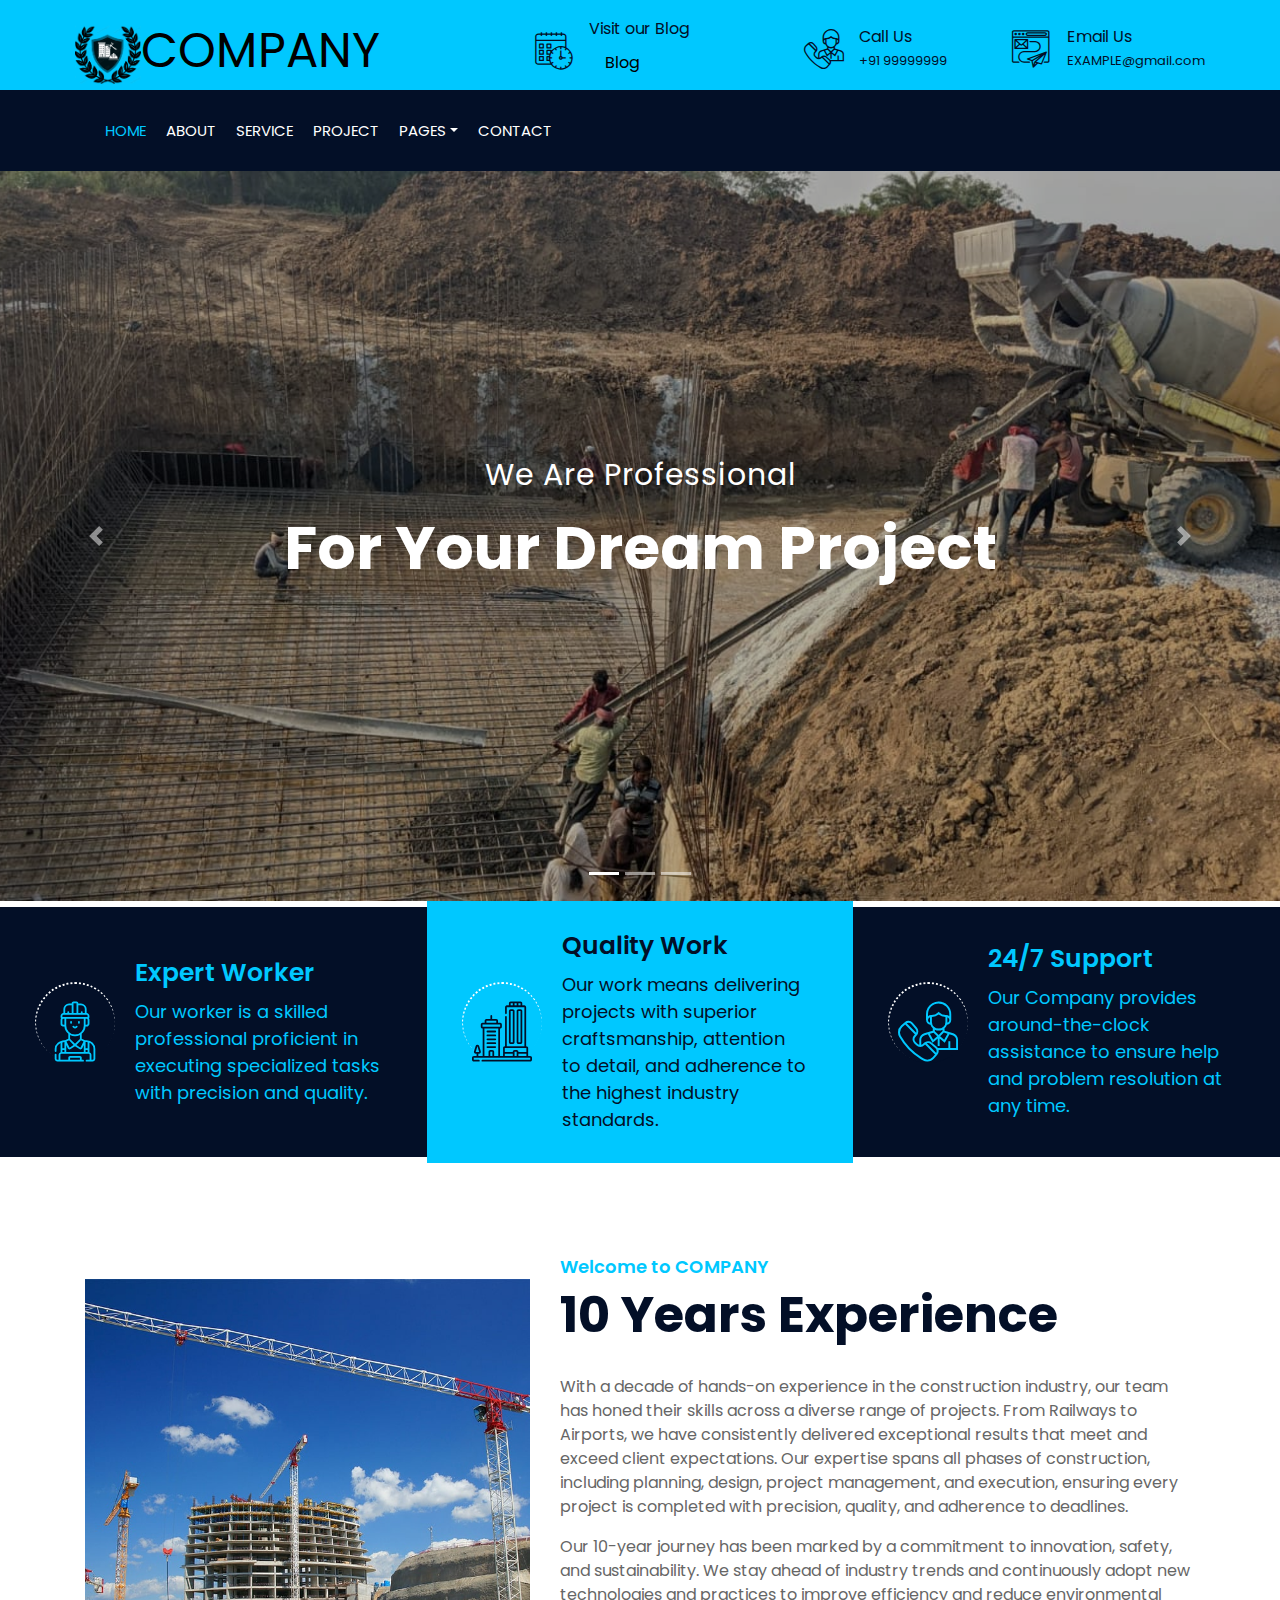
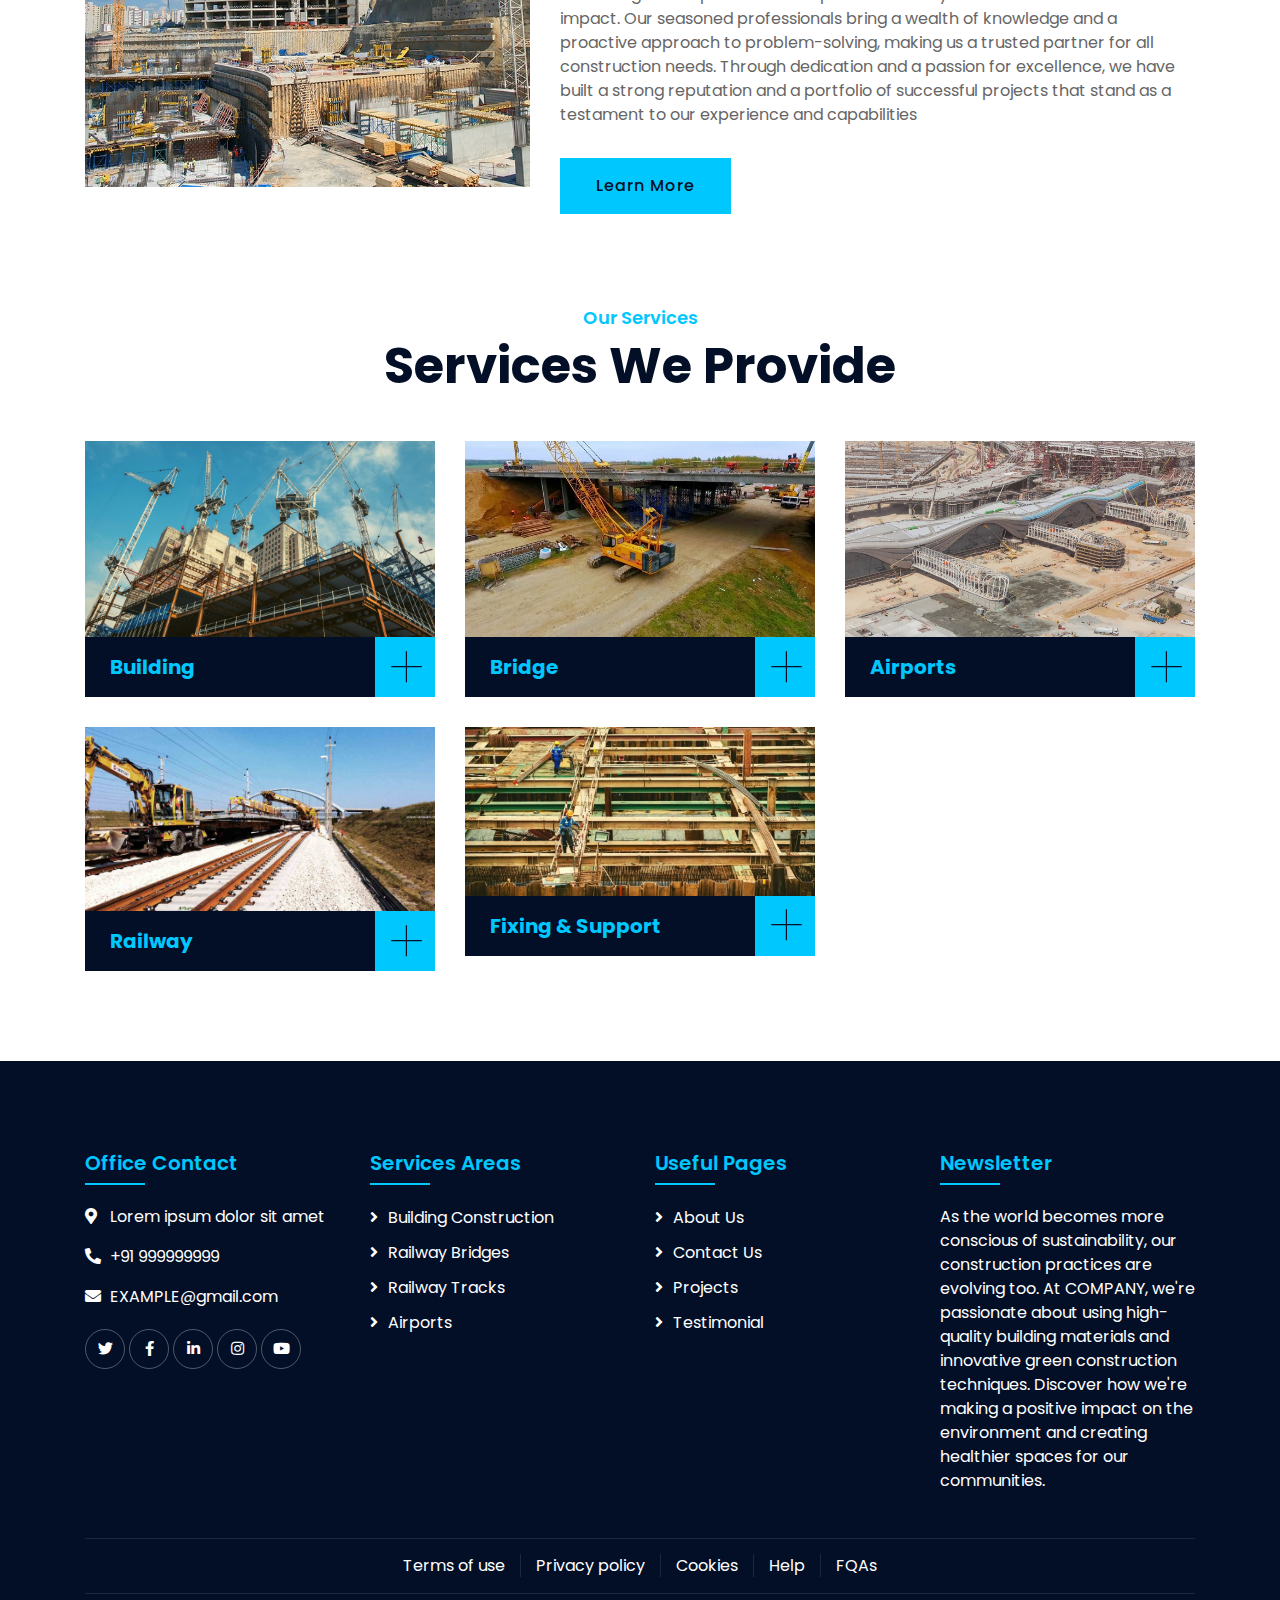
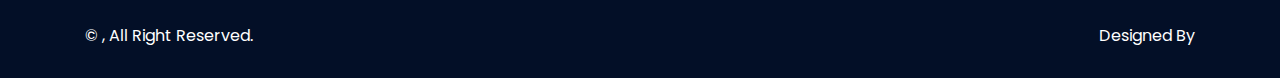
<file: Company Portfolio/index.html>
<!DOCTYPE html>
<html lang="en">
    <head>
        <meta charset="utf-8">
        <title>VOMPANY</title>

        <link rel="icon" type="image/icon" href="img/logo.png">

        <meta content="width=device-width, initial-scale=1.0" name="viewport">
        <meta content="Construction Company Website Template" name="keywords">
        <meta content="Construction Company Website Template" name="description">

        <!-- Favicon -->
        <link href="img/favicon.ico" rel="icon">

        <!-- Google Font -->
        <link href="https://fonts.googleapis.com/css2?family=Poppins:wght@100;200;300;400;500;600;700;800;900&display=swap" rel="stylesheet">

        <!-- CSS Libraries -->
        <link href="https://stackpath.bootstrapcdn.com/bootstrap/4.4.1/css/bootstrap.min.css" rel="stylesheet">
        <link href="https://cdnjs.cloudflare.com/ajax/libs/font-awesome/5.10.0/css/all.min.css" rel="stylesheet">
        <link href="lib/flaticon/font/flaticon.css" rel="stylesheet"> 
        <link href="lib/animate/animate.min.css" rel="stylesheet">
        <link href="lib/owlcarousel/assets/owl.carousel.min.css" rel="stylesheet">
        <link href="lib/lightbox/css/lightbox.min.css" rel="stylesheet">
        <link href="lib/slick/slick.css" rel="stylesheet">
        <link href="lib/slick/slick-theme.css" rel="stylesheet">

        <!-- Template Stylesheet -->
        <link href="css/style.css" rel="stylesheet">
    </head>

    <body>
        <div class="wrapper">
            <!-- Top Bar Start -->
            <div class="top-bar">
                <div class="container-fluid">
                    <div class="row align-items-center">
                        <div class="col-lg-4 col-md-12">
                            <div class="logo">
                                <a href="index.html">
                                     <img src="img/logo.png " alt="Logo" >COMPANY
                                </a>
                            </div>
                        </div>
                        <div class="col-lg-8 col-md-7 d-none d-lg-block">
                            <div class="row">
                                <div class="col-4">
                                    <div class="top-bar-item">
                                        <div class="top-bar-icon">
                                            <i class="flaticon-calendar"></i>
                                        </div>
                                        <div class="top-bar-text">
                                            <h3>Visit our Blog</h3>
                                            <a href="blog.html" class="nav-item nav-link">Blog</a>
                                        </div>
                                    </div>
                                </div>
                                <div class="col-4">
                                    <div class="top-bar-item">
                                        <div class="top-bar-icon">
                                            <i class="flaticon-call"></i>
                                        </div>
                                        <div class="top-bar-text">
                                            <h3>Call Us</h3>
                                            <p>+91 99999999</p>
                                        </div>
                                    </div>
                                </div>
                                <div class="col-4">
                                    <div class="top-bar-item">
                                        <div class="top-bar-icon">
                                            <i class="flaticon-send-mail"></i>
                                        </div>
                                        <div class="top-bar-text">
                                            <h3>Email Us</h3>
                                            <p>EXAMPLE@gmail.com</p>
                                        </div>
                                    </div>
                                </div>
                            </div>
                        </div>
                    </div>
                </div>
            </div>
            <!-- Top Bar End -->

            <!-- Nav Bar Start -->
            <div class="nav-bar">
                <div class="container-fluid">
                    <nav class="navbar navbar-expand-lg bg-dark navbar-dark">
                        <a href="#" class="navbar-brand">MENU</a>
                        <button type="button" class="navbar-toggler" data-toggle="collapse" data-target="#navbarCollapse">
                            <span class="navbar-toggler-icon"></span>
                        </button>

                        <div class="collapse navbar-collapse justify-content-between" id="navbarCollapse">
                            <div class="navbar-nav mr-auto">
                                <a href="index.html" class="nav-item nav-link active">Home</a>
                                <a href="about.html" class="nav-item nav-link">About</a>
                                <a href="service.html" class="nav-item nav-link">Service</a>
                                <a href="portfolio.html" class="nav-item nav-link">Project</a>
                                <div class="nav-item dropdown">
                                    <a href="#" class="nav-link dropdown-toggle" data-toggle="dropdown">Pages</a>
                                    <div class="dropdown-menu">
                                        <a href="blog.html" class="dropdown-item">Blog Page</a>
                                    </div>
                                </div>
                                <a href="contact.html" class="nav-item nav-link">Contact</a>
                            </div>
                        </div>
                    </nav>
                </div>
            </div>
            <!-- Nav Bar End -->


            <!-- Carousel Start -->
            <div id="carousel" class="carousel slide" data-ride="carousel">
                <ol class="carousel-indicators">
                    <li data-target="#carousel" data-slide-to="0" class="active"></li>
                    <li data-target="#carousel" data-slide-to="1"></li>
                    <li data-target="#carousel" data-slide-to="2"></li>
                </ol>
                <div class="carousel-inner">
                    <div class="carousel-item active">
                        <img src="img/carousel-1.jpg" alt="Carousel Image">
                        <div class="carousel-caption">
                            <p class="animated fadeInRight">We Are Professional</p>
                            <h1 class="animated fadeInLeft">For Your Dream Project</h1>
                        </div>
                    </div>

                    <div class="carousel-item">
                        <img src="img/carousel-2.jpg" alt="Carousel Image">
                        <div class="carousel-caption">
                            <p class="animated fadeInRight">Professional Builder</p>
                            <h1 class="animated fadeInLeft">We Plan Your Project</h1>
                        </div>
                    </div>

                    <div class="carousel-item">
                        <img src="img/carousel-3.jpg" alt="Carousel Image">
                        <div class="carousel-caption">
                            <p class="animated fadeInRight">We Are Trusted</p>
                            <h1 class="animated fadeInLeft">For Your Dream Home</h1>
                        </div>
                    </div>
                    <div class="carousel-item">
                        <img src="img/carousel-4.jpg" alt="Carousel Image">
                        <div class="carousel-caption">
                            <p class="animated fadeInRight">We Are Trusted</p>
                            <h1 class="animated fadeInLeft">Lorem ipsum dolor sit amet</h1>
                        </div>
                    </div>
                    <div class="carousel-item">
                        <img src="img/carousel-5.jpg" alt="Carousel Image">
                        <div class="carousel-caption">
                            <p class="animated fadeInRight">We Are Trusted</p>
                            <h1 class="animated fadeInLeft">Lorem ipsum dolor sit amet</h1>
                        </div>
                    </div>
                    <div class="carousel-item">
                        <img src="img/carousel-6.jpg" alt="Carousel Image">
                        <div class="carousel-caption">
                            <p class="animated fadeInRight">We Are Trusted</p>
                            <h1 class="animated fadeInLeft">For Fixing And Support</h1>
                        </div>
                    </div>
                 </div>

                <a class="carousel-control-prev" href="#carousel" role="button" data-slide="prev">
                    <span class="carousel-control-prev-icon" aria-hidden="true"></span>
                    <span class="sr-only">Previous</span>
                </a>
                <a class="carousel-control-next" href="#carousel" role="button" data-slide="next">
                    <span class="carousel-control-next-icon" aria-hidden="true"></span>
                    <span class="sr-only">Next</span>
                </a>
            </div>
            <!-- Carousel End -->


            <!-- Feature Start-->
            <div class="feature " >
                <div class="container-fluid">
                    <div class="row align-items-center">
                        <div class="col-lg-4 col-md-12">
                            <div class="feature-item">
                                <div class="feature-icon">
                                    <i class="flaticon-worker"></i>
                                </div>
                                <div class="feature-text">
                                    <h3>Expert Worker</h3>
                                    <p>Our worker is a skilled professional proficient in executing specialized tasks with precision and quality.</p>
                                </div>
                            </div>
                        </div>
                        <div class="col-lg-4 col-md-12">
                            <div class="feature-item">
                                <div class="feature-icon">
                                    <i class="flaticon-building"></i>
                                </div>
                                <div class="feature-text">
                                    <h3>Quality Work</h3>
                                    <p>Our work means delivering projects with superior craftsmanship, attention to detail, and adherence to the highest industry standards.</p>
                                </div>
                            </div>
                        </div>
                        <div class="col-lg-4 col-md-12">
                            <div class="feature-item">
                                <div class="feature-icon">
                                    <i class="flaticon-call"></i>
                                </div>
                                <div class="feature-text">
                                    <h3>24/7 Support</h3>
                                    <p>Our Company provides around-the-clock assistance to ensure help and problem resolution at any time.</p>
                                </div>
                            </div>
                        </div>
                    </div>
                </div>
            </div>
            <!-- Feature End-->


            <!-- About Start -->
            <div class="about ">
                <div class="container">
                    <div class="row align-items-center">
                        <div class="col-lg-5 col-md-6">
                            <div class="about-img">
                                <img src="img/about.jpg" alt="Image">
                            </div>
                        </div>
                        <div class="col-lg-7 col-md-6">
                            <div class="section-header text-left">
                                <p>Welcome to COMPANY</p>
                                <h2>10 Years Experience</h2>
                            </div>
                            <div class="about-text">
                                <p>
                                    With a decade of hands-on experience in the construction industry, our team has honed their skills across a diverse range of projects. From Railways to Airports, we have consistently delivered exceptional results that meet and exceed client expectations. Our expertise spans all phases of construction, including planning, design, project management, and execution, ensuring every project is completed with precision, quality, and adherence to deadlines.
                                </p>
                                <p>
                                    Our 10-year journey has been marked by a commitment to innovation, safety, and sustainability. We stay ahead of industry trends and continuously adopt new technologies and practices to improve efficiency and reduce environmental impact. Our seasoned professionals bring a wealth of knowledge and a proactive approach to problem-solving, making us a trusted partner for all construction needs. Through dedication and a passion for excellence, we have built a strong reputation and a portfolio of successful projects that stand as a testament to our experience and capabilities
                                </p>
                                <a class="btn" href="">Learn More</a>
                            </div>
                        </div>
                    </div>
                </div>
            </div>
            <!-- About End -->


            <!-- Service Start -->
            <div class="service">
                <div class="container">
                    <div class="section-header text-center">
                        <p>Our Services</p>
                        <h2>Services We Provide</h2>
                    </div>
                    <div class="row">
                        <div class="col-lg-4 col-md-6">
                            <div class="service-item">
                                <div class="service-img">
                                    <img src="img/service-1.png" alt="Image">
                                    <div class="service-overlay">
                                        <p>
                                            We specialize in delivering exceptional craftsmanship and quality in residential and commercial projects, ensuring safety, functionality, and aesthetic appeal.
                                        </p>
                                    </div>
                                </div>
                                <div class="service-text">
                                    <h3>Building </h3>
                                    <a class="btn" href="img/service-1.png" data-lightbox="service">+</a>
                                </div>
                            </div>
                        </div>
                        <div class="col-lg-4 col-md-6 ">
                            <div class="service-item">
                                <div class="service-img">
                                    <img src="img/service-2.png" alt="Image">
                                    <div class="service-overlay">
                                        <p>
                                            Our expertise lies in constructing durable and reliable bridges, utilizing advanced engineering techniques and innovative materials for long-lasting infrastructure
                                        </p>
                                    </div>
                                </div>
                                <div class="service-text">
                                    <h3>Bridge </h3>
                                    <a class="btn" href="img/service-2.png" data-lightbox="service">+</a>
                                </div>
                            </div>
                        </div>
                        <div class="col-lg-4 col-md-6 " >
                            <div class="service-item">
                                <div class="service-img">
                                    <img src="img/service-3.png" alt="Image">
                                    <div class="service-overlay">
                                        <p>
                                            We excel in constructing and renovating airport facilities to meet stringent safety regulations and accommodate the growing needs of air travel
                                        </p>
                                    </div>
                                </div>
                                <div class="service-text">
                                    <h3>Airports</h3>
                                    <a class="btn" href="img/service-3.png" data-lightbox="service">+</a>
                                </div>
                            </div>
                        </div>
                        <div class="col-lg-4 col-md-6 " >
                            <div class="service-item">
                                <div class="service-img">
                                    <img src="img/service-4.png" alt="Image">
                                    <div class="service-overlay">
                                        <p>
                                            We deliver high-quality tracks and infrastructure to enhance connectivity and transportation efficiency, covering all phases of railway construction
                                        </p>
                                    </div>
                                </div>
                                <div class="service-text">
                                    <h3>Railway</h3>
                                    <a class="btn" href="img/service-4.png" data-lightbox="service">+</a>
                                </div>
                            </div>
                        </div>
                        <div class="col-lg-4 col-md-6 ">
                            <div class="service-item">
                                <div class="service-img">
                                    <img src="img/service-5.png" alt="Image">
                                    <div class="service-overlay">
                                        <p>
                                            We provide comprehensive solutions for maintaining and enhancing structural integrity, ensuring safety and longevity in construction projects.
                                        </p>
                                    </div>
                                </div>
                                <div class="service-text">
                                    <h3>Fixing & Support</h3>
                                    <a class="btn" href="img/service-5.png" data-lightbox="service">+</a>
                                </div>
                            </div>
                        </div>
                    </div>
                </div>
            </div>
            <!-- Service End -->


            <!-- Footer Start -->
            <div class="footer " >
                <div class="container">
                    <div class="row">
                        <div class="col-md-6 col-lg-3">
                            <div class="footer-contact">
                                <h2>Office Contact</h2>
                                <p><i class="fa fa-map-marker-alt"></i>Lorem ipsum dolor sit amet</p>
                                <p><i class="fa fa-phone-alt"></i>+91 999999999</p>
                                <p><i class="fa fa-envelope"></i>EXAMPLE@gmail.com</p>
                                <div class="footer-social">
                                    <a href="#"><i class="fab fa-twitter"></i></a>
                                    <a href="#"><i class="fab fa-facebook-f"></i></a>
                                    <a href="#"><i class="fab fa-linkedin-in"></i></a>
                                    <a href="#"><i class="fab fa-instagram"></i></a>
                                    <a href="#"><i class="fab fa-youtube"></i></a>
                                </div>
                            </div>
                        </div>
                        <div class="col-md-6 col-lg-3">
                            <div class="footer-link">
                                <h2>Services Areas</h2>
                                <a href="service.html">Building Construction</a>
                                <a href="service.html">Railway Bridges</a>
                                <a href="service.html">Railway Tracks</a>
                                <a href="service.html">Airports</a>
                            </div>
                        </div>
                        <div class="col-md-6 col-lg-3">
                            <div class="footer-link">
                                <h2>Useful Pages</h2>
                                <a href="about.html">About Us</a>
                                <a href="contact.html">Contact Us</a>
                                <a href="portfolio.html">Projects</a>
                                <a href="blog.html">Testimonial</a>
                            </div>
                        </div>
                        <div class="col-md-6 col-lg-3">
                            <div class="newsletter">
                                <h2>Newsletter</h2>
                                <p>
                                    As the world becomes more conscious of sustainability, our construction practices are evolving too. At COMPANY, we're passionate about using high-quality building materials and innovative green construction techniques. Discover how we're making a positive impact on the environment and creating healthier spaces for our communities.
                                </p>
                            </div>
                        </div>
                    </div>
                </div>
                <div class="container footer-menu">
                    <div class="f-menu">
                        <a href="">Terms of use</a>
                        <a href="">Privacy policy</a>
                        <a href="">Cookies</a>
                        <a href="">Help</a>
                        <a href="">FQAs</a>
                    </div>
                </div>
                <div class="container copyright">
                    <div class="row">
                        <div class="col-md-6">
                            <p>&copy; <a href="#"></a>, All Right Reserved.</p>
                        </div>
						
						
                        <div class="col-md-6">
                            <p>Designed By <a href="#"></a></p>
                        </div>
                    </div>
                </div>
            </div>
            <!-- Footer End -->

            <a href="#" class="back-to-top"><i class="fa fa-chevron-up"></i></a>
        </div>

        <!-- JavaScript Libraries -->
        <script src="https://code.jquery.com/jquery-3.4.1.min.js"></script>
        <script src="https://stackpath.bootstrapcdn.com/bootstrap/4.4.1/js/bootstrap.bundle.min.js"></script>
        <script src="lib/easing/easing.min.js"></script>
        <script src="lib/wow/wow.min.js"></script>
        <script src="lib/owlcarousel/owl.carousel.min.js"></script>
        <script src="lib/isotope/isotope.pkgd.min.js"></script>
        <script src="lib/lightbox/js/lightbox.min.js"></script>
        <script src="lib/waypoints/waypoints.min.js"></script>
        <script src="lib/counterup/counterup.min.js"></script>
        <script src="lib/slick/slick.min.js"></script>

        <!-- Template Javascript -->
        <script src="js/main.js"></script>
    </body>
</html>
</file>
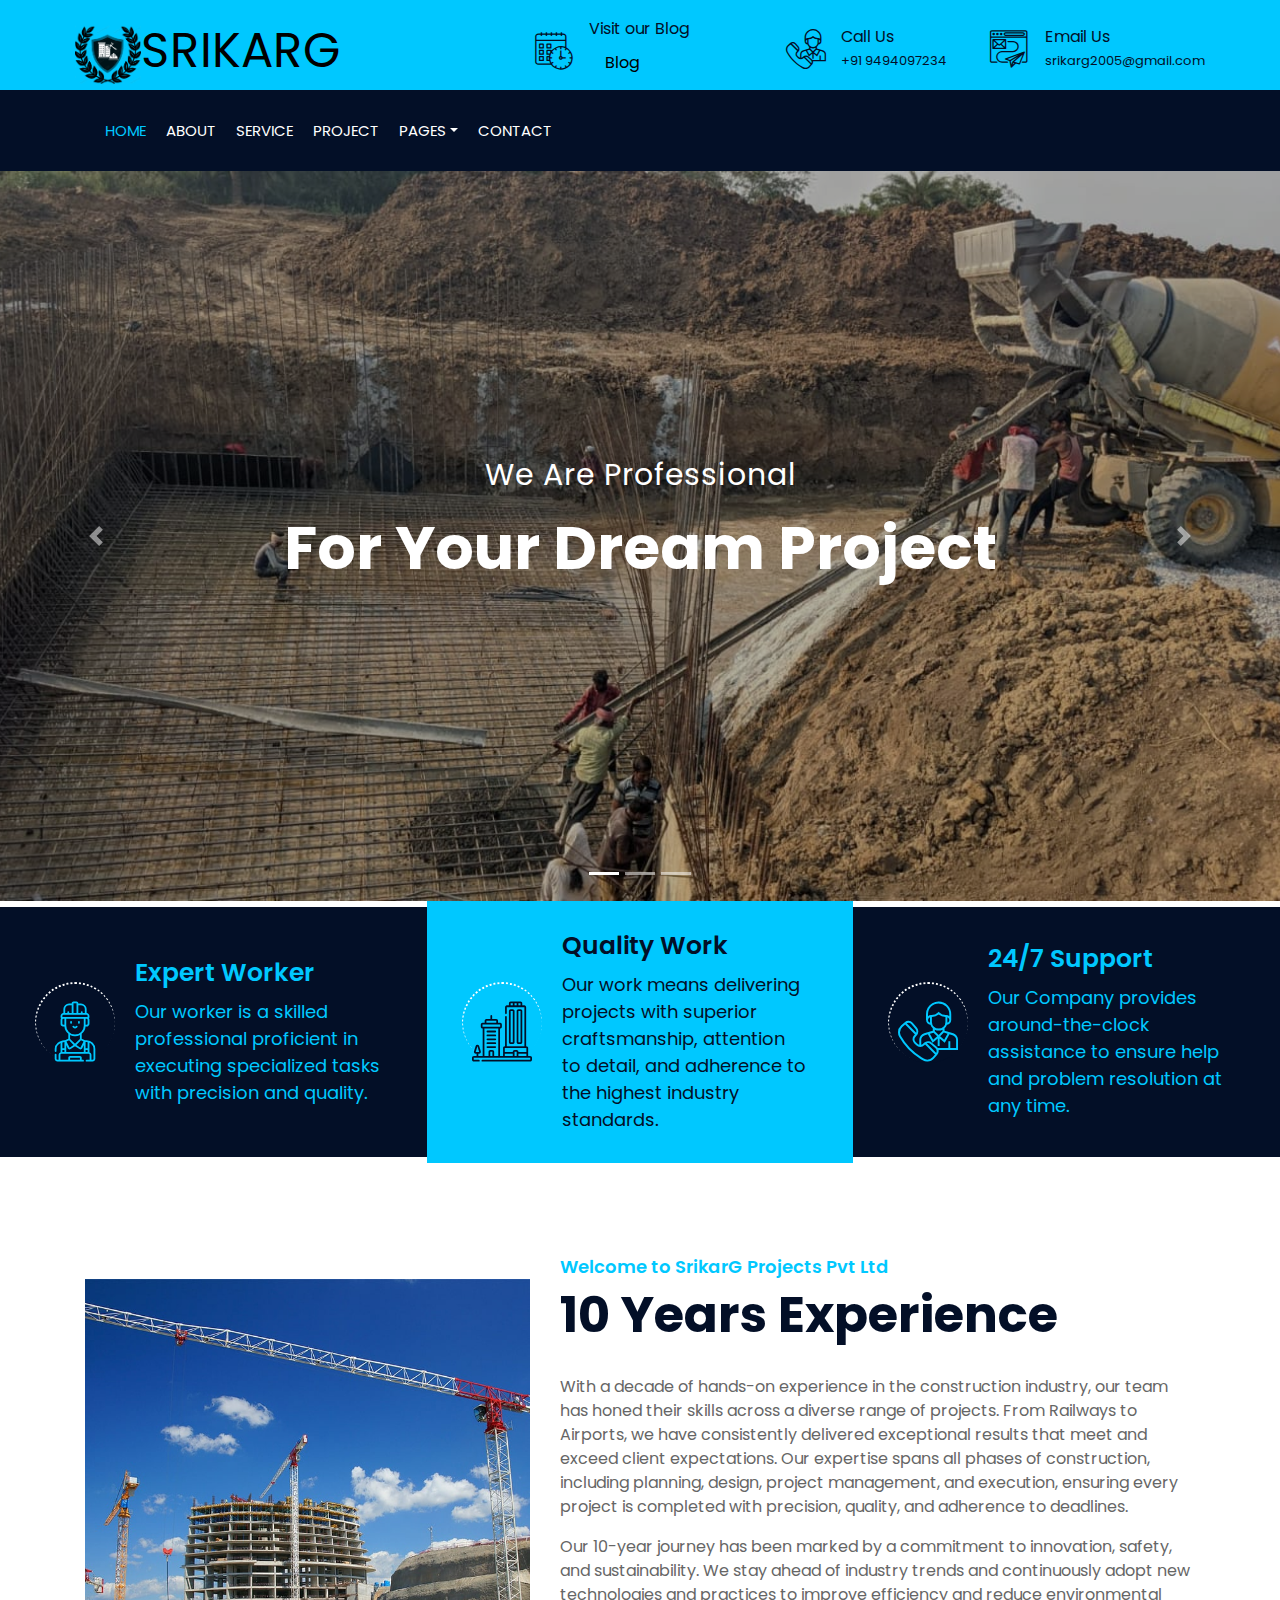
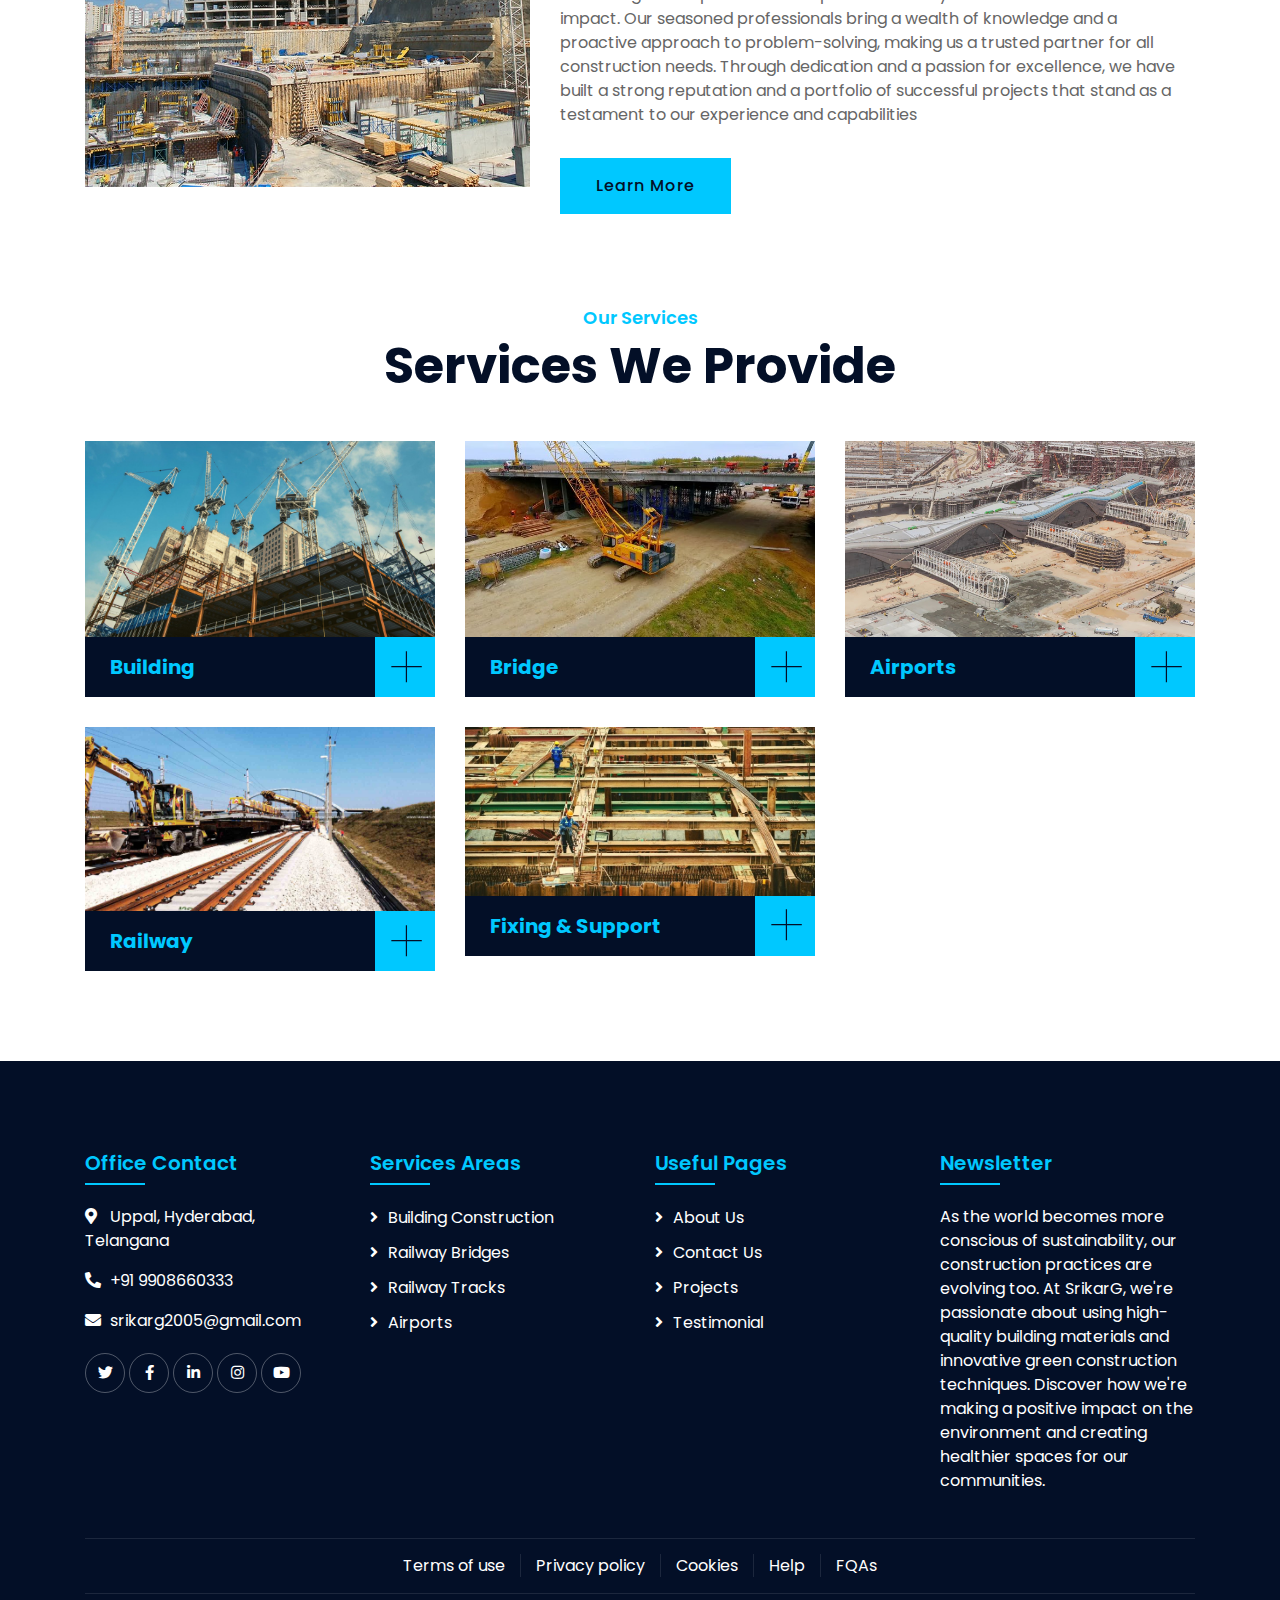
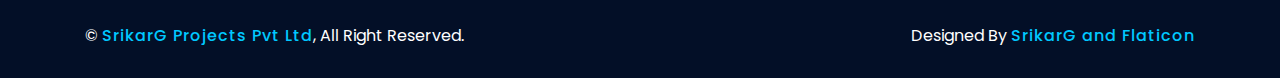
<file: SRIKARG/index.html>
<!DOCTYPE html>
<html lang="en">
    <head>
        <meta charset="utf-8">
        <title>SrikarG Projects Pvt Ltd</title>

        <link rel="icon" type="image/icon" href="img/logo.png">

        <meta content="width=device-width, initial-scale=1.0" name="viewport">
        <meta content="Construction Company Website Template" name="keywords">
        <meta content="Construction Company Website Template" name="description">

        <!-- Favicon -->
        <link href="img/favicon.ico" rel="icon">

        <!-- Google Font -->
        <link href="https://fonts.googleapis.com/css2?family=Poppins:wght@100;200;300;400;500;600;700;800;900&display=swap" rel="stylesheet">

        <!-- CSS Libraries -->
        <link href="https://stackpath.bootstrapcdn.com/bootstrap/4.4.1/css/bootstrap.min.css" rel="stylesheet">
        <link href="https://cdnjs.cloudflare.com/ajax/libs/font-awesome/5.10.0/css/all.min.css" rel="stylesheet">
        <link href="lib/flaticon/font/flaticon.css" rel="stylesheet"> 
        <link href="lib/animate/animate.min.css" rel="stylesheet">
        <link href="lib/owlcarousel/assets/owl.carousel.min.css" rel="stylesheet">
        <link href="lib/lightbox/css/lightbox.min.css" rel="stylesheet">
        <link href="lib/slick/slick.css" rel="stylesheet">
        <link href="lib/slick/slick-theme.css" rel="stylesheet">

        <!-- Template Stylesheet -->
        <link href="css/style.css" rel="stylesheet">
    </head>

    <body>
        <div class="wrapper">
            <!-- Top Bar Start -->
            <div class="top-bar">
                <div class="container-fluid">
                    <div class="row align-items-center">
                        <div class="col-lg-4 col-md-12">
                            <div class="logo">
                                <a href="index.html">
                                     <img src="img/logo.png " alt="Logo" >SRIKARG
                                </a>
                            </div>
                        </div>
                        <div class="col-lg-8 col-md-7 d-none d-lg-block">
                            <div class="row">
                                <div class="col-4">
                                    <div class="top-bar-item">
                                        <div class="top-bar-icon">
                                            <i class="flaticon-calendar"></i>
                                        </div>
                                        <div class="top-bar-text">
                                            <h3>Visit our Blog</h3>
                                            <a href="blog.html" class="nav-item nav-link">Blog</a>
                                        </div>
                                    </div>
                                </div>
                                <div class="col-4">
                                    <div class="top-bar-item">
                                        <div class="top-bar-icon">
                                            <i class="flaticon-call"></i>
                                        </div>
                                        <div class="top-bar-text">
                                            <h3>Call Us</h3>
                                            <p>+91 9494097234</p>
                                        </div>
                                    </div>
                                </div>
                                <div class="col-4">
                                    <div class="top-bar-item">
                                        <div class="top-bar-icon">
                                            <i class="flaticon-send-mail"></i>
                                        </div>
                                        <div class="top-bar-text">
                                            <h3>Email Us</h3>
                                            <p>srikarg2005@gmail.com</p>
                                        </div>
                                    </div>
                                </div>
                            </div>
                        </div>
                    </div>
                </div>
            </div>
            <!-- Top Bar End -->

            <!-- Nav Bar Start -->
            <div class="nav-bar">
                <div class="container-fluid">
                    <nav class="navbar navbar-expand-lg bg-dark navbar-dark">
                        <a href="#" class="navbar-brand">MENU</a>
                        <button type="button" class="navbar-toggler" data-toggle="collapse" data-target="#navbarCollapse">
                            <span class="navbar-toggler-icon"></span>
                        </button>

                        <div class="collapse navbar-collapse justify-content-between" id="navbarCollapse">
                            <div class="navbar-nav mr-auto">
                                <a href="index.html" class="nav-item nav-link active">Home</a>
                                <a href="about.html" class="nav-item nav-link">About</a>
                                <a href="service.html" class="nav-item nav-link">Service</a>
                                <a href="portfolio.html" class="nav-item nav-link">Project</a>
                                <div class="nav-item dropdown">
                                    <a href="#" class="nav-link dropdown-toggle" data-toggle="dropdown">Pages</a>
                                    <div class="dropdown-menu">
                                        <a href="blog.html" class="dropdown-item">Blog Page</a>
                                    </div>
                                </div>
                                <a href="contact.html" class="nav-item nav-link">Contact</a>
                            </div>
                        </div>
                    </nav>
                </div>
            </div>
            <!-- Nav Bar End -->


            <!-- Carousel Start -->
            <div id="carousel" class="carousel slide" data-ride="carousel">
                <ol class="carousel-indicators">
                    <li data-target="#carousel" data-slide-to="0" class="active"></li>
                    <li data-target="#carousel" data-slide-to="1"></li>
                    <li data-target="#carousel" data-slide-to="2"></li>
                </ol>
                <div class="carousel-inner">
                    <div class="carousel-item active">
                        <img src="img/carousel-1.jpg" alt="Carousel Image">
                        <div class="carousel-caption">
                            <p class="animated fadeInRight">We Are Professional</p>
                            <h1 class="animated fadeInLeft">For Your Dream Project</h1>
                        </div>
                    </div>

                    <div class="carousel-item">
                        <img src="img/carousel-2.jpg" alt="Carousel Image">
                        <div class="carousel-caption">
                            <p class="animated fadeInRight">Professional Builder</p>
                            <h1 class="animated fadeInLeft">We Plan Your Project</h1>
                        </div>
                    </div>

                    <div class="carousel-item">
                        <img src="img/carousel-3.jpg" alt="Carousel Image">
                        <div class="carousel-caption">
                            <p class="animated fadeInRight">We Are Trusted</p>
                            <h1 class="animated fadeInLeft">For Your Dream Home</h1>
                        </div>
                    </div>
                    <div class="carousel-item">
                        <img src="img/carousel-4.jpg" alt="Carousel Image">
                        <div class="carousel-caption">
                            <p class="animated fadeInRight">We Are Trusted</p>
                            <h1 class="animated fadeInLeft">Railway Linking</h1>
                        </div>
                    </div>
                    <div class="carousel-item">
                        <img src="img/carousel-5.jpg" alt="Carousel Image">
                        <div class="carousel-caption">
                            <p class="animated fadeInRight">We Are Trusted</p>
                            <h1 class="animated fadeInLeft">LHS</h1>
                        </div>
                    </div>
                    <div class="carousel-item">
                        <img src="img/carousel-6.jpg" alt="Carousel Image">
                        <div class="carousel-caption">
                            <p class="animated fadeInRight">We Are Trusted</p>
                            <h1 class="animated fadeInLeft">For Fixing And Support</h1>
                        </div>
                    </div>
                 </div>

                <a class="carousel-control-prev" href="#carousel" role="button" data-slide="prev">
                    <span class="carousel-control-prev-icon" aria-hidden="true"></span>
                    <span class="sr-only">Previous</span>
                </a>
                <a class="carousel-control-next" href="#carousel" role="button" data-slide="next">
                    <span class="carousel-control-next-icon" aria-hidden="true"></span>
                    <span class="sr-only">Next</span>
                </a>
            </div>
            <!-- Carousel End -->


            <!-- Feature Start-->
            <div class="feature " >
                <div class="container-fluid">
                    <div class="row align-items-center">
                        <div class="col-lg-4 col-md-12">
                            <div class="feature-item">
                                <div class="feature-icon">
                                    <i class="flaticon-worker"></i>
                                </div>
                                <div class="feature-text">
                                    <h3>Expert Worker</h3>
                                    <p>Our worker is a skilled professional proficient in executing specialized tasks with precision and quality.</p>
                                </div>
                            </div>
                        </div>
                        <div class="col-lg-4 col-md-12">
                            <div class="feature-item">
                                <div class="feature-icon">
                                    <i class="flaticon-building"></i>
                                </div>
                                <div class="feature-text">
                                    <h3>Quality Work</h3>
                                    <p>Our work means delivering projects with superior craftsmanship, attention to detail, and adherence to the highest industry standards.</p>
                                </div>
                            </div>
                        </div>
                        <div class="col-lg-4 col-md-12">
                            <div class="feature-item">
                                <div class="feature-icon">
                                    <i class="flaticon-call"></i>
                                </div>
                                <div class="feature-text">
                                    <h3>24/7 Support</h3>
                                    <p>Our Company provides around-the-clock assistance to ensure help and problem resolution at any time.</p>
                                </div>
                            </div>
                        </div>
                    </div>
                </div>
            </div>
            <!-- Feature End-->


            <!-- About Start -->
            <div class="about ">
                <div class="container">
                    <div class="row align-items-center">
                        <div class="col-lg-5 col-md-6">
                            <div class="about-img">
                                <img src="img/about.jpg" alt="Image">
                            </div>
                        </div>
                        <div class="col-lg-7 col-md-6">
                            <div class="section-header text-left">
                                <p>Welcome to SrikarG Projects Pvt Ltd</p>
                                <h2>10 Years Experience</h2>
                            </div>
                            <div class="about-text">
                                <p>
                                    With a decade of hands-on experience in the construction industry, our team has honed their skills across a diverse range of projects. From Railways to Airports, we have consistently delivered exceptional results that meet and exceed client expectations. Our expertise spans all phases of construction, including planning, design, project management, and execution, ensuring every project is completed with precision, quality, and adherence to deadlines.
                                </p>
                                <p>
                                    Our 10-year journey has been marked by a commitment to innovation, safety, and sustainability. We stay ahead of industry trends and continuously adopt new technologies and practices to improve efficiency and reduce environmental impact. Our seasoned professionals bring a wealth of knowledge and a proactive approach to problem-solving, making us a trusted partner for all construction needs. Through dedication and a passion for excellence, we have built a strong reputation and a portfolio of successful projects that stand as a testament to our experience and capabilities
                                </p>
                                <a class="btn" href="">Learn More</a>
                            </div>
                        </div>
                    </div>
                </div>
            </div>
            <!-- About End -->


            <!-- Service Start -->
            <div class="service">
                <div class="container">
                    <div class="section-header text-center">
                        <p>Our Services</p>
                        <h2>Services We Provide</h2>
                    </div>
                    <div class="row">
                        <div class="col-lg-4 col-md-6">
                            <div class="service-item">
                                <div class="service-img">
                                    <img src="img/service-1.png" alt="Image">
                                    <div class="service-overlay">
                                        <p>
                                            We specialize in delivering exceptional craftsmanship and quality in residential and commercial projects, ensuring safety, functionality, and aesthetic appeal.
                                        </p>
                                    </div>
                                </div>
                                <div class="service-text">
                                    <h3>Building </h3>
                                    <a class="btn" href="img/service-1.png" data-lightbox="service">+</a>
                                </div>
                            </div>
                        </div>
                        <div class="col-lg-4 col-md-6 ">
                            <div class="service-item">
                                <div class="service-img">
                                    <img src="img/service-2.png" alt="Image">
                                    <div class="service-overlay">
                                        <p>
                                            Our expertise lies in constructing durable and reliable bridges, utilizing advanced engineering techniques and innovative materials for long-lasting infrastructure
                                        </p>
                                    </div>
                                </div>
                                <div class="service-text">
                                    <h3>Bridge </h3>
                                    <a class="btn" href="img/service-2.png" data-lightbox="service">+</a>
                                </div>
                            </div>
                        </div>
                        <div class="col-lg-4 col-md-6 " >
                            <div class="service-item">
                                <div class="service-img">
                                    <img src="img/service-3.png" alt="Image">
                                    <div class="service-overlay">
                                        <p>
                                            We excel in constructing and renovating airport facilities to meet stringent safety regulations and accommodate the growing needs of air travel
                                        </p>
                                    </div>
                                </div>
                                <div class="service-text">
                                    <h3>Airports</h3>
                                    <a class="btn" href="img/service-3.png" data-lightbox="service">+</a>
                                </div>
                            </div>
                        </div>
                        <div class="col-lg-4 col-md-6 " >
                            <div class="service-item">
                                <div class="service-img">
                                    <img src="img/service-4.png" alt="Image">
                                    <div class="service-overlay">
                                        <p>
                                            We deliver high-quality tracks and infrastructure to enhance connectivity and transportation efficiency, covering all phases of railway construction
                                        </p>
                                    </div>
                                </div>
                                <div class="service-text">
                                    <h3>Railway</h3>
                                    <a class="btn" href="img/service-4.png" data-lightbox="service">+</a>
                                </div>
                            </div>
                        </div>
                        <div class="col-lg-4 col-md-6 ">
                            <div class="service-item">
                                <div class="service-img">
                                    <img src="img/service-5.png" alt="Image">
                                    <div class="service-overlay">
                                        <p>
                                            We provide comprehensive solutions for maintaining and enhancing structural integrity, ensuring safety and longevity in construction projects.
                                        </p>
                                    </div>
                                </div>
                                <div class="service-text">
                                    <h3>Fixing & Support</h3>
                                    <a class="btn" href="img/service-5.png" data-lightbox="service">+</a>
                                </div>
                            </div>
                        </div>
                    </div>
                </div>
            </div>
            <!-- Service End -->


            <!-- Footer Start -->
            <div class="footer " >
                <div class="container">
                    <div class="row">
                        <div class="col-md-6 col-lg-3">
                            <div class="footer-contact">
                                <h2>Office Contact</h2>
                                <p><i class="fa fa-map-marker-alt"></i>Uppal, Hyderabad, Telangana</p>
                                <p><i class="fa fa-phone-alt"></i>+91 9908660333</p>
                                <p><i class="fa fa-envelope"></i>srikarg2005@gmail.com</p>
                                <div class="footer-social">
                                    <a href="#"><i class="fab fa-twitter"></i></a>
                                    <a href="#"><i class="fab fa-facebook-f"></i></a>
                                    <a href="#"><i class="fab fa-linkedin-in"></i></a>
                                    <a href="#"><i class="fab fa-instagram"></i></a>
                                    <a href="#"><i class="fab fa-youtube"></i></a>
                                </div>
                            </div>
                        </div>
                        <div class="col-md-6 col-lg-3">
                            <div class="footer-link">
                                <h2>Services Areas</h2>
                                <a href="service.html">Building Construction</a>
                                <a href="service.html">Railway Bridges</a>
                                <a href="service.html">Railway Tracks</a>
                                <a href="service.html">Airports</a>
                            </div>
                        </div>
                        <div class="col-md-6 col-lg-3">
                            <div class="footer-link">
                                <h2>Useful Pages</h2>
                                <a href="about.html">About Us</a>
                                <a href="contact.html">Contact Us</a>
                                <a href="portfolio.html">Projects</a>
                                <a href="blog.html">Testimonial</a>
                            </div>
                        </div>
                        <div class="col-md-6 col-lg-3">
                            <div class="newsletter">
                                <h2>Newsletter</h2>
                                <p>
                                    As the world becomes more conscious of sustainability, our construction practices are evolving too. At SrikarG, we're passionate about using high-quality building materials and innovative green construction techniques. Discover how we're making a positive impact on the environment and creating healthier spaces for our communities.
                                </p>
                            </div>
                        </div>
                    </div>
                </div>
                <div class="container footer-menu">
                    <div class="f-menu">
                        <a href="">Terms of use</a>
                        <a href="">Privacy policy</a>
                        <a href="">Cookies</a>
                        <a href="">Help</a>
                        <a href="">FQAs</a>
                    </div>
                </div>
                <div class="container copyright">
                    <div class="row">
                        <div class="col-md-6">
                            <p>&copy; <a href="#">SrikarG Projects Pvt Ltd</a>, All Right Reserved.</p>
                        </div>
						
						
                        <div class="col-md-6">
                            <p>Designed By <a href="#">SrikarG and Flaticon </a></p>
                        </div>
                    </div>
                </div>
            </div>
            <!-- Footer End -->

            <a href="#" class="back-to-top"><i class="fa fa-chevron-up"></i></a>
        </div>

        <!-- JavaScript Libraries -->
        <script src="https://code.jquery.com/jquery-3.4.1.min.js"></script>
        <script src="https://stackpath.bootstrapcdn.com/bootstrap/4.4.1/js/bootstrap.bundle.min.js"></script>
        <script src="lib/easing/easing.min.js"></script>
        <script src="lib/wow/wow.min.js"></script>
        <script src="lib/owlcarousel/owl.carousel.min.js"></script>
        <script src="lib/isotope/isotope.pkgd.min.js"></script>
        <script src="lib/lightbox/js/lightbox.min.js"></script>
        <script src="lib/waypoints/waypoints.min.js"></script>
        <script src="lib/counterup/counterup.min.js"></script>
        <script src="lib/slick/slick.min.js"></script>

        <!-- Template Javascript -->
        <script src="js/main.js"></script>
    </body>
</html>
</file>
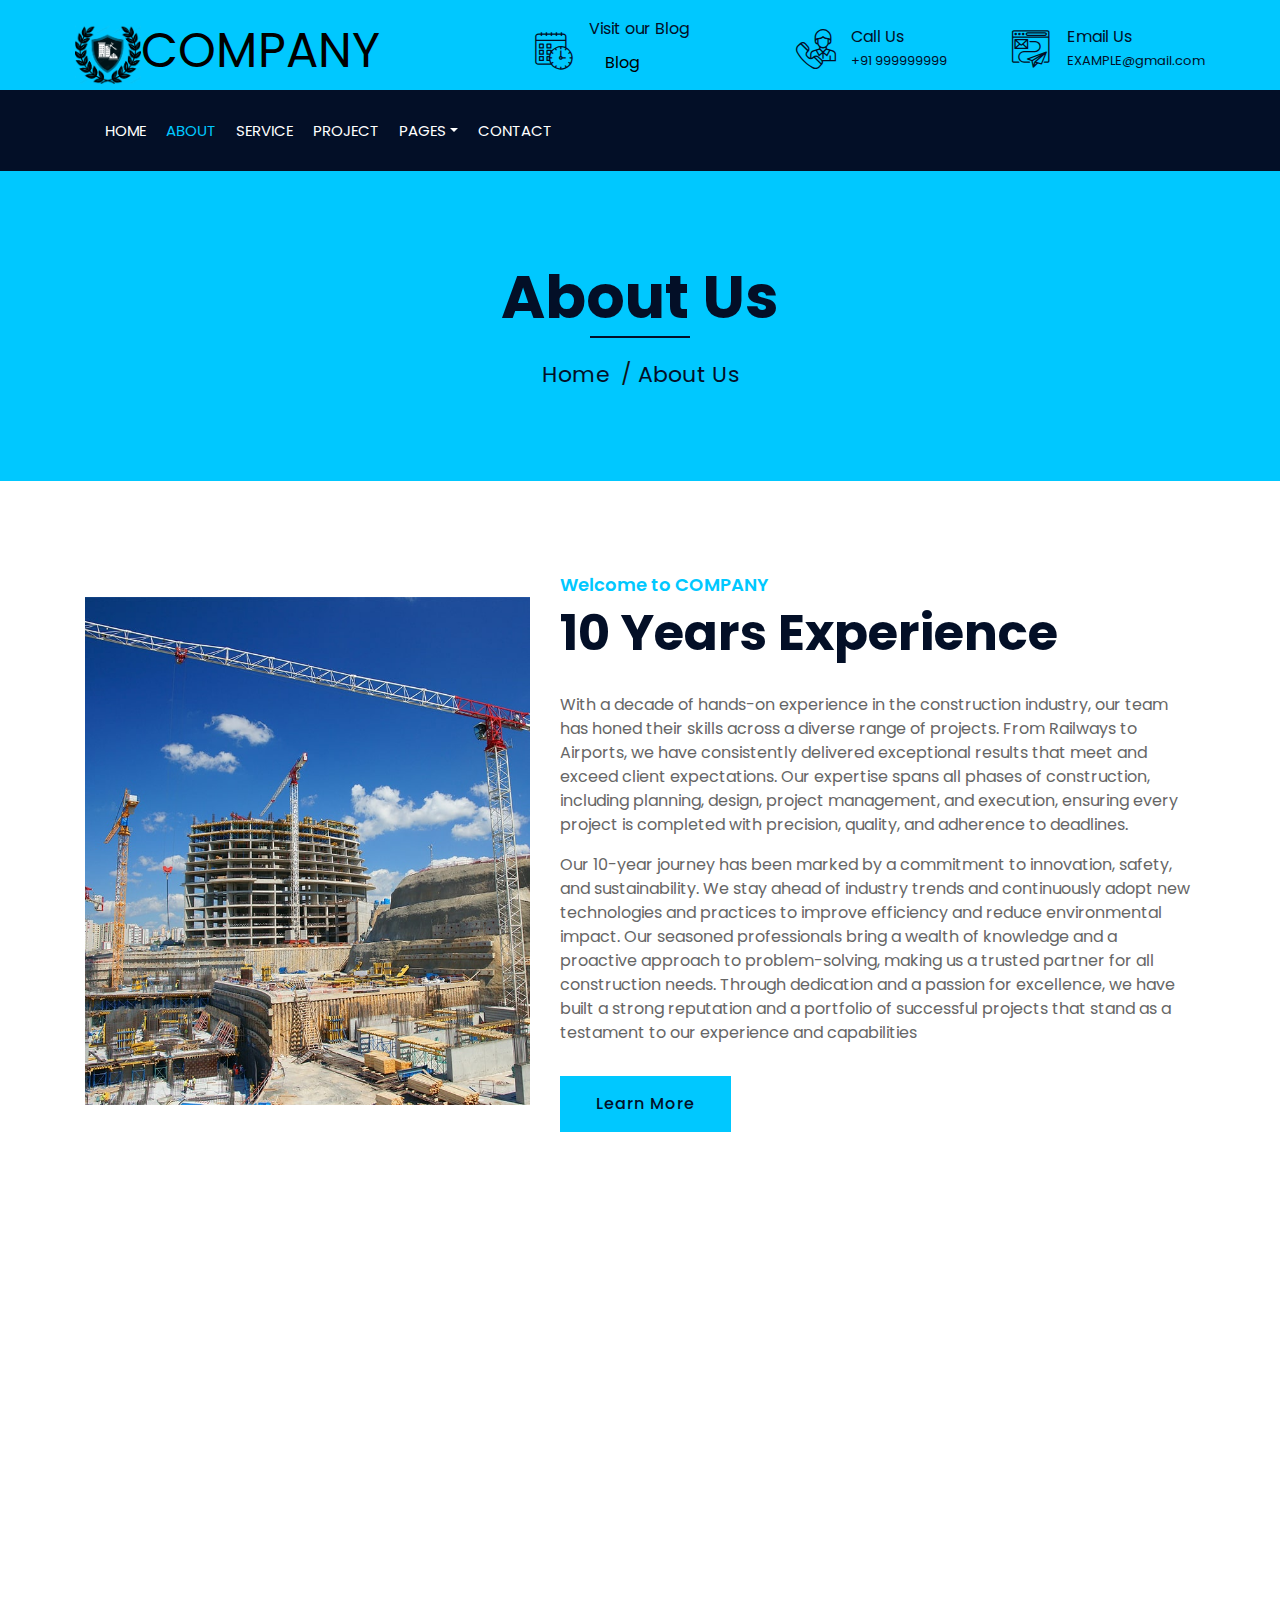
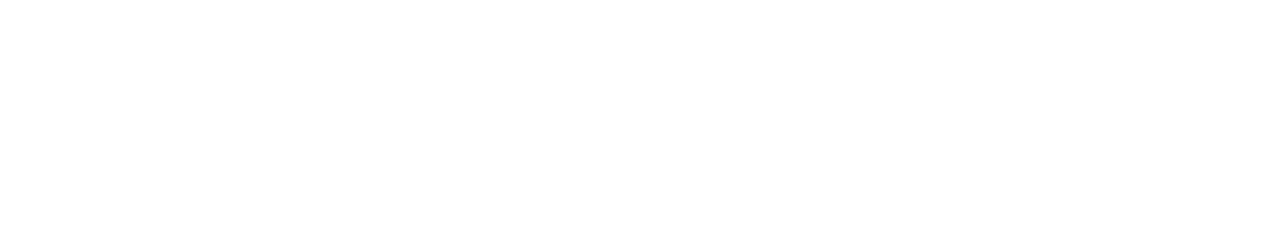
<file: Company Portfolio/about.html>
<!DOCTYPE html>
<html lang="en">
    <head>
        <meta charset="utf-8">
        <title>COMPANY</title>

        <link rel="icon" type="image/icon" href="img/logo.png">

        <meta content="width=device-width, initial-scale=1.0" name="viewport">
        <meta content="Construction Company Website Template" name="keywords">
        <meta content="Construction Company Website Template" name="description">

        <!-- Favicon -->
        <link href="img/favicon.ico" rel="icon">

        <!-- Google Font -->
        <link href="https://fonts.googleapis.com/css2?family=Poppins:wght@100;200;300;400;500;600;700;800;900&display=swap" rel="stylesheet">

        <!-- CSS Libraries -->
        <link href="https://stackpath.bootstrapcdn.com/bootstrap/4.4.1/css/bootstrap.min.css" rel="stylesheet">
        <link href="https://cdnjs.cloudflare.com/ajax/libs/font-awesome/5.10.0/css/all.min.css" rel="stylesheet">
        <link href="lib/flaticon/font/flaticon.css" rel="stylesheet"> 
        <link href="lib/animate/animate.min.css" rel="stylesheet">
        <link href="lib/owlcarousel/assets/owl.carousel.min.css" rel="stylesheet">
        <link href="lib/lightbox/css/lightbox.min.css" rel="stylesheet">
        <link href="lib/slick/slick.css" rel="stylesheet">
        <link href="lib/slick/slick-theme.css" rel="stylesheet">

        <!-- Template Stylesheet -->
        <link href="css/style.css" rel="stylesheet">
    </head>

    <body>
        <div class="wrapper">
            <!-- Top Bar Start -->
            <div class="top-bar">
                <div class="container-fluid">
                    <div class="row align-items-center">
                        <div class="col-lg-4 col-md-12">
                            <div class="logo">
                                <a href="index.html">
                                     <img src="img/logo.png" alt="Logo">COMPANY
                                </a>
                            </div>
                        </div>
                        <div class="col-lg-8 col-md-7 d-none d-lg-block">
                            <div class="row">
                                <div class="col-4">
                                    <div class="top-bar-item">
                                        <div class="top-bar-icon">
                                            <i class="flaticon-calendar"></i>
                                        </div>
                                        <div class="top-bar-text">
                                            <h3>Visit our Blog</h3>
                                            <a href="blog.html" class="nav-item nav-link">Blog</a>
                                        </div>
                                    </div>
                                </div>
                                <div class="col-4">
                                    <div class="top-bar-item">
                                        <div class="top-bar-icon">
                                            <i class="flaticon-call"></i>
                                        </div>
                                        <div class="top-bar-text">
                                            <h3>Call Us</h3>
                                            <p>+91 999999999</p>
                                        </div>
                                    </div>
                                </div>
                                <div class="col-4">
                                    <div class="top-bar-item">
                                        <div class="top-bar-icon">
                                            <i class="flaticon-send-mail"></i>
                                        </div>
                                        <div class="top-bar-text">
                                            <h3>Email Us</h3>
                                            <p>EXAMPLE@gmail.com</p>
                                        </div>
                                    </div>
                                </div>
                            </div>
                        </div>
                    </div>
                </div>
            </div>
            <!-- Top Bar End -->

            <!-- Nav Bar Start -->
            <div class="nav-bar">
                <div class="container-fluid">
                    <nav class="navbar navbar-expand-lg bg-dark navbar-dark">
                        <a href="#" class="navbar-brand">MENU</a>
                        <button type="button" class="navbar-toggler" data-toggle="collapse" data-target="#navbarCollapse">
                            <span class="navbar-toggler-icon"></span>
                        </button>

                        <div class="collapse navbar-collapse justify-content-between" id="navbarCollapse">
                            <div class="navbar-nav mr-auto">
                                <a href="index.html" class="nav-item nav-link">Home</a>
                                <a href="about.html" class="nav-item nav-link active">About</a>
                                <a href="service.html" class="nav-item nav-link">Service</a>
                                <a href="portfolio.html" class="nav-item nav-link">Project</a>
                                <div class="nav-item dropdown">
                                    <a href="#" class="nav-link dropdown-toggle" data-toggle="dropdown">Pages</a>
                                    <div class="dropdown-menu">
                                        <a href="blog.html" class="dropdown-item">Blog Page</a>
                                    </div>
                                </div>
                                <a href="contact.html" class="nav-item nav-link">Contact</a>
                            </div>
                        </div>
                    </nav>
                </div>
            </div>
            <!-- Nav Bar End -->
            
            
            <!-- Page Header Start -->
            <div class="page-header">
                <div class="container">
                    <div class="row">
                        <div class="col-12">
                            <h2>About Us</h2>
                        </div>
                        <div class="col-12">
                            <a href="">Home</a>
                            <a href="">About Us</a>
                        </div>
                    </div>
                </div>
            </div>
            <!-- Page Header End -->


            <!-- About Start -->
            <div class="about ">
                <div class="container">
                    <div class="row align-items-center">
                        <div class="col-lg-5 col-md-6">
                            <div class="about-img">
                                <img src="img/about.jpg" alt="Image">
                            </div>
                        </div>
                        <div class="col-lg-7 col-md-6">
                            <div class="section-header text-left">
                                <p>Welcome to COMPANY</p>
                                <h2>10 Years Experience</h2>
                            </div>
                            <div class="about-text">
                                <p>
                                    With a decade of hands-on experience in the construction industry, our team has honed their skills across a diverse range of projects. From Railways to Airports, we have consistently delivered exceptional results that meet and exceed client expectations. Our expertise spans all phases of construction, including planning, design, project management, and execution, ensuring every project is completed with precision, quality, and adherence to deadlines.
                                </p>
                                <p>
                                    Our 10-year journey has been marked by a commitment to innovation, safety, and sustainability. We stay ahead of industry trends and continuously adopt new technologies and practices to improve efficiency and reduce environmental impact. Our seasoned professionals bring a wealth of knowledge and a proactive approach to problem-solving, making us a trusted partner for all construction needs. Through dedication and a passion for excellence, we have built a strong reputation and a portfolio of successful projects that stand as a testament to our experience and capabilities
                                </p>
                                <a class="btn" href="">Learn More</a>
                            </div>
                        </div>
                    </div>
                </div>
            </div>
            <!-- About End -->
            
            
            
        
            <!-- Footer Start -->
            <div class="footer wow fadeIn" data-wow-delay="0.3s">
                <div class="container">
                    <div class="row">
                        <div class="col-md-6 col-lg-3">
                            <div class="footer-contact">
                                <h2>Office Contact</h2>
                                <p><i class="fa fa-map-marker-alt"></i>Lorem ipsum dolor sit amet</p>
                                <p><i class="fa fa-phone-alt"></i>+91 9999999999</p>
                                <p><i class="fa fa-envelope"></i>EXAMPLE@gmail.com</p>
                                <div class="footer-social">
                                    <a href="#"><i class="fab fa-twitter"></i></a>
                                    <a href="#"><i class="fab fa-facebook-f"></i></a>
                                    <a href="#"><i class="fab fa-linkedin-in"></i></a>
                                    <a href="#"><i class="fab fa-instagram"></i></a>
                                    <a href="#"><i class="fab fa-youtube"></i></a>
                                </div>
                            </div>
                        </div>
                        <div class="col-md-6 col-lg-3">
                            <div class="footer-link">
                                <h2>Services Areas</h2>
                                <a href="service.html">Building Construction</a>
                                <a href="service.html">Railway Bridges</a>
                                <a href="service.html">Railway Tracks</a>
                                <a href="service.html">Airports</a>
                            </div>
                        </div>
                        <div class="col-md-6 col-lg-3">
                            <div class="footer-link">
                                <h2>Useful Pages</h2>
                                <a href="about.html">About Us</a>
                                <a href="contact.html">Contact Us</a>
                                <a href="portfolio.html">Projects</a>
                                <a href="blog.html">Testimonial</a>
                            </div>
                        </div>
                        <div class="col-md-6 col-lg-3">
                            <div class="newsletter">
                                <h2>Newsletter</h2>
                                <p>
                                    As the world becomes more conscious of sustainability, our construction practices are evolving too. At COMPANY, we're passionate about using high-quality building materials and innovative green construction techniques. Discover how we're making a positive impact on the environment and creating healthier spaces for our communities.
                                </p>
                            </div>
                        </div>
                    </div>
                </div>
                <div class="container footer-menu">
                    <div class="f-menu">
                        <a href="">Terms of use</a>
                        <a href="">Privacy policy</a>
                        <a href="">Cookies</a>
                        <a href="">Help</a>
                        <a href="">FQAs</a>
                    </div>
                </div>
                <div class="container copyright">
                    <div class="row">
                        <div class="col-md-6">
                            <p>&copy; <a href="#"></a>, All Right Reserved.</p>
                        </div>
						
						
                        <div class="col-md-6">
                            <p>Designed By <a href="#"></a></p>
                        </div>
                    </div>
                </div>
            </div>
            <!-- Footer End -->

            <a href="#" class="back-to-top"><i class="fa fa-chevron-up"></i></a>
        </div>

        <!-- JavaScript Libraries -->
        <script src="https://code.jquery.com/jquery-3.4.1.min.js"></script>
        <script src="https://stackpath.bootstrapcdn.com/bootstrap/4.4.1/js/bootstrap.bundle.min.js"></script>
        <script src="lib/easing/easing.min.js"></script>
        <script src="lib/wow/wow.min.js"></script>
        <script src="lib/owlcarousel/owl.carousel.min.js"></script>
        <script src="lib/isotope/isotope.pkgd.min.js"></script>
        <script src="lib/lightbox/js/lightbox.min.js"></script>
        <script src="lib/waypoints/waypoints.min.js"></script>
        <script src="lib/counterup/counterup.min.js"></script>
        <script src="lib/slick/slick.min.js"></script>

        <!-- Template Javascript -->
        <script src="js/main.js"></script>
    </body>
</html>
</file>
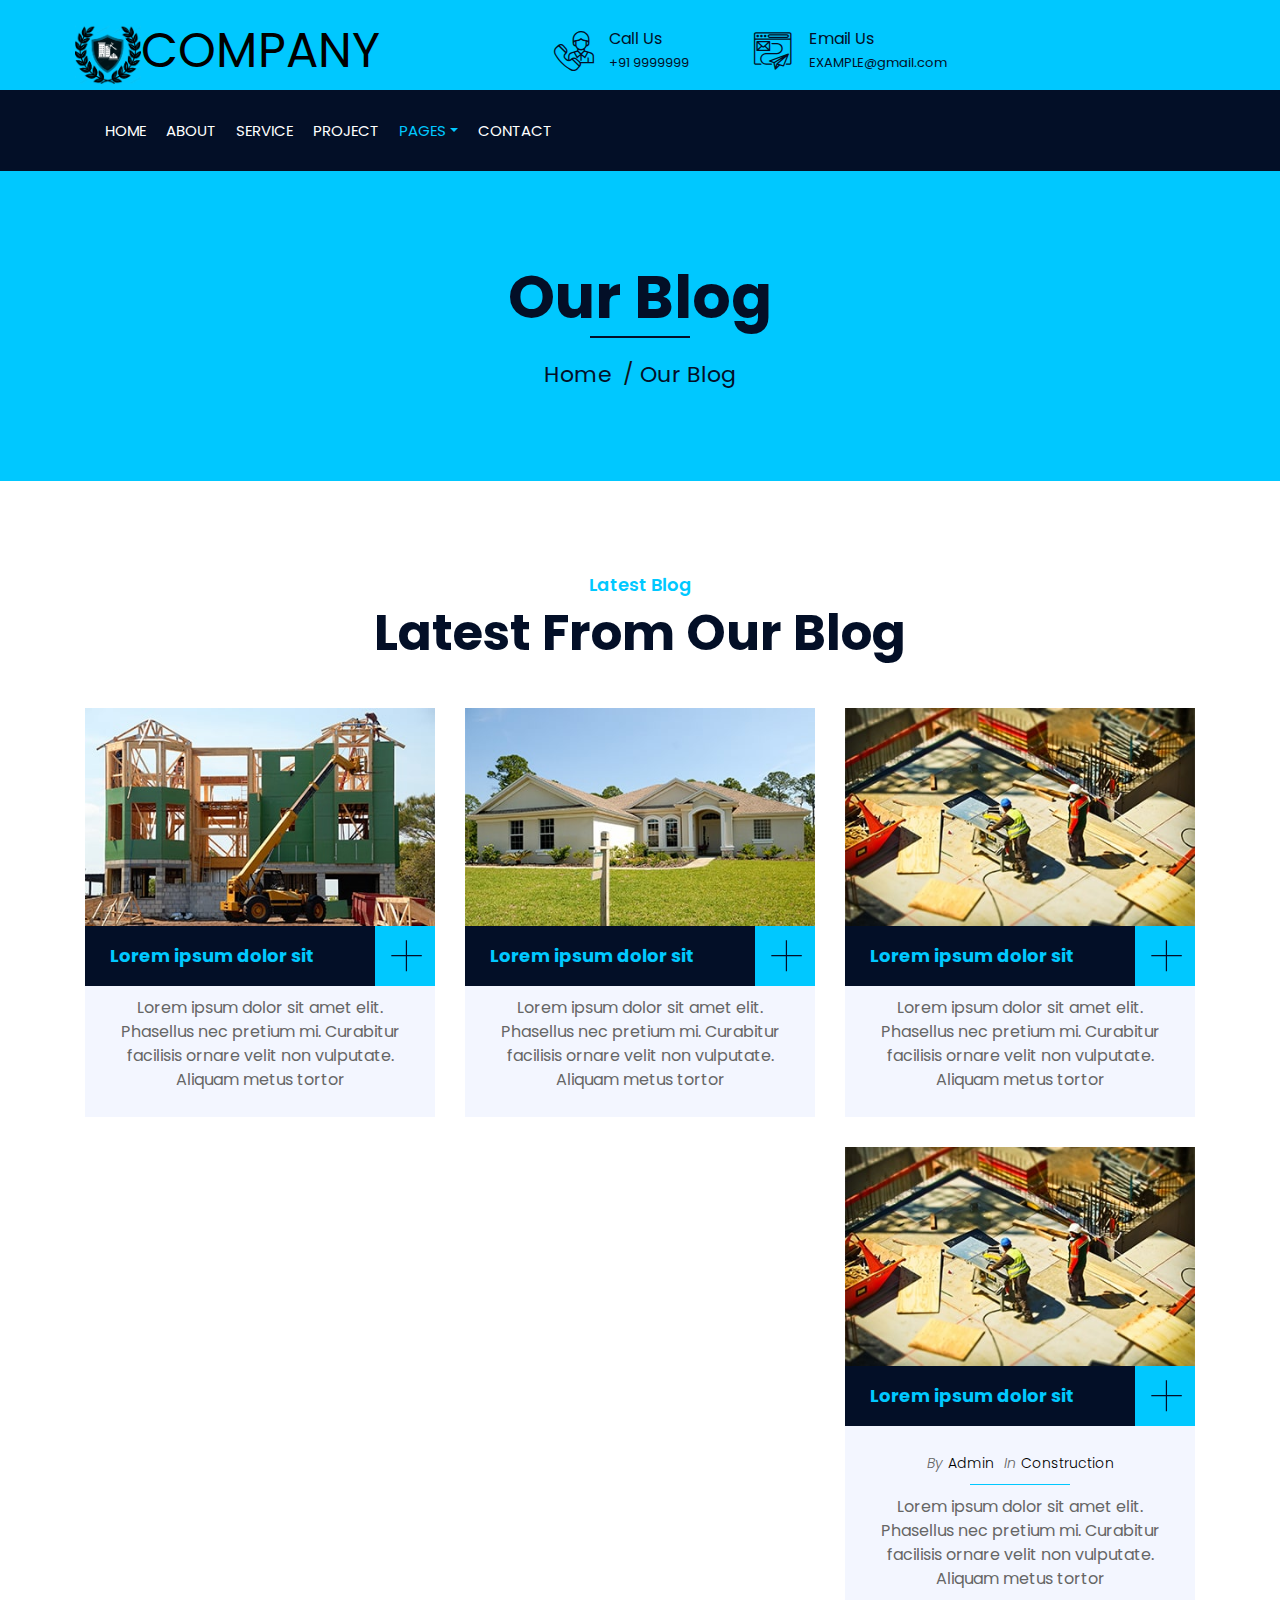
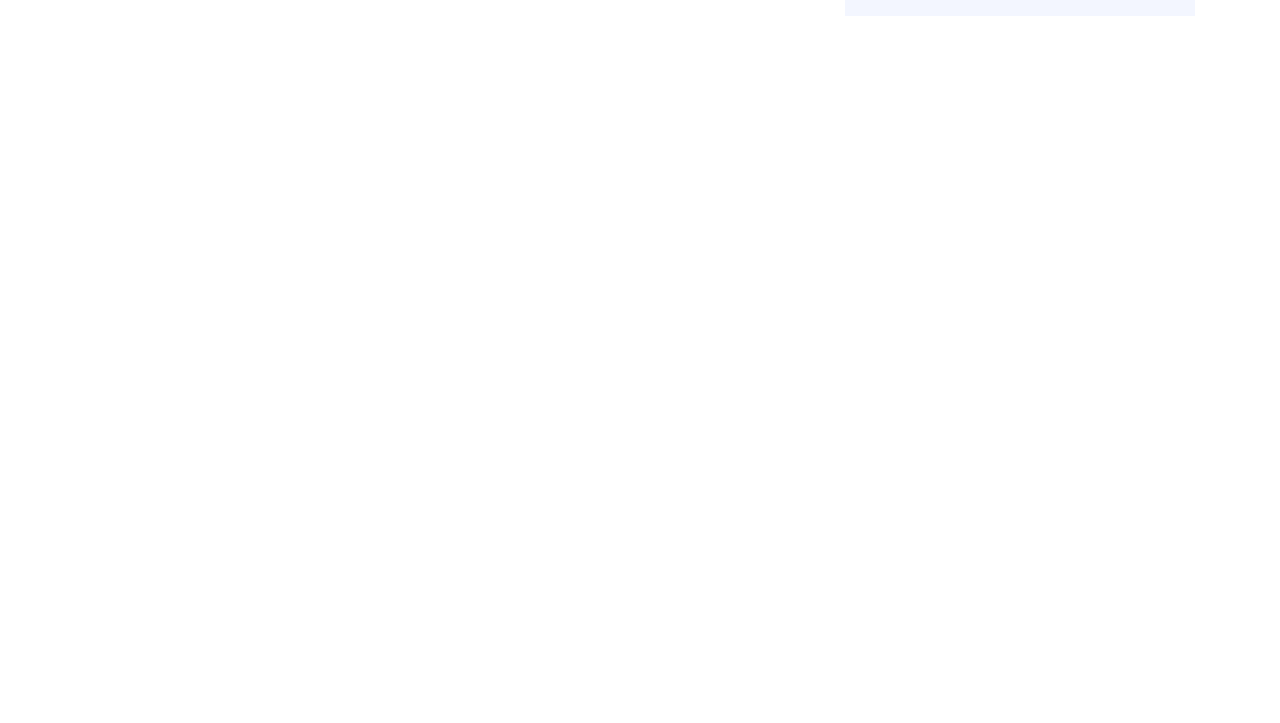
<file: Company Portfolio/blog.html>
<!DOCTYPE html>
<html lang="en">
    <head>
        <meta charset="utf-8">
        <title>COMPANY</title></title>

        <link rel="icon" type="image/icon" href="img/logo.png">

        <meta content="width=device-width, initial-scale=1.0" name="viewport">
        <meta content="Construction Company Website Template" name="keywords">
        <meta content="Construction Company Website Template" name="description">

        <!-- Favicon -->
        <link href="img/favicon.ico" rel="icon">

        <!-- Google Font -->
        <link href="https://fonts.googleapis.com/css2?family=Poppins:wght@100;200;300;400;500;600;700;800;900&display=swap" rel="stylesheet">

        <!-- CSS Libraries -->
        <link href="https://stackpath.bootstrapcdn.com/bootstrap/4.4.1/css/bootstrap.min.css" rel="stylesheet">
        <link href="https://cdnjs.cloudflare.com/ajax/libs/font-awesome/5.10.0/css/all.min.css" rel="stylesheet">
        <link href="lib/flaticon/font/flaticon.css" rel="stylesheet"> 
        <link href="lib/animate/animate.min.css" rel="stylesheet">
        <link href="lib/owlcarousel/assets/owl.carousel.min.css" rel="stylesheet">
        <link href="lib/lightbox/css/lightbox.min.css" rel="stylesheet">
        <link href="lib/slick/slick.css" rel="stylesheet">
        <link href="lib/slick/slick-theme.css" rel="stylesheet">

        <!-- Template Stylesheet -->
        <link href="css/style.css" rel="stylesheet">
    </head>

    <body>
        <div class="wrapper">
            <!-- Top Bar Start -->
            <div class="top-bar">
                <div class="container-fluid">
                    <div class="row align-items-center">
                        <div class="col-lg-4 col-md-12">
                            <div class="logo">
                                <a href="index.html">
                                <img src="img/logo.png" alt="Logo">COMPANY
                                </a>
                            </div>
                        </div>
                        <div class="col-lg-8 col-md-7 d-none d-lg-block">
                            <div class="row">
                                <div class="col-4">
                                    <div class="top-bar-item">
                                        <div class="top-bar-icon">
                                            <i class="flaticon-call"></i>
                                        </div>
                                        <div class="top-bar-text">
                                            <h3>Call Us</h3>
                                            <p>+91 9999999</p>
                                        </div>
                                    </div>
                                </div>
                                <div class="col-4">
                                    <div class="top-bar-item">
                                        <div class="top-bar-icon">
                                            <i class="flaticon-send-mail"></i>
                                        </div>
                                        <div class="top-bar-text">
                                            <h3>Email Us</h3>
                                            <p>EXAMPLE@gmail.com</p>
                                        </div>
                                    </div>
                                </div>
                            </div>
                        </div>
                    </div>
                </div>
            </div>
            <!-- Top Bar End -->

            <!-- Nav Bar Start -->
            <div class="nav-bar">
                <div class="container-fluid">
                    <nav class="navbar navbar-expand-lg bg-dark navbar-dark">
                        <a href="#" class="navbar-brand">MENU</a>
                        <button type="button" class="navbar-toggler" data-toggle="collapse" data-target="#navbarCollapse">
                            <span class="navbar-toggler-icon"></span>
                        </button>

                        <div class="collapse navbar-collapse justify-content-between" id="navbarCollapse">
                            <div class="navbar-nav mr-auto">
                                <a href="index.html" class="nav-item nav-link">Home</a>
                                <a href="about.html" class="nav-item nav-link">About</a>
                                <a href="service.html" class="nav-item nav-link">Service</a>
                                <a href="portfolio.html" class="nav-item nav-link">Project</a>
                                <div class="nav-item dropdown">
                                    <a href="#" class="nav-link dropdown-toggle active" data-toggle="dropdown">Pages</a>
                                    <div class="dropdown-menu">
                                        <a href="blog.html" class="dropdown-item">Blog Page</a>
                                    </div>
                                </div>
                                <a href="contact.html" class="nav-item nav-link">Contact</a>
                            </div>
                        </div>
                    </nav>
                </div>
            </div>
            <!-- Nav Bar End -->
            
            
            <!-- Page Header Start -->
            <div class="page-header">
                <div class="container">
                    <div class="row">
                        <div class="col-12">
                            <h2>Our Blog</h2>
                        </div>
                        <div class="col-12">
                            <a href="">Home</a>
                            <a href="">Our Blog</a>
                        </div>
                    </div>
                </div>
            </div>
            <!-- Page Header End -->


            <!-- Blog Start -->
            <div class="blog">
                <div class="container">
                    <div class="section-header text-center">
                        <p>Latest Blog</p>
                        <h2>Latest From Our Blog</h2>
                    </div>
                    <div class="row blog-page">
                        <div class="col-lg-4 col-md-6 wow fadeInUp" data-wow-delay="0.2s">
                            <div class="blog-item">
                                <div class="blog-img">
                                    <img src="img/blog-1.jpg" alt="Image">
                                </div>
                                <div class="blog-title">
                                    <h3>Lorem ipsum dolor sit</h3>
                                    <a class="btn" href="">+</a>
                                </div>
                                <div class="blog-text">
                                    <p>
                                        Lorem ipsum dolor sit amet elit. Phasellus nec pretium mi. Curabitur facilisis ornare velit non vulputate. Aliquam metus tortor
                                    </p>
                                </div>
                            </div>
                        </div>
                        <div class="col-lg-4 col-md-6 wow fadeInUp">
                            <div class="blog-item">
                                <div class="blog-img">
                                    <img src="img/blog-2.jpg" alt="Image">
                                </div>
                                <div class="blog-title">
                                    <h3>Lorem ipsum dolor sit</h3>
                                    <a class="btn" href="">+</a>
                                </div>
                                <div class="blog-text">
                                    <p>
                                        Lorem ipsum dolor sit amet elit. Phasellus nec pretium mi. Curabitur facilisis ornare velit non vulputate. Aliquam metus tortor
                                    </p>
                                </div>
                            </div>
                        </div>
                        <div class="col-lg-4 col-md-6 wow fadeInUp" data-wow-delay="0.2s">
                            <div class="blog-item">
                                <div class="blog-img">
                                    <img src="img/blog-3.jpg" alt="Image">
                                </div>
                                <div class="blog-title">
                                    <h3>Lorem ipsum dolor sit</h3>
                                    <a class="btn" href="">+</a>
                                </div>
                                <div class="blog-text">
                                    <p>
                                        Lorem ipsum dolor sit amet elit. Phasellus nec pretium mi. Curabitur facilisis ornare velit non vulputate. Aliquam metus tortor
                                    </p>
                                </div>
                            </div>
                        </div>
                        <div class="col-lg-4 col-md-6 wow fadeInUp" data-wow-delay="0.2s">
                            <div class="blog-item">
                                <div class="blog-img">
                                    <img src="img/blog-1.jpg" alt="Image">
                                </div>
                                <div class="blog-title">
                                    <h3>Lorem ipsum dolor sit</h3>
                                    <a class="btn" href="">+</a>
                                </div>
                                <div class="blog-text">
                                    <p>
                                        Lorem ipsum dolor sit amet elit. Phasellus nec pretium mi. Curabitur facilisis ornare velit non vulputate. Aliquam metus tortor
                                    </p>
                                </div>
                            </div>
                        </div>
                        <div class="col-lg-4 col-md-6 wow fadeInUp">
                            <div class="blog-item">
                                <div class="blog-img">
                                    <img src="img/blog-2.jpg" alt="Image">
                                </div>
                                <div class="blog-title">
                                    <h3>Lorem ipsum dolor sit</h3>
                                    <a class="btn" href="">+</a>
                                </div>
                                <div class="blog-text">
                                    <p>
                                        Lorem ipsum dolor sit amet elit. Phasellus nec pretium mi. Curabitur facilisis ornare velit non vulputate. Aliquam metus tortor
                                    </p>
                                </div>
                            </div>
                        </div>
                        <div class="col-lg-4 col-md-6 " >
                            <div class="blog-item">
                                <div class="blog-img">
                                    <img src="img/blog-3.jpg" alt="Image">
                                </div>
                                <div class="blog-title">
                                    <h3>Lorem ipsum dolor sit</h3>
                                    <a class="btn" href="">+</a>
                                </div>
                                <div class="blog-meta">
                                    <p>By<a href="">Admin</a></p>
                                    <p>In<a href="">Construction</a></p>
                                </div>
                                <div class="blog-text">
                                    <p>
                                        Lorem ipsum dolor sit amet elit. Phasellus nec pretium mi. Curabitur facilisis ornare velit non vulputate. Aliquam metus tortor
                                    </p>
                                </div>
                            </div>
                        </div>
                    </div>
                </div>
            </div>
            <!-- Blog End -->


            <!-- Footer Start -->
            <div class="footer wow fadeIn" data-wow-delay="0.3s">
                <div class="container">
                    <div class="row">
                        <div class="col-md-6 col-lg-3">
                            <div class="footer-contact">
                                <h2>Office Contact</h2>
                                <p><i class="fa fa-map-marker-alt"></i>Lorem ipsum dolor sit amet</p>
                                <p><i class="fa fa-phone-alt"></i>+91 999999999</p>
                                <p><i class="fa fa-envelope"></i>EXAMPLE@gmail.com</p>
                                <div class="footer-social">
                                    <a href="#"><i class="fab fa-twitter"></i></a>
                                    <a href="#"><i class="fab fa-facebook-f"></i></a>
                                    <a href="#"><i class="fab fa-linkedin-in"></i></a>
                                    <a href="#"><i class="fab fa-instagram"></i></a>
                                    <a href="#"><i class="fab fa-youtube"></i></a>
                                </div>
                            </div>
                        </div>
                        <div class="col-md-6 col-lg-3">
                            <div class="footer-link">
                                <h2>Services Areas</h2>
                                <a href="service.html">Building Construction</a>
                                <a href="service.html">Railway Bridges</a>
                                <a href="service.html">Railway Tracks</a>
                                <a href="service.html">Airports</a>
                            </div>
                        </div>
                        <div class="col-md-6 col-lg-3">
                            <div class="footer-link">
                                <h2>Useful Pages</h2>
                                <a href="about.html">About Us</a>
                                <a href="contact.html">Contact Us</a>
                                <a href="portfolio.html">Projects</a>
                                <a href="blog.html">Testimonial</a>
                            </div>
                        </div>
                        <div class="col-md-6 col-lg-3">
                            <div class="newsletter">
                                <h2>Newsletter</h2>
                                <p>
                                    As the world becomes more conscious of sustainability, our construction practices are evolving too. At COMPANY, we're passionate about using high-quality building materials and innovative green construction techniques. Discover how we're making a positive impact on the environment and creating healthier spaces for our communities.
                                </p>
                            </div>
                        </div>
                    </div>
                </div>
                <div class="container footer-menu">
                    <div class="f-menu">
                        <a href="">Terms of use</a>
                        <a href="">Privacy policy</a>
                        <a href="">Cookies</a>
                        <a href="">Help</a>
                        <a href="">FQAs</a>
                    </div>
                </div>
                <div class="container copyright">
                    <div class="row">
                        <div class="col-md-6">
                            <p>&copy; <a href="#"></a>, All Right Reserved.</p>
                        </div>
						
						
                        <div class="col-md-6">
                            <p>Designed By <a href="#"></a></p>
                        </div>
                    </div>
                </div>
            </div>
            <!-- Footer End -->

            <a href="#" class="back-to-top"><i class="fa fa-chevron-up"></i></a>
        </div>

        <!-- JavaScript Libraries -->
        <script src="https://code.jquery.com/jquery-3.4.1.min.js"></script>
        <script src="https://stackpath.bootstrapcdn.com/bootstrap/4.4.1/js/bootstrap.bundle.min.js"></script>
        <script src="lib/easing/easing.min.js"></script>
        <script src="lib/wow/wow.min.js"></script>
        <script src="lib/owlcarousel/owl.carousel.min.js"></script>
        <script src="lib/isotope/isotope.pkgd.min.js"></script>
        <script src="lib/lightbox/js/lightbox.min.js"></script>
        <script src="lib/waypoints/waypoints.min.js"></script>
        <script src="lib/counterup/counterup.min.js"></script>
        <script src="lib/slick/slick.min.js"></script>

        <!-- Template Javascript -->
        <script src="js/main.js"></script>
    </body>
</html>
</file>
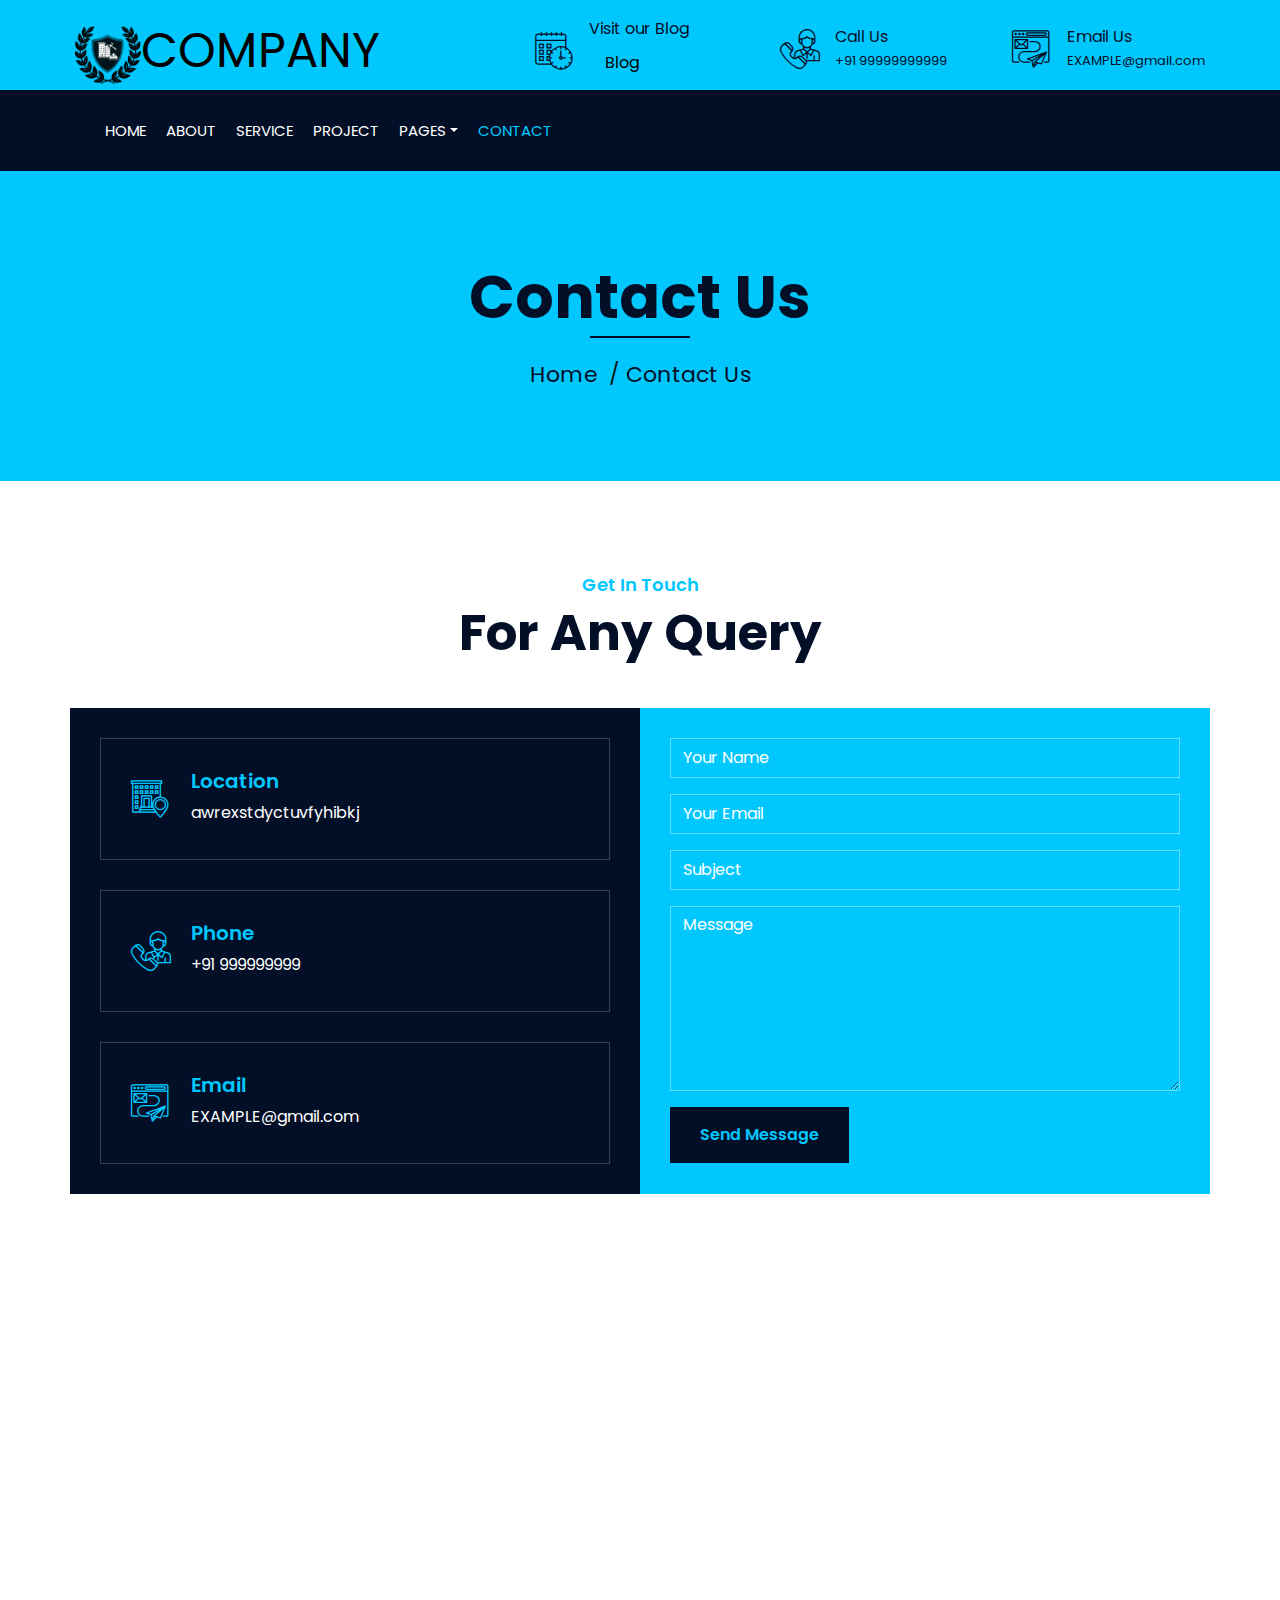
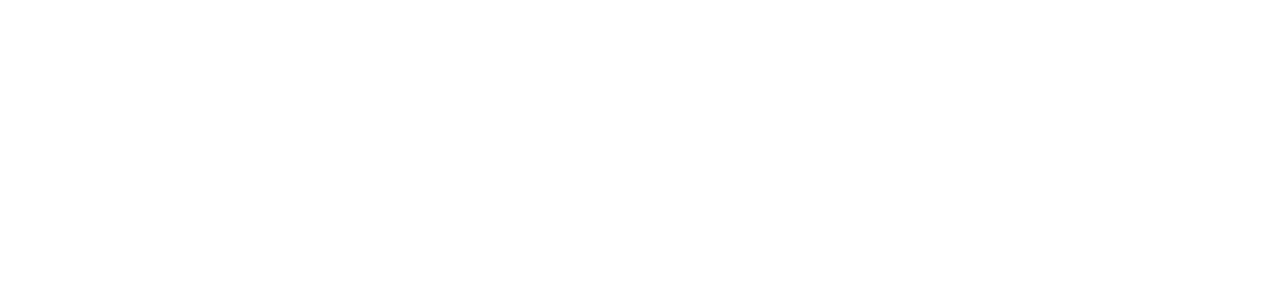
<file: Company Portfolio/contact.html>
<!DOCTYPE html>
<html lang="en">
    <head>
        <meta charset="utf-8">
        <title>COMPANY</title>

        <link rel="icon" type="image/icon" href="img/logo.png">

        <meta content="width=device-width, initial-scale=1.0" name="viewport">
        <meta content="Construction Company Website Template" name="keywords">
        <meta content="Construction Company Website Template" name="description">

        <!-- Favicon -->
        <link href="img/favicon.ico" rel="icon">

        <!-- Google Font -->
        <link href="https://fonts.googleapis.com/css2?family=Poppins:wght@100;200;300;400;500;600;700;800;900&display=swap" rel="stylesheet">

        <!-- CSS Libraries -->
        <link href="https://stackpath.bootstrapcdn.com/bootstrap/4.4.1/css/bootstrap.min.css" rel="stylesheet">
        <link href="https://cdnjs.cloudflare.com/ajax/libs/font-awesome/5.10.0/css/all.min.css" rel="stylesheet">
        <link href="lib/flaticon/font/flaticon.css" rel="stylesheet"> 
        <link href="lib/animate/animate.min.css" rel="stylesheet">
        <link href="lib/owlcarousel/assets/owl.carousel.min.css" rel="stylesheet">
        <link href="lib/lightbox/css/lightbox.min.css" rel="stylesheet">
        <link href="lib/slick/slick.css" rel="stylesheet">
        <link href="lib/slick/slick-theme.css" rel="stylesheet">

        <!-- Template Stylesheet -->
        <link href="css/style.css" rel="stylesheet">
    </head>

    <body>
        <div class="wrapper">
            <!-- Top Bar Start -->
            <div class="top-bar">
                <div class="container-fluid">
                    <div class="row align-items-center">
                        <div class="col-lg-4 col-md-12">
                            <div class="logo">
                                <a href="index.html">
                                <img src="img/logo.png" alt="Logo">COMPANY
                                </a>
                            </div>
                        </div>
                        <div class="col-lg-8 col-md-7 d-none d-lg-block">
                            <div class="row">
                                <div class="col-4">
                                    <div class="top-bar-item">
                                        <div class="top-bar-icon">
                                            <i class="flaticon-calendar"></i>
                                        </div>
                                        <div class="top-bar-text">
                                            <h3>Visit our Blog</h3>
                                            <a href="blog.html" class="nav-item nav-link">Blog</a>
                                        </div>
                                    </div>
                                </div>
                                <div class="col-4">
                                    <div class="top-bar-item">
                                        <div class="top-bar-icon">
                                            <i class="flaticon-call"></i>
                                        </div>
                                        <div class="top-bar-text">
                                            <h3>Call Us</h3>
                                            <p>+91 99999999999</p>
                                        </div>
                                    </div>
                                </div>
                                <div class="col-4">
                                    <div class="top-bar-item">
                                        <div class="top-bar-icon">
                                            <i class="flaticon-send-mail"></i>
                                        </div>
                                        <div class="top-bar-text">
                                            <h3>Email Us</h3>
                                            <p>EXAMPLE@gmail.com</p>
                                        </div>
                                    </div>
                                </div>
                            </div>
                        </div>
                    </div>
                </div>
            </div>
            <!-- Top Bar End -->

            <!-- Nav Bar Start -->
            <div class="nav-bar">
                <div class="container-fluid">
                    <nav class="navbar navbar-expand-lg bg-dark navbar-dark">
                        <a href="#" class="navbar-brand">MENU</a>
                        <button type="button" class="navbar-toggler" data-toggle="collapse" data-target="#navbarCollapse">
                            <span class="navbar-toggler-icon"></span>
                        </button>

                        <div class="collapse navbar-collapse justify-content-between" id="navbarCollapse">
                            <div class="navbar-nav mr-auto">
                                <a href="index.html" class="nav-item nav-link">Home</a>
                                <a href="about.html" class="nav-item nav-link">About</a>
                                <a href="service.html" class="nav-item nav-link">Service</a>
                                <a href="portfolio.html" class="nav-item nav-link">Project</a>
                                <div class="nav-item dropdown">
                                    <a href="#" class="nav-link dropdown-toggle" data-toggle="dropdown">Pages</a>
                                    <div class="dropdown-menu">
                                        <a href="blog.html" class="dropdown-item">Blog Page</a>
                                    </div>
                                </div>
                                <a href="contact.html" class="nav-item nav-link active">Contact</a>
                            </div>
                        </div>
                    </nav>
                </div>
            </div>
            <!-- Nav Bar End -->
            
            
            <!-- Page Header Start -->
            <div class="page-header">
                <div class="container">
                    <div class="row">
                        <div class="col-12">
                            <h2>Contact Us</h2>
                        </div>
                        <div class="col-12">
                            <a href="">Home</a>
                            <a href="">Contact Us</a>
                        </div>
                    </div>
                </div>
            </div>
            <!-- Page Header End -->


            <!-- Contact Start -->
            <div class="contact wow fadeInUp">
                <div class="container">
                    <div class="section-header text-center">
                        <p>Get In Touch</p>
                        <h2>For Any Query</h2>
                    </div>
                    <div class="row">
                        <div class="col-md-6">
                            <div class="contact-info">
                                <div class="contact-item">
                                    <i class="flaticon-address"></i>
                                    <div class="contact-text">
                                        <h2>Location</h2>
                                        <p>awrexstdyctuvfyhibkj</p>
                                    </div>
                                </div>
                                <div class="contact-item">
                                    <i class="flaticon-call"></i>
                                    <div class="contact-text">
                                        <h2>Phone</h2>
                                        <p>+91 999999999</p>
                                    </div>
                                </div>
                                <div class="contact-item">
                                    <i class="flaticon-send-mail"></i>
                                    <div class="contact-text">
                                        <h2>Email</h2>
                                        <p>EXAMPLE@gmail.com</p>
                                    </div>
                                </div>
                            </div>
                        </div>
                        <div class="col-md-6">
                            <div class="contact-form">
                                <div id="success"></div>
                                <form name="sentMessage" id="contactForm" novalidate="novalidate">
                                    <div class="control-group">
                                        <input type="text" class="form-control" id="name" placeholder="Your Name" required="required" data-validation-required-message="Please enter your name" />
                                        <p class="help-block text-danger"></p>
                                    </div>
                                    <div class="control-group">
                                        <input type="email" class="form-control" id="email" placeholder="Your Email" required="required" data-validation-required-message="Please enter your email" />
                                        <p class="help-block text-danger"></p>
                                    </div>
                                    <div class="control-group">
                                        <input type="text" class="form-control" id="subject" placeholder="Subject" required="required" data-validation-required-message="Please enter a subject" />
                                        <p class="help-block text-danger"></p>
                                    </div>
                                    <div class="control-group">
                                        <textarea class="form-control" id="message" placeholder="Message" required="required" data-validation-required-message="Please enter your message"></textarea>
                                        <p class="help-block text-danger"></p>
                                    </div>
                                    <div>
                                        <button class="btn" type="submit" id="sendMessageButton">Send Message</button>
                                    </div>
                                </form>
                            </div>
                        </div>
                    </div>
                </div>
            </div>
            <!-- Contact End -->


            <!-- Footer Start -->
            <div class="footer wow fadeIn" data-wow-delay="0.3s">
                <div class="container">
                    <div class="row">
                        <div class="col-md-6 col-lg-3">
                            <div class="footer-contact">
                                <h2>Office Contact</h2>
                                <p><i class="fa fa-map-marker-alt"></i>Lorem ipsum dolor sit amet</p>
                                <p><i class="fa fa-phone-alt"></i>+91 999999999</p>
                                <p><i class="fa fa-envelope"></i>EXAMPLE@gmail.com</p>
                                <div class="footer-social">
                                    <a href="#"><i class="fab fa-twitter"></i></a>
                                    <a href="#"><i class="fab fa-facebook-f"></i></a>
                                    <a href="#"><i class="fab fa-linkedin-in"></i></a>
                                    <a href="#"><i class="fab fa-instagram"></i></a>
                                    <a href="#"><i class="fab fa-youtube"></i></a>
                                </div>
                            </div>
                        </div>
                        <div class="col-md-6 col-lg-3">
                            <div class="footer-link">
                                <h2>Services Areas</h2>
                                <a href="service.html">Building Construction</a>
                                <a href="service.html">Railway Bridges</a>
                                <a href="service.html">Railway Tracks</a>
                                <a href="service.html">Airports</a>
                            </div>
                        </div>
                        <div class="col-md-6 col-lg-3">
                            <div class="footer-link">
                                <h2>Useful Pages</h2>
                                <a href="about.html">About Us</a>
                                <a href="contact.html">Contact Us</a>
                                <a href="portfolio.html">Projects</a>
                                <a href="blog.html">Testimonial</a>
                            </div>
                        </div>
                        <div class="col-md-6 col-lg-3">
                            <div class="newsletter">
                                <h2>Newsletter</h2>
                                <p>
                                    As the world becomes more conscious of sustainability, our construction practices are evolving too. At COMPANY, we're passionate about using high-quality building materials and innovative green construction techniques. Discover how we're making a positive impact on the environment and creating healthier spaces for our communities.
                                </p>
                            </div>
                        </div>
                    </div>
                </div>
                <div class="container footer-menu">
                    <div class="f-menu">
                        <a href="">Terms of use</a>
                        <a href="">Privacy policy</a>
                        <a href="">Cookies</a>
                        <a href="">Help</a>
                        <a href="">FQAs</a>
                    </div>
                </div>
                <div class="container copyright">
                    <div class="row">
                        <div class="col-md-6">
                            <p>&copy; <a href="#"></a>, All Right Reserved.</p>
                        </div>
						
						
                        <div class="col-md-6">
                            <p>Designed By <a href="#"></a></p>
                        </div>
                    </div>
                </div>
            </div>
            <!-- Footer End -->

            <a href="#" class="back-to-top"><i class="fa fa-chevron-up"></i></a>
        </div>

        <!-- JavaScript Libraries -->
        <script src="https://code.jquery.com/jquery-3.4.1.min.js"></script>
        <script src="https://stackpath.bootstrapcdn.com/bootstrap/4.4.1/js/bootstrap.bundle.min.js"></script>
        <script src="lib/easing/easing.min.js"></script>
        <script src="lib/wow/wow.min.js"></script>
        <script src="lib/owlcarousel/owl.carousel.min.js"></script>
        <script src="lib/isotope/isotope.pkgd.min.js"></script>
        <script src="lib/lightbox/js/lightbox.min.js"></script>
        <script src="lib/waypoints/waypoints.min.js"></script>
        <script src="lib/counterup/counterup.min.js"></script>
        <script src="lib/slick/slick.min.js"></script>
        
        <!-- Contact Javascript File -->
        <script src="mail/jqBootstrapValidation.min.js"></script>
        <script src="mail/contact.js"></script>

        <!-- Template Javascript -->
        <script src="js/main.js"></script>
    </body>
</html>
</file>
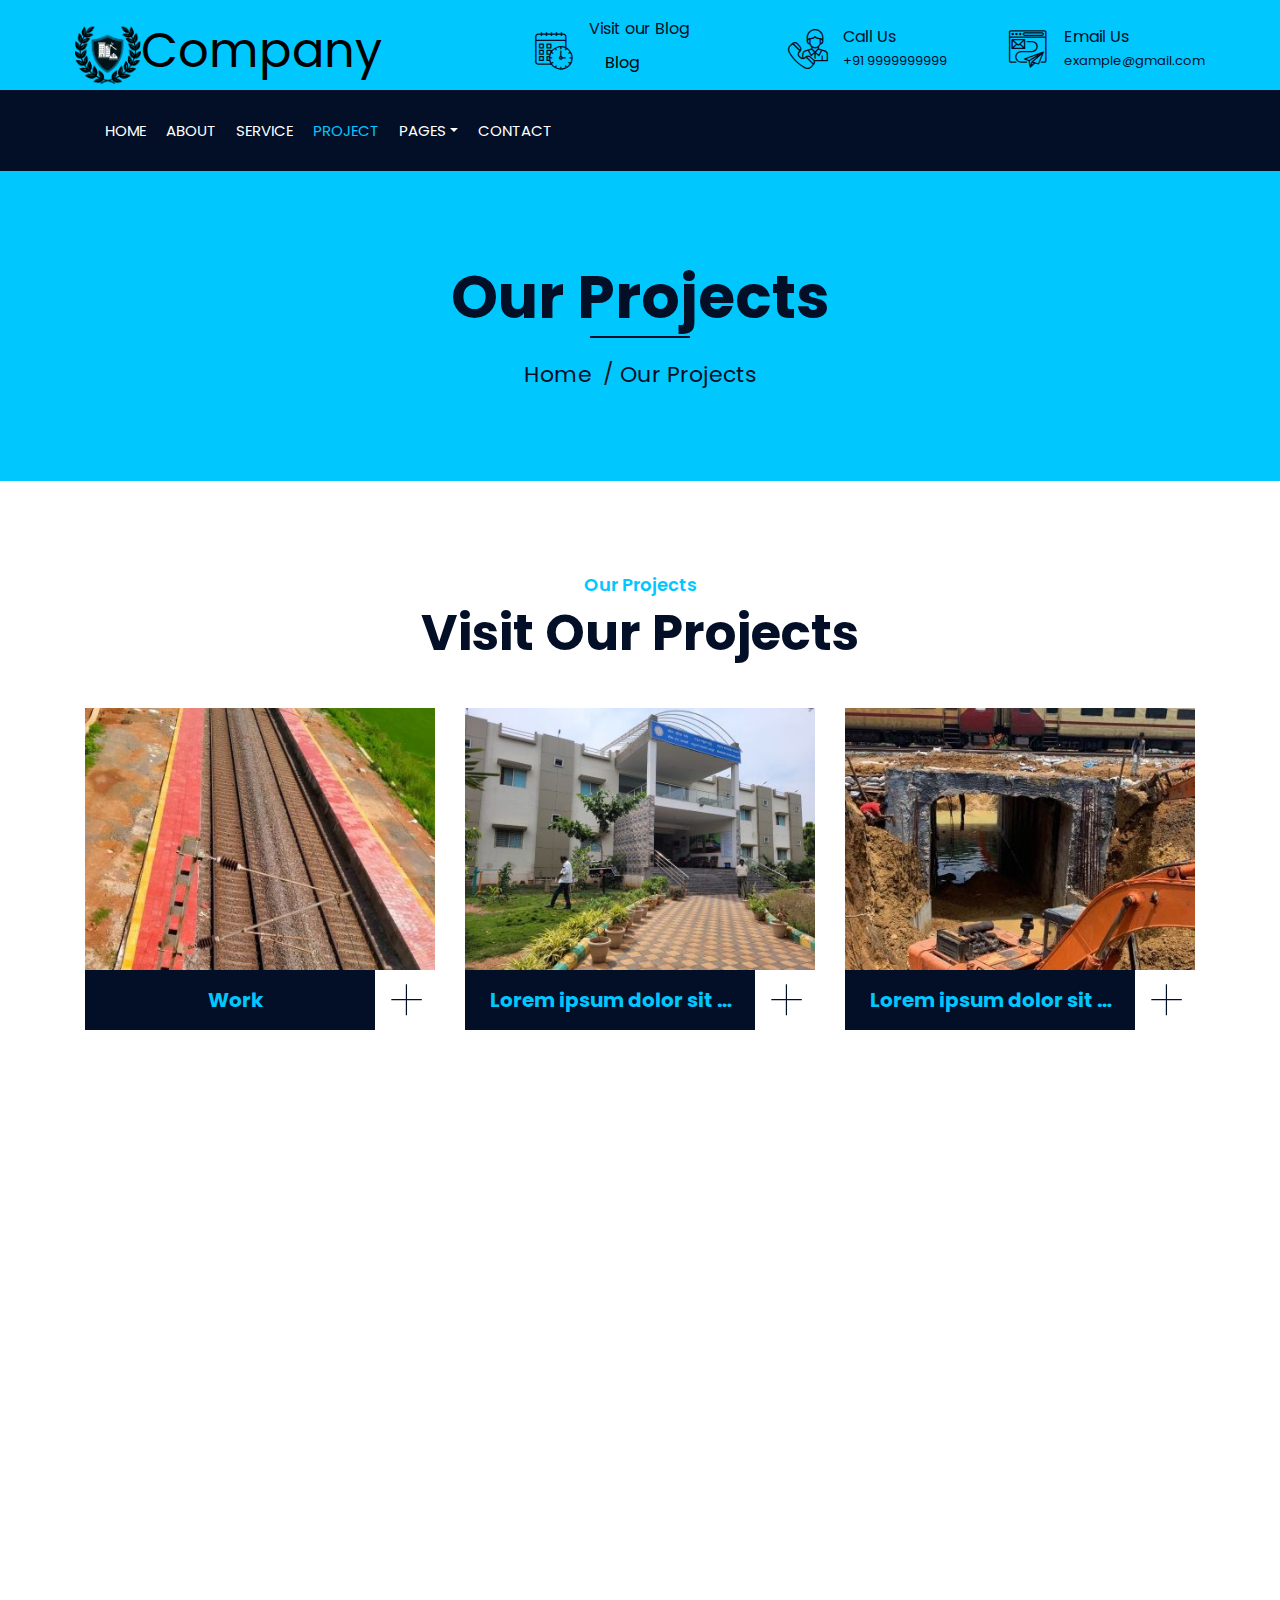
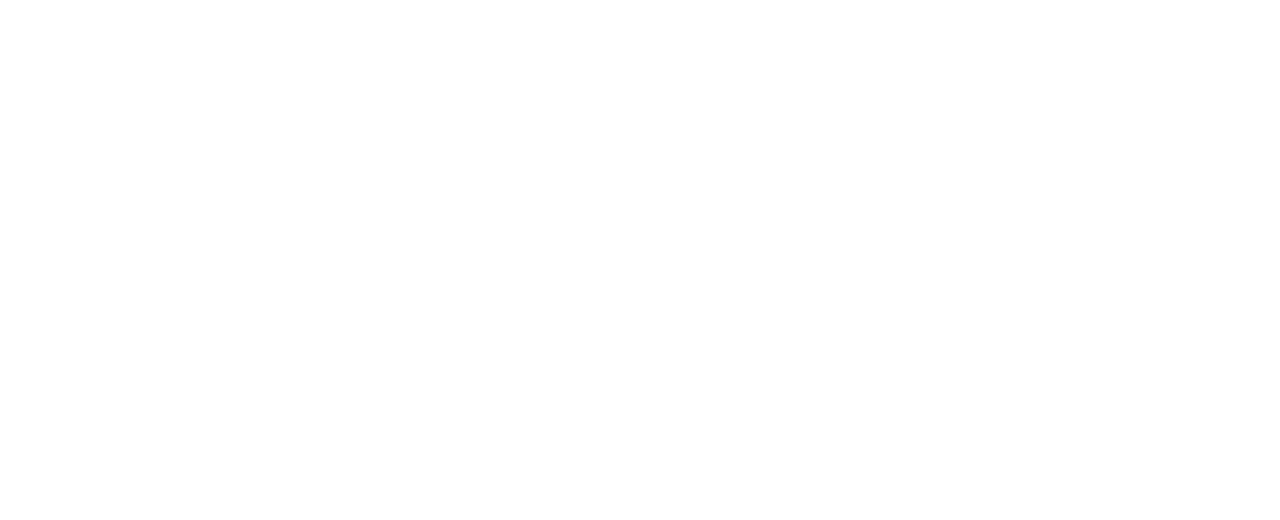
<file: Company Portfolio/portfolio.html>
<!DOCTYPE html>
<html lang="en">
    <head>
        <meta charset="utf-8">
        <title>Company</title>

        <link rel="icon" type="image/icon" href="img/logo.png">

        <meta content="width=device-width, initial-scale=1.0" name="viewport">
        <meta content="Construction Company Website Template" name="keywords">
        <meta content="Construction Company Website Template" name="description">

        <!-- Favicon -->
        <link href="img/favicon.ico" rel="icon">

        <!-- Google Font -->
        <link href="https://fonts.googleapis.com/css2?family=Poppins:wght@100;200;300;400;500;600;700;800;900&display=swap" rel="stylesheet">

        <!-- CSS Libraries -->
        <link href="https://stackpath.bootstrapcdn.com/bootstrap/4.4.1/css/bootstrap.min.css" rel="stylesheet">
        <link href="https://cdnjs.cloudflare.com/ajax/libs/font-awesome/5.10.0/css/all.min.css" rel="stylesheet">
        <link href="lib/flaticon/font/flaticon.css" rel="stylesheet"> 
        <link href="lib/animate/animate.min.css" rel="stylesheet">
        <link href="lib/owlcarousel/assets/owl.carousel.min.css" rel="stylesheet">
        <link href="lib/lightbox/css/lightbox.min.css" rel="stylesheet">
        <link href="lib/slick/slick.css" rel="stylesheet">
        <link href="lib/slick/slick-theme.css" rel="stylesheet">

        <!-- Template Stylesheet -->
        <link href="css/style.css" rel="stylesheet">
    </head>

    <body>
        <div class="wrapper">
            <!-- Top Bar Start -->
            <div class="top-bar">
                <div class="container-fluid">
                    <div class="row align-items-center">
                        <div class="col-lg-4 col-md-12">
                            <div class="logo">
                                <a href="index.html">
                                 <img src="img/logo.png" alt="Logo">Company
                                </a>
                            </div>
                        </div>
                        <div class="col-lg-8 col-md-7 d-none d-lg-block">
                            <div class="row">
                                <div class="col-4">
                                    <div class="top-bar-item">
                                        <div class="top-bar-icon">
                                            <i class="flaticon-calendar"></i>
                                        </div>
                                        <div class="top-bar-text">
                                            <h3>Visit our Blog</h3>
                                            <a href="blog.html" class="nav-item nav-link">Blog</a>
                                        </div>
                                    </div>
                                </div>
                                <div class="col-4">
                                    <div class="top-bar-item">
                                        <div class="top-bar-icon">
                                            <i class="flaticon-call"></i>
                                        </div>
                                        <div class="top-bar-text">
                                            <h3>Call Us</h3>
                                            <p>+91 9999999999</p>
                                        </div>
                                    </div>
                                </div>
                                <div class="col-4">
                                    <div class="top-bar-item">
                                        <div class="top-bar-icon">
                                            <i class="flaticon-send-mail"></i>
                                        </div>
                                        <div class="top-bar-text">
                                            <h3>Email Us</h3>
                                            <p>example@gmail.com</p>
                                        </div>
                                    </div>
                                </div>
                            </div>
                        </div>
                    </div>
                </div>
            </div>
            <!-- Top Bar End -->

            <!-- Nav Bar Start -->
            <div class="nav-bar">
                <div class="container-fluid">
                    <nav class="navbar navbar-expand-lg bg-dark navbar-dark">
                        <a href="#" class="navbar-brand">MENU</a>
                        <button type="button" class="navbar-toggler" data-toggle="collapse" data-target="#navbarCollapse">
                            <span class="navbar-toggler-icon"></span>
                        </button>

                        <div class="collapse navbar-collapse justify-content-between" id="navbarCollapse">
                            <div class="navbar-nav mr-auto">
                                <a href="index.html" class="nav-item nav-link">Home</a>
                                <a href="about.html" class="nav-item nav-link">About</a>
                                <a href="service.html" class="nav-item nav-link">Service</a>
                                <a href="portfolio.html" class="nav-item nav-link active">Project</a>
                                <div class="nav-item dropdown">
                                    <a href="#" class="nav-link dropdown-toggle" data-toggle="dropdown">Pages</a>
                                    <div class="dropdown-menu">
                                        <a href="blog.html" class="dropdown-item">Blog Page</a>
                                    </div>
                                </div>
                                <a href="contact.html" class="nav-item nav-link">Contact</a>
                            </div>
                        </div>
                    </nav>
                </div>
            </div>
            <!-- Nav Bar End -->
            
            
            <!-- Page Header Start -->
            <div class="page-header">
                <div class="container">
                    <div class="row">
                        <div class="col-12">
                            <h2>Our Projects</h2>
                        </div>
                        <div class="col-12">
                            <a href="">Home</a>
                            <a href="">Our Projects</a>
                        </div>
                    </div>
                </div>
            </div>
            <!-- Page Header End -->


            <!-- Portfolio Start -->
            <div class="portfolio">
                <div class="container">
                    <div class="section-header text-center">
                        <p>Our Projects</p>
                        <h2>Visit Our Projects</h2>
                    </div>
                    <div class="row portfolio-container">
                        <div class="col-lg-4 col-md-6 col-sm-12 portfolio-item first wow fadeInUp" data-wow-delay="0.1s">
                            <div class="portfolio-warp">
                                <div class="portfolio-img">
                                    <img src="img/portfolio-1.jpg" alt="Image">
                                    <div class="portfolio-overlay">
                                        <p>
                                         Lorem ipsum dolor sit amet
                                        </p>
                                    </div>
                                </div>
                                <div class="portfolio-text">
                                    <h3>Work</h3>
                                    <a class="btn" href="img/portfolio-1.jpg" data-lightbox="portfolio">+</a>
                                </div>
                            </div>
                        </div>
                        <div class="col-lg-4 col-md-6 col-sm-12 portfolio-item second wow fadeInUp" data-wow-delay="0.2s">
                            <div class="portfolio-warp">
                                <div class="portfolio-img">
                                    <img src="img/portfolio-2.jpg" alt="Image">
                                    <div class="portfolio-overlay">
                                        <p>
                                        Lorem ipsum dolor sit amet
                                        </p>
                                    </div>
                                </div>
                                <div class="portfolio-text">
                                    <h3>Lorem ipsum dolor sit amet</h3>
                                    <a class="btn" href="img/portfolio-2.jpg" data-lightbox="portfolio">+</a>
                                </div>
                            </div>
                        </div>
                        <div class="col-lg-4 col-md-6 col-sm-12 portfolio-item third wow fadeInUp" data-wow-delay="0.3s">
                            <div class="portfolio-warp">
                                <div class="portfolio-img">
                                    <img src="img/portfolio-3.jpg" alt="Image">
                                    <div class="portfolio-overlay">
                                        <p>
                                        Lorem ipsum dolor sit amet
                                        </p>
                                    </div>
                                </div>
                                <div class="portfolio-text">
                                    <h3>Lorem ipsum dolor sit amet</h3>
                                    <a class="btn" href="img/portfolio-3.jpg" data-lightbox="portfolio">+</a>
                                </div>
                            </div>
                        </div>
                        <div class="col-lg-4 col-md-6 col-sm-12 portfolio-item first wow fadeInUp" data-wow-delay="0.4s">
                            <div class="portfolio-warp">
                                <div class="portfolio-img">
                                    <img src="img/portfolio-4.jpg" alt="Image">
                                    <div class="portfolio-overlay">
                                        <p>
                                        Lorem ipsum dolor sit amet
                                        </p>
                                    </div>
                                </div>
                                <div class="portfolio-text">
                                    <h3>Lorem ipsum dolor sit amet</h3>
                                    <a class="btn" href="img/portfolio-4.jpg" data-lightbox="portfolio">+</a>
                                </div>
                            </div>
                        </div>
                        <div class="col-lg-4 col-md-6 col-sm-12 portfolio-item second wow fadeInUp" data-wow-delay="0.5s">
                            <div class="portfolio-warp">
                                <div class="portfolio-img">
                                    <img src="img/portfolio-5.jpg" alt="Image">
                                    <div class="portfolio-overlay">
                                        <p>
                                            Lorem ipsum dolor sit amet
                                        </p>
                                    </div>
                                </div>
                                <div class="portfolio-text">
                                    <h3>Lorem ipsum dolor sit amet</h3>
                                    <a class="btn" href="img/portfolio-5.jpg" data-lightbox="portfolio">+</a>
                                </div>
                            </div>
                        </div>
                        <div class="col-lg-4 col-md-6 col-sm-12 portfolio-item third wow fadeInUp" data-wow-delay="0.6s">
                            <div class="portfolio-warp">
                                <div class="portfolio-img">
                                    <img src="img/portfolio-6.jpg" alt="Image">
                                    <div class="portfolio-overlay">
                                        <p>
                                            
                                        </p>
                                    </div>
                                </div>
                                <div class="portfolio-text">
                                    <h3>Lorem ipsum dolor sit amet</h3>
                                    <a class="btn" href="img/portfolio-6.jpg" data-lightbox="portfolio">+</a>
                                </div>
                            </div>
                        </div>
                    </div>
                </div>
            </div>
            <!-- Portfolio End -->


            <!-- Footer Start -->
            <div class="footer wow fadeIn" data-wow-delay="0.3s">
                <div class="container">
                    <div class="row">
                        <div class="col-md-6 col-lg-3">
                            <div class="footer-contact">
                                <h2>Office Contact</h2>
                                <p><i class="fa fa-map-marker-alt"></i>Lorem ipsum dolor sit amet</p>
                                <p><i class="fa fa-phone-alt"></i>+91 9999999999</p>
                                <p><i class="fa fa-envelope"></i>example@gmail.com</p>
                                <div class="footer-social">
                                    <a href="#"><i class="fab fa-twitter"></i></a>
                                    <a href="#"><i class="fab fa-facebook-f"></i></a>
                                    <a href="#"><i class="fab fa-linkedin-in"></i></a>
                                    <a href="#"><i class="fab fa-instagram"></i></a>
                                    <a href="#"><i class="fab fa-youtube"></i></a>
                                </div>
                            </div>
                        </div>
                        <div class="col-md-6 col-lg-3">
                            <div class="footer-link">
                                <h2>Services Areas</h2>
                                <a href="service.html">Building Construction</a>
                                <a href="service.html">Railway Bridges</a>
                                <a href="service.html">Railway Tracks</a>
                                <a href="service.html">Airports</a>
                            </div>
                        </div>
                        <div class="col-md-6 col-lg-3">
                            <div class="footer-link">
                                <h2>Useful Pages</h2>
                                <a href="about.html">About Us</a>
                                <a href="contact.html">Contact Us</a>
                                <a href="portfolio.html">Projects</a>
                                <a href="blog.html">Testimonial</a>
                            </div>
                        </div>
                        <div class="col-md-6 col-lg-3">
                            <div class="newsletter">
                                <h2>Newsletter</h2>
                                <p>
                                    As the world becomes more conscious of sustainability, our construction practices are evolving too. At company, we're passionate about using high-quality building materials and innovative green construction techniques. Discover how we're making a positive impact on the environment and creating healthier spaces for our communities.
                                </p>
                            </div>
                        </div>
                    </div>
                </div>
                <div class="container footer-menu">
                    <div class="f-menu">
                        <a href="">Terms of use</a>
                        <a href="">Privacy policy</a>
                        <a href="">Cookies</a>
                        <a href="">Help</a>
                        <a href="">FQAs</a>
                    </div>
                </div>
                <div class="container copyright">
                    <div class="row">
                        <div class="col-md-6">
                            <p>&copy; <a href="#">Lorem ipsum dolor sit amet</a>, All Right Reserved.</p>
                        </div>
						
						
                        <div class="col-md-6">
                            <p>Designed By <a href="#">Lorem ipsum dolor sit amet</a></p>
                        </div>
                    </div>
                </div>
            </div>
            <!-- Footer End -->

            <a href="#" class="back-to-top"><i class="fa fa-chevron-up"></i></a>
        </div>

        <!-- JavaScript Libraries -->
        <script src="https://code.jquery.com/jquery-3.4.1.min.js"></script>
        <script src="https://stackpath.bootstrapcdn.com/bootstrap/4.4.1/js/bootstrap.bundle.min.js"></script>
        <script src="lib/easing/easing.min.js"></script>
        <script src="lib/wow/wow.min.js"></script>
        <script src="lib/owlcarousel/owl.carousel.min.js"></script>
        <script src="lib/isotope/isotope.pkgd.min.js"></script>
        <script src="lib/lightbox/js/lightbox.min.js"></script>
        <script src="lib/waypoints/waypoints.min.js"></script>
        <script src="lib/counterup/counterup.min.js"></script>
        <script src="lib/slick/slick.min.js"></script>

        <!-- Template Javascript -->
        <script src="js/main.js"></script>
    </body>
</html>
</file>
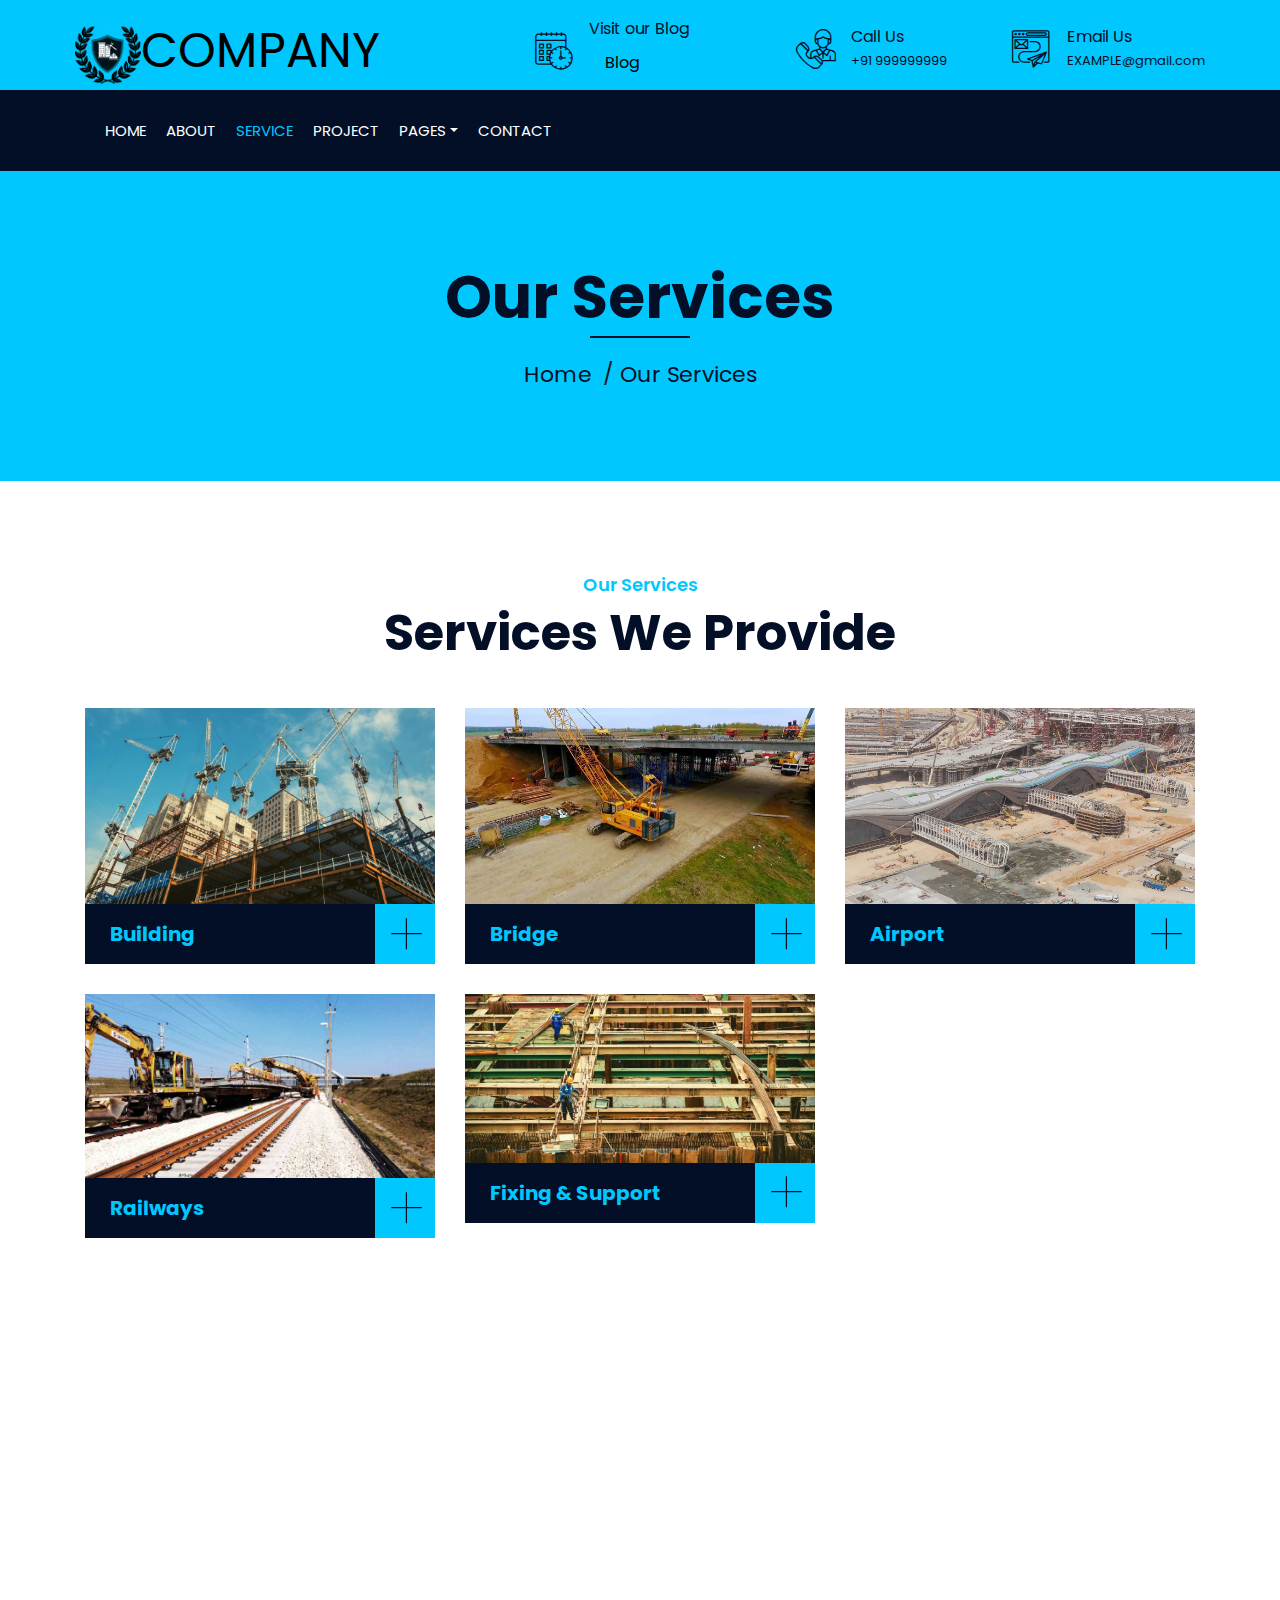
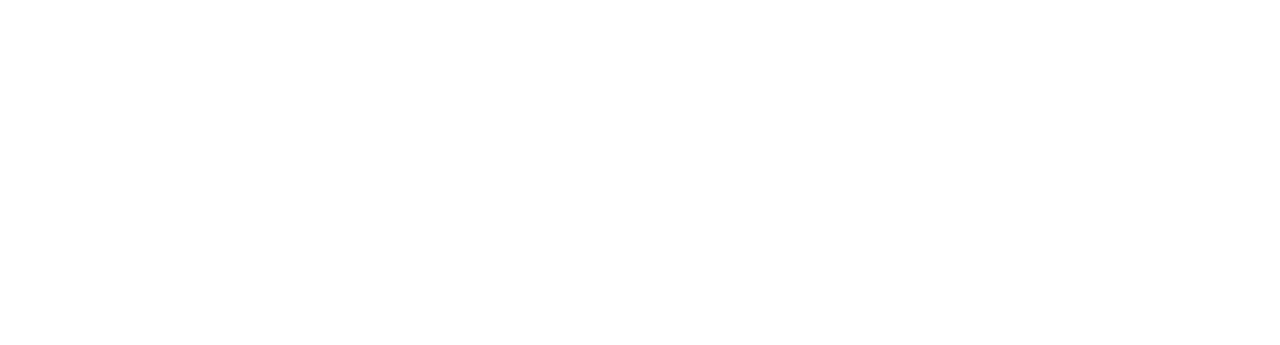
<file: Company Portfolio/service.html>
<!DOCTYPE html>
<html lang="en">
    <head>
        <meta charset="utf-8">
        <title>company</title>

        <link rel="icon" type="image/icon" href="img/logo.png">

        <meta content="width=device-width, initial-scale=1.0" name="viewport">
        <meta content="Construction Company Website Template" name="keywords">
        <meta content="Construction Company Website Template" name="description">

        <!-- Favicon -->
        <link href="img/favicon.ico" rel="icon">

        <!-- Google Font -->
        <link href="https://fonts.googleapis.com/css2?family=Poppins:wght@100;200;300;400;500;600;700;800;900&display=swap" rel="stylesheet">

        <!-- CSS Libraries -->
        <link href="https://stackpath.bootstrapcdn.com/bootstrap/4.4.1/css/bootstrap.min.css" rel="stylesheet">
        <link href="https://cdnjs.cloudflare.com/ajax/libs/font-awesome/5.10.0/css/all.min.css" rel="stylesheet">
        <link href="lib/flaticon/font/flaticon.css" rel="stylesheet"> 
        <link href="lib/animate/animate.min.css" rel="stylesheet">
        <link href="lib/owlcarousel/assets/owl.carousel.min.css" rel="stylesheet">
        <link href="lib/lightbox/css/lightbox.min.css" rel="stylesheet">
        <link href="lib/slick/slick.css" rel="stylesheet">
        <link href="lib/slick/slick-theme.css" rel="stylesheet">

        <!-- Template Stylesheet -->
        <link href="css/style.css" rel="stylesheet">
    </head>

    <body>
        <div class="wrapper">
            <!-- Top Bar Start -->
            <div class="top-bar">
                <div class="container-fluid">
                    <div class="row align-items-center">
                        <div class="col-lg-4 col-md-12">
                            <div class="logo">
                                <a href="index.html">
                                 <img src="img/logo.png" alt="Logo">COMPANY
                                </a>
                            </div>
                        </div>
                        <div class="col-lg-8 col-md-7 d-none d-lg-block">
                            <div class="row">
                                <div class="col-4">
                                    <div class="top-bar-item">
                                        <div class="top-bar-icon">
                                            <i class="flaticon-calendar"></i>
                                        </div>
                                        <div class="top-bar-text">
                                            <h3>Visit our Blog</h3>
                                            <a href="blog.html" class="nav-item nav-link">Blog</a>
                                        </div>
                                    </div>
                                </div>
                                <div class="col-4">
                                    <div class="top-bar-item">
                                        <div class="top-bar-icon">
                                            <i class="flaticon-call"></i>
                                        </div>
                                        <div class="top-bar-text">
                                            <h3>Call Us</h3>
                                            <p>+91 999999999</p>
                                        </div>
                                    </div>
                                </div>
                                <div class="col-4">
                                    <div class="top-bar-item">
                                        <div class="top-bar-icon">
                                            <i class="flaticon-send-mail"></i>
                                        </div>
                                        <div class="top-bar-text">
                                            <h3>Email Us</h3>
                                            <p>EXAMPLE@gmail.com</p>
                                        </div>
                                    </div>
                                </div>
                            </div>
                        </div>
                    </div>
                </div>
            </div>
            <!-- Top Bar End -->

            <!-- Nav Bar Start -->
            <div class="nav-bar">
                <div class="container-fluid">
                    <nav class="navbar navbar-expand-lg bg-dark navbar-dark">
                        <a href="#" class="navbar-brand">MENU</a>
                        <button type="button" class="navbar-toggler" data-toggle="collapse" data-target="#navbarCollapse">
                            <span class="navbar-toggler-icon"></span>
                        </button>

                        <div class="collapse navbar-collapse justify-content-between" id="navbarCollapse">
                            <div class="navbar-nav mr-auto">
                                <a href="index.html" class="nav-item nav-link">Home</a>
                                <a href="about.html" class="nav-item nav-link">About</a>
                                <a href="service.html" class="nav-item nav-link active">Service</a>
                                <a href="portfolio.html" class="nav-item nav-link">Project</a>
                                <div class="nav-item dropdown">
                                    <a href="#" class="nav-link dropdown-toggle" data-toggle="dropdown">Pages</a>
                                    <div class="dropdown-menu">
                                        <a href="blog.html" class="dropdown-item">Blog Page</a>
                                    </div>
                                </div>
                                <a href="contact.html" class="nav-item nav-link">Contact</a>
                            </div>
                        </div>
                    </nav>
                </div>
            </div>
            <!-- Nav Bar End -->
            
            
            <!-- Page Header Start -->
            <div class="page-header">
                <div class="container">
                    <div class="row">
                        <div class="col-12">
                            <h2>Our Services</h2>
                        </div>
                        <div class="col-12">
                            <a href="">Home</a>
                            <a href="">Our Services</a>
                        </div>
                    </div>
                </div>
            </div>
            <!-- Page Header End -->


            <!-- Service Start -->
            <div class="service">
                <div class="container">
                    <div class="section-header text-center">
                        <p>Our Services</p>
                        <h2>Services We Provide</h2>
                    </div>
                    <div class="row">
                        <div class="col-lg-4 col-md-6 " data-wow-delay="0.1s">
                            <div class="service-item">
                                <div class="service-img">
                                    <img src="img/service-1.png" alt="Image">
                                    <div class="service-overlay">
                                        <p>
                                            We specialize in delivering exceptional craftsmanship and quality in residential and commercial projects, ensuring safety, functionality, and aesthetic appeal.
                                        </p>
                                    </div>
                                </div>
                                <div class="service-text">
                                    <h3>Building </h3>
                                    <a class="btn" href="img/service-1.png" data-lightbox="service">+</a>
                                </div>
                            </div>
                        </div>
                        <div class="col-lg-4 col-md-6 " data-wow-delay="0.2s">
                            <div class="service-item">
                                <div class="service-img">
                                    <img src="img/service-2.png" alt="Image">
                                    <div class="service-overlay">
                                        <p>
                                            Our expertise lies in constructing durable and reliable bridges, utilizing advanced engineering techniques and innovative materials for long-lasting infrastructure
                                        </p>
                                    </div>
                                </div>
                                <div class="service-text">
                                    <h3>Bridge </h3>
                                    <a class="btn" href="img/service-2.png" data-lightbox="service">+</a>
                                </div>
                            </div>
                        </div>
                        <div class="col-lg-4 col-md-6 " data-wow-delay="0.3s">
                            <div class="service-item">
                                <div class="service-img">
                                    <img src="img/service-3.png" alt="Image">
                                    <div class="service-overlay">
                                        <p>
                                            We excel in constructing and renovating airport facilities to meet stringent safety regulations and accommodate the growing needs of air travel
                                        </p>
                                    </div>
                                </div>
                                <div class="service-text">
                                    <h3>Airport</h3>
                                    <a class="btn" href="img/service-3.png" data-lightbox="service">+</a>
                                </div>
                            </div>
                        </div>
                        <div class="col-lg-4 col-md-6 " data-wow-delay="0.4s">
                            <div class="service-item">
                                <div class="service-img">
                                    <img src="img/service-4.png" alt="Image">
                                    <div class="service-overlay">
                                        <p>
                                            We deliver high-quality tracks and infrastructure to enhance connectivity and transportation efficiency, covering all phases of railway construction.
                                        </p>
                                    </div>
                                </div>
                                <div class="service-text">
                                    <h3>Railways</h3>
                                    <a class="btn" href="img/service-4.png" data-lightbox="service">+</a>
                                </div>
                            </div>
                        </div>
                        <div class="col-lg-4 col-md-6 " data-wow-delay="0.5s">
                            <div class="service-item">
                                <div class="service-img">
                                    <img src="img/service-5.png" alt="Image">
                                    <div class="service-overlay">
                                        <p>
                                            We provide comprehensive solutions for maintaining and enhancing structural integrity, ensuring safety and longevity in construction projects.
                                        </p>
                                    </div>
                                </div>
                                <div class="service-text">
                                    <h3>Fixing & Support</h3>
                                    <a class="btn" href="img/service-5.png" data-lightbox="service">+</a>
                                </div>
                            </div>
                        </div>
                    </div>
                </div>
            </div>
            <!-- Service End -->
        

            <!-- Footer Start -->
            <div class="footer wow fadeIn" data-wow-delay="0.3s">
                <div class="container">
                    <div class="row">
                        <div class="col-md-6 col-lg-3">
                            <div class="footer-contact">
                                <h2>Office Contact</h2>
                                <p><i class="fa fa-map-marker-alt"></i>Lorem ipsum dolor sit amet</p>
                                <p><i class="fa fa-phone-alt"></i>+91 999999999</p>
                                <p><i class="fa fa-envelope"></i>EXAMPLE@gmail.com</p>
                                <div class="footer-social">
                                    <a href="#"><i class="fab fa-twitter"></i></a>
                                    <a href="#"><i class="fab fa-facebook-f"></i></a>
                                    <a href="#"><i class="fab fa-linkedin-in"></i></a>
                                    <a href="#"><i class="fab fa-instagram"></i></a>
                                    <a href="#"><i class="fab fa-youtube"></i></a>
                                </div>
                            </div>
                        </div>
                        <div class="col-md-6 col-lg-3">
                            <div class="footer-link">
                                <h2>Services Areas</h2>
                                <a href="service.html">Building Construction</a>
                                <a href="service.html">Railway Bridges</a>
                                <a href="service.html">Railway Tracks</a>
                                <a href="service.html">Airports</a>
                            </div>
                        </div>
                        <div class="col-md-6 col-lg-3">
                            <div class="footer-link">
                                <h2>Useful Pages</h2>
                                <a href="about.html">About Us</a>
                                <a href="contact.html">Contact Us</a>
                                <a href="portfolio.html">Projects</a>
                                <a href="blog.html">Testimonial</a>
                            </div>
                        </div>
                        <div class="col-md-6 col-lg-3">
                            <div class="newsletter">
                                <h2>Newsletter</h2>
                                <p>
                                    As the world becomes more conscious of sustainability, our construction practices are evolving too. At COMPANY, we're passionate about using high-quality building materials and innovative green construction techniques. Discover how we're making a positive impact on the environment and creating healthier spaces for our communities.
                                </p>
                            </div>
                        </div>
                    </div>
                </div>
                <div class="container footer-menu">
                    <div class="f-menu">
                        <a href="">Terms of use</a>
                        <a href="">Privacy policy</a>
                        <a href="">Cookies</a>
                        <a href="">Help</a>
                        <a href="">FQAs</a>
                    </div>
                </div>
                <div class="container copyright">
                    <div class="row">
                        <div class="col-md-6">
                            <p>&copy; <a href="#">COMPANY</a>, All Right Reserved.</p>
                        </div>
						
						
                        <div class="col-md-6">
                            <p>Designed By <a href="#">XXXXX</a></p>
                        </div>
                    </div>
                </div>
            </div>
            <!-- Footer End -->

            <a href="#" class="back-to-top"><i class="fa fa-chevron-up"></i></a>
        </div>

        <!-- JavaScript Libraries -->
        <script src="https://code.jquery.com/jquery-3.4.1.min.js"></script>
        <script src="https://stackpath.bootstrapcdn.com/bootstrap/4.4.1/js/bootstrap.bundle.min.js"></script>
        <script src="lib/easing/easing.min.js"></script>
        <script src="lib/wow/wow.min.js"></script>
        <script src="lib/owlcarousel/owl.carousel.min.js"></script>
        <script src="lib/isotope/isotope.pkgd.min.js"></script>
        <script src="lib/lightbox/js/lightbox.min.js"></script>
        <script src="lib/waypoints/waypoints.min.js"></script>
        <script src="lib/counterup/counterup.min.js"></script>
        <script src="lib/slick/slick.min.js"></script>

        <!-- Template Javascript -->
        <script src="js/main.js"></script>
    </body>
</html>
</file>
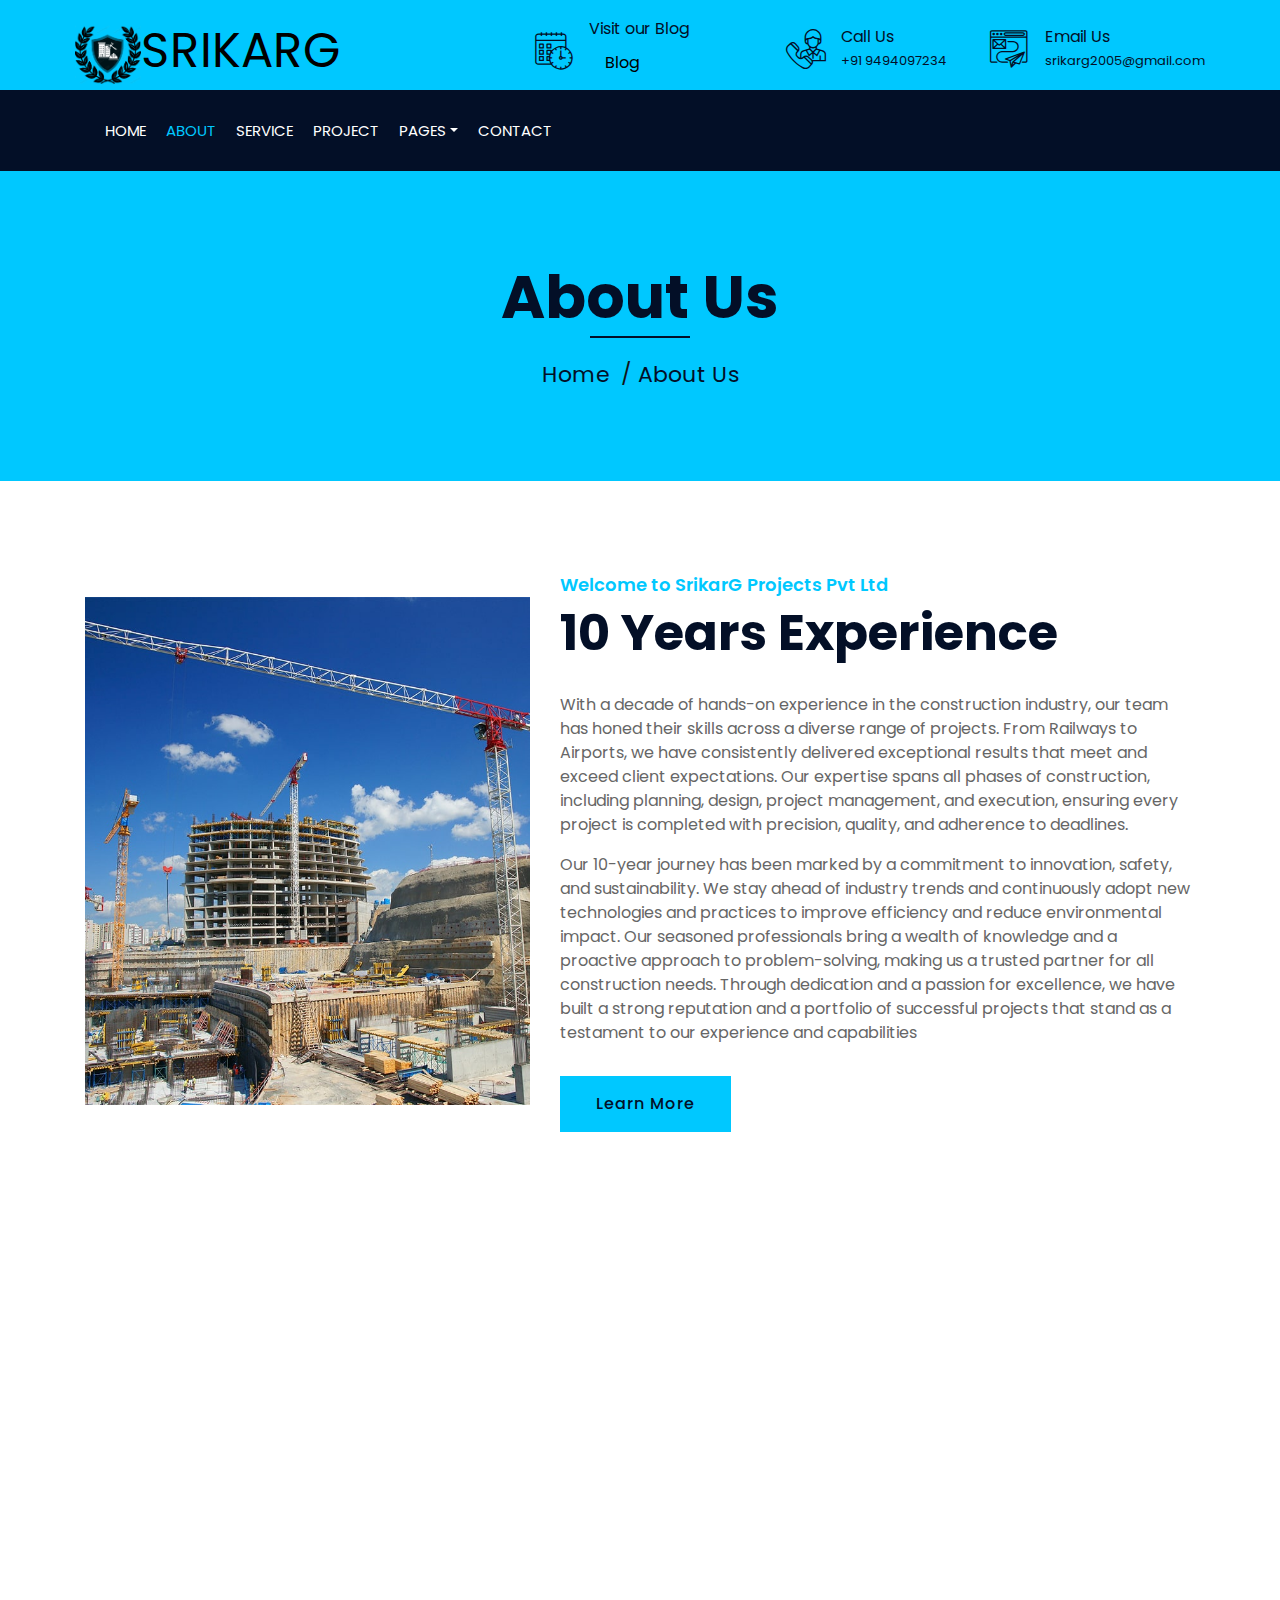
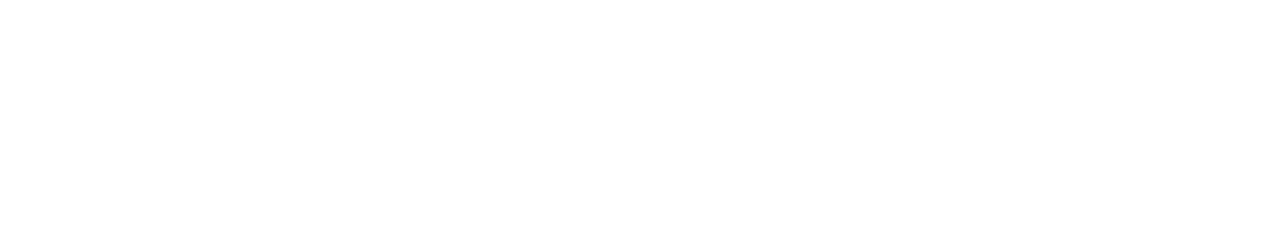
<file: SRIKARG/about.html>
<!DOCTYPE html>
<html lang="en">
    <head>
        <meta charset="utf-8">
        <title>SrikarG Projects Pvt Ltd</title>

        <link rel="icon" type="image/icon" href="img/logo.png">

        <meta content="width=device-width, initial-scale=1.0" name="viewport">
        <meta content="Construction Company Website Template" name="keywords">
        <meta content="Construction Company Website Template" name="description">

        <!-- Favicon -->
        <link href="img/favicon.ico" rel="icon">

        <!-- Google Font -->
        <link href="https://fonts.googleapis.com/css2?family=Poppins:wght@100;200;300;400;500;600;700;800;900&display=swap" rel="stylesheet">

        <!-- CSS Libraries -->
        <link href="https://stackpath.bootstrapcdn.com/bootstrap/4.4.1/css/bootstrap.min.css" rel="stylesheet">
        <link href="https://cdnjs.cloudflare.com/ajax/libs/font-awesome/5.10.0/css/all.min.css" rel="stylesheet">
        <link href="lib/flaticon/font/flaticon.css" rel="stylesheet"> 
        <link href="lib/animate/animate.min.css" rel="stylesheet">
        <link href="lib/owlcarousel/assets/owl.carousel.min.css" rel="stylesheet">
        <link href="lib/lightbox/css/lightbox.min.css" rel="stylesheet">
        <link href="lib/slick/slick.css" rel="stylesheet">
        <link href="lib/slick/slick-theme.css" rel="stylesheet">

        <!-- Template Stylesheet -->
        <link href="css/style.css" rel="stylesheet">
    </head>

    <body>
        <div class="wrapper">
            <!-- Top Bar Start -->
            <div class="top-bar">
                <div class="container-fluid">
                    <div class="row align-items-center">
                        <div class="col-lg-4 col-md-12">
                            <div class="logo">
                                <a href="index.html">
                                     <img src="img/logo.png" alt="Logo">SRIKARG
                                </a>
                            </div>
                        </div>
                        <div class="col-lg-8 col-md-7 d-none d-lg-block">
                            <div class="row">
                                <div class="col-4">
                                    <div class="top-bar-item">
                                        <div class="top-bar-icon">
                                            <i class="flaticon-calendar"></i>
                                        </div>
                                        <div class="top-bar-text">
                                            <h3>Visit our Blog</h3>
                                            <a href="blog.html" class="nav-item nav-link">Blog</a>
                                        </div>
                                    </div>
                                </div>
                                <div class="col-4">
                                    <div class="top-bar-item">
                                        <div class="top-bar-icon">
                                            <i class="flaticon-call"></i>
                                        </div>
                                        <div class="top-bar-text">
                                            <h3>Call Us</h3>
                                            <p>+91 9494097234</p>
                                        </div>
                                    </div>
                                </div>
                                <div class="col-4">
                                    <div class="top-bar-item">
                                        <div class="top-bar-icon">
                                            <i class="flaticon-send-mail"></i>
                                        </div>
                                        <div class="top-bar-text">
                                            <h3>Email Us</h3>
                                            <p>srikarg2005@gmail.com</p>
                                        </div>
                                    </div>
                                </div>
                            </div>
                        </div>
                    </div>
                </div>
            </div>
            <!-- Top Bar End -->

            <!-- Nav Bar Start -->
            <div class="nav-bar">
                <div class="container-fluid">
                    <nav class="navbar navbar-expand-lg bg-dark navbar-dark">
                        <a href="#" class="navbar-brand">MENU</a>
                        <button type="button" class="navbar-toggler" data-toggle="collapse" data-target="#navbarCollapse">
                            <span class="navbar-toggler-icon"></span>
                        </button>

                        <div class="collapse navbar-collapse justify-content-between" id="navbarCollapse">
                            <div class="navbar-nav mr-auto">
                                <a href="index.html" class="nav-item nav-link">Home</a>
                                <a href="about.html" class="nav-item nav-link active">About</a>
                                <a href="service.html" class="nav-item nav-link">Service</a>
                                <a href="portfolio.html" class="nav-item nav-link">Project</a>
                                <div class="nav-item dropdown">
                                    <a href="#" class="nav-link dropdown-toggle" data-toggle="dropdown">Pages</a>
                                    <div class="dropdown-menu">
                                        <a href="blog.html" class="dropdown-item">Blog Page</a>
                                    </div>
                                </div>
                                <a href="contact.html" class="nav-item nav-link">Contact</a>
                            </div>
                        </div>
                    </nav>
                </div>
            </div>
            <!-- Nav Bar End -->
            
            
            <!-- Page Header Start -->
            <div class="page-header">
                <div class="container">
                    <div class="row">
                        <div class="col-12">
                            <h2>About Us</h2>
                        </div>
                        <div class="col-12">
                            <a href="">Home</a>
                            <a href="">About Us</a>
                        </div>
                    </div>
                </div>
            </div>
            <!-- Page Header End -->


            <!-- About Start -->
            <div class="about ">
                <div class="container">
                    <div class="row align-items-center">
                        <div class="col-lg-5 col-md-6">
                            <div class="about-img">
                                <img src="img/about.jpg" alt="Image">
                            </div>
                        </div>
                        <div class="col-lg-7 col-md-6">
                            <div class="section-header text-left">
                                <p>Welcome to SrikarG Projects Pvt Ltd</p>
                                <h2>10 Years Experience</h2>
                            </div>
                            <div class="about-text">
                                <p>
                                    With a decade of hands-on experience in the construction industry, our team has honed their skills across a diverse range of projects. From Railways to Airports, we have consistently delivered exceptional results that meet and exceed client expectations. Our expertise spans all phases of construction, including planning, design, project management, and execution, ensuring every project is completed with precision, quality, and adherence to deadlines.
                                </p>
                                <p>
                                    Our 10-year journey has been marked by a commitment to innovation, safety, and sustainability. We stay ahead of industry trends and continuously adopt new technologies and practices to improve efficiency and reduce environmental impact. Our seasoned professionals bring a wealth of knowledge and a proactive approach to problem-solving, making us a trusted partner for all construction needs. Through dedication and a passion for excellence, we have built a strong reputation and a portfolio of successful projects that stand as a testament to our experience and capabilities
                                </p>
                                <a class="btn" href="">Learn More</a>
                            </div>
                        </div>
                    </div>
                </div>
            </div>
            <!-- About End -->
            
            
            
        
            <!-- Footer Start -->
            <div class="footer wow fadeIn" data-wow-delay="0.3s">
                <div class="container">
                    <div class="row">
                        <div class="col-md-6 col-lg-3">
                            <div class="footer-contact">
                                <h2>Office Contact</h2>
                                <p><i class="fa fa-map-marker-alt"></i>Uppal, Hyderabad, Telangana</p>
                                <p><i class="fa fa-phone-alt"></i>+91 9494097234</p>
                                <p><i class="fa fa-envelope"></i>srikarg2005@gmail.com</p>
                                <div class="footer-social">
                                    <a href="#"><i class="fab fa-twitter"></i></a>
                                    <a href="#"><i class="fab fa-facebook-f"></i></a>
                                    <a href="#"><i class="fab fa-linkedin-in"></i></a>
                                    <a href="#"><i class="fab fa-instagram"></i></a>
                                    <a href="#"><i class="fab fa-youtube"></i></a>
                                </div>
                            </div>
                        </div>
                        <div class="col-md-6 col-lg-3">
                            <div class="footer-link">
                                <h2>Services Areas</h2>
                                <a href="service.html">Building Construction</a>
                                <a href="service.html">Railway Bridges</a>
                                <a href="service.html">Railway Tracks</a>
                                <a href="service.html">Airports</a>
                            </div>
                        </div>
                        <div class="col-md-6 col-lg-3">
                            <div class="footer-link">
                                <h2>Useful Pages</h2>
                                <a href="about.html">About Us</a>
                                <a href="contact.html">Contact Us</a>
                                <a href="portfolio.html">Projects</a>
                                <a href="blog.html">Testimonial</a>
                            </div>
                        </div>
                        <div class="col-md-6 col-lg-3">
                            <div class="newsletter">
                                <h2>Newsletter</h2>
                                <p>
                                    As the world becomes more conscious of sustainability, our construction practices are evolving too. At SrikarG, we're passionate about using high-quality building materials and innovative green construction techniques. Discover how we're making a positive impact on the environment and creating healthier spaces for our communities.
                                </p>
                            </div>
                        </div>
                    </div>
                </div>
                <div class="container footer-menu">
                    <div class="f-menu">
                        <a href="">Terms of use</a>
                        <a href="">Privacy policy</a>
                        <a href="">Cookies</a>
                        <a href="">Help</a>
                        <a href="">FQAs</a>
                    </div>
                </div>
                <div class="container copyright">
                    <div class="row">
                        <div class="col-md-6">
                            <p>&copy; <a href="#">SrikarG Projects Pvt Ltd</a>, All Right Reserved.</p>
                        </div>
						
						
                        <div class="col-md-6">
                            <p>Designed By <a href="#">SrikarG and Flaticon</a></p>
                        </div>
                    </div>
                </div>
            </div>
            <!-- Footer End -->

            <a href="#" class="back-to-top"><i class="fa fa-chevron-up"></i></a>
        </div>

        <!-- JavaScript Libraries -->
        <script src="https://code.jquery.com/jquery-3.4.1.min.js"></script>
        <script src="https://stackpath.bootstrapcdn.com/bootstrap/4.4.1/js/bootstrap.bundle.min.js"></script>
        <script src="lib/easing/easing.min.js"></script>
        <script src="lib/wow/wow.min.js"></script>
        <script src="lib/owlcarousel/owl.carousel.min.js"></script>
        <script src="lib/isotope/isotope.pkgd.min.js"></script>
        <script src="lib/lightbox/js/lightbox.min.js"></script>
        <script src="lib/waypoints/waypoints.min.js"></script>
        <script src="lib/counterup/counterup.min.js"></script>
        <script src="lib/slick/slick.min.js"></script>

        <!-- Template Javascript -->
        <script src="js/main.js"></script>
    </body>
</html>
</file>
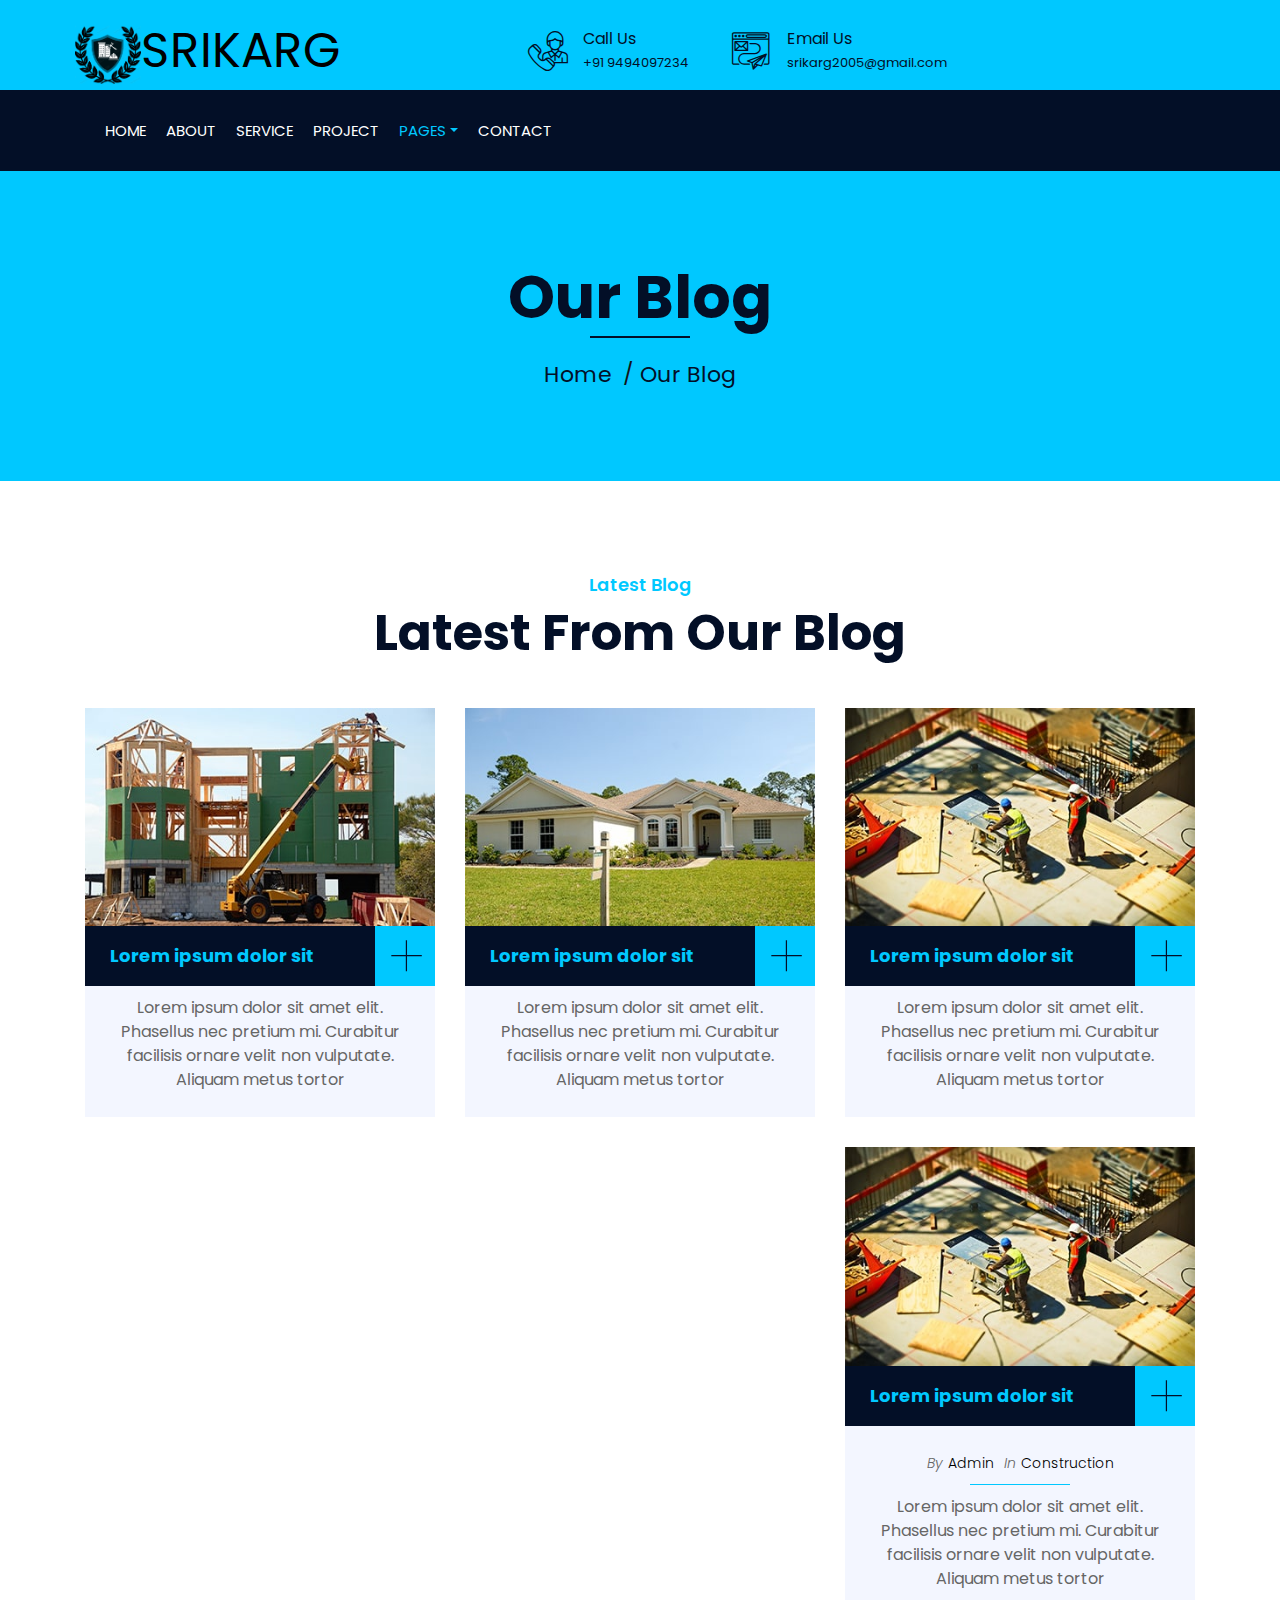
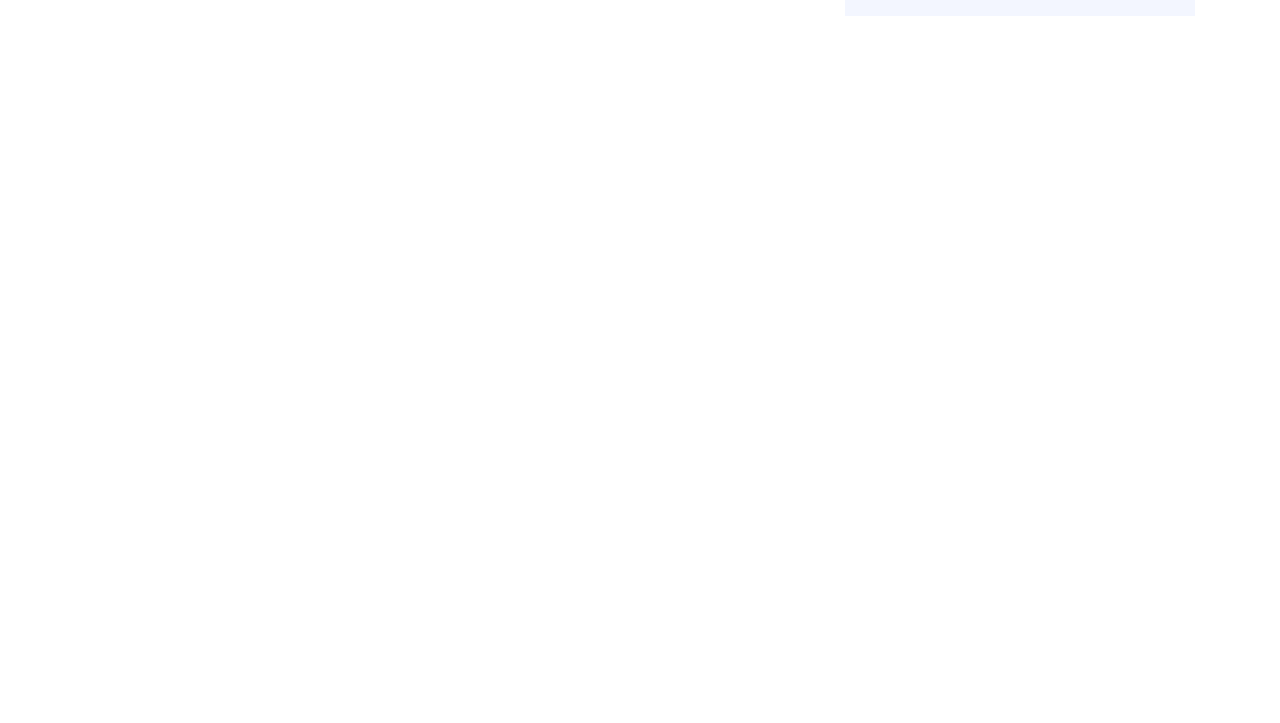
<file: SRIKARG/blog.html>
<!DOCTYPE html>
<html lang="en">
    <head>
        <meta charset="utf-8">
        <title>SrikarG Projects Pvt Ltd</title>

        <link rel="icon" type="image/icon" href="img/logo.png">

        <meta content="width=device-width, initial-scale=1.0" name="viewport">
        <meta content="Construction Company Website Template" name="keywords">
        <meta content="Construction Company Website Template" name="description">

        <!-- Favicon -->
        <link href="img/favicon.ico" rel="icon">

        <!-- Google Font -->
        <link href="https://fonts.googleapis.com/css2?family=Poppins:wght@100;200;300;400;500;600;700;800;900&display=swap" rel="stylesheet">

        <!-- CSS Libraries -->
        <link href="https://stackpath.bootstrapcdn.com/bootstrap/4.4.1/css/bootstrap.min.css" rel="stylesheet">
        <link href="https://cdnjs.cloudflare.com/ajax/libs/font-awesome/5.10.0/css/all.min.css" rel="stylesheet">
        <link href="lib/flaticon/font/flaticon.css" rel="stylesheet"> 
        <link href="lib/animate/animate.min.css" rel="stylesheet">
        <link href="lib/owlcarousel/assets/owl.carousel.min.css" rel="stylesheet">
        <link href="lib/lightbox/css/lightbox.min.css" rel="stylesheet">
        <link href="lib/slick/slick.css" rel="stylesheet">
        <link href="lib/slick/slick-theme.css" rel="stylesheet">

        <!-- Template Stylesheet -->
        <link href="css/style.css" rel="stylesheet">
    </head>

    <body>
        <div class="wrapper">
            <!-- Top Bar Start -->
            <div class="top-bar">
                <div class="container-fluid">
                    <div class="row align-items-center">
                        <div class="col-lg-4 col-md-12">
                            <div class="logo">
                                <a href="index.html">
                                <img src="img/logo.png" alt="Logo">SRIKARG
                                </a>
                            </div>
                        </div>
                        <div class="col-lg-8 col-md-7 d-none d-lg-block">
                            <div class="row">
                                <div class="col-4">
                                    <div class="top-bar-item">
                                        <div class="top-bar-icon">
                                            <i class="flaticon-call"></i>
                                        </div>
                                        <div class="top-bar-text">
                                            <h3>Call Us</h3>
                                            <p>+91 9494097234</p>
                                        </div>
                                    </div>
                                </div>
                                <div class="col-4">
                                    <div class="top-bar-item">
                                        <div class="top-bar-icon">
                                            <i class="flaticon-send-mail"></i>
                                        </div>
                                        <div class="top-bar-text">
                                            <h3>Email Us</h3>
                                            <p>srikarg2005@gmail.com</p>
                                        </div>
                                    </div>
                                </div>
                            </div>
                        </div>
                    </div>
                </div>
            </div>
            <!-- Top Bar End -->

            <!-- Nav Bar Start -->
            <div class="nav-bar">
                <div class="container-fluid">
                    <nav class="navbar navbar-expand-lg bg-dark navbar-dark">
                        <a href="#" class="navbar-brand">MENU</a>
                        <button type="button" class="navbar-toggler" data-toggle="collapse" data-target="#navbarCollapse">
                            <span class="navbar-toggler-icon"></span>
                        </button>

                        <div class="collapse navbar-collapse justify-content-between" id="navbarCollapse">
                            <div class="navbar-nav mr-auto">
                                <a href="index.html" class="nav-item nav-link">Home</a>
                                <a href="about.html" class="nav-item nav-link">About</a>
                                <a href="service.html" class="nav-item nav-link">Service</a>
                                <a href="portfolio.html" class="nav-item nav-link">Project</a>
                                <div class="nav-item dropdown">
                                    <a href="#" class="nav-link dropdown-toggle active" data-toggle="dropdown">Pages</a>
                                    <div class="dropdown-menu">
                                        <a href="blog.html" class="dropdown-item">Blog Page</a>
                                    </div>
                                </div>
                                <a href="contact.html" class="nav-item nav-link">Contact</a>
                            </div>
                        </div>
                    </nav>
                </div>
            </div>
            <!-- Nav Bar End -->
            
            
            <!-- Page Header Start -->
            <div class="page-header">
                <div class="container">
                    <div class="row">
                        <div class="col-12">
                            <h2>Our Blog</h2>
                        </div>
                        <div class="col-12">
                            <a href="">Home</a>
                            <a href="">Our Blog</a>
                        </div>
                    </div>
                </div>
            </div>
            <!-- Page Header End -->


            <!-- Blog Start -->
            <div class="blog">
                <div class="container">
                    <div class="section-header text-center">
                        <p>Latest Blog</p>
                        <h2>Latest From Our Blog</h2>
                    </div>
                    <div class="row blog-page">
                        <div class="col-lg-4 col-md-6 wow fadeInUp" data-wow-delay="0.2s">
                            <div class="blog-item">
                                <div class="blog-img">
                                    <img src="img/blog-1.jpg" alt="Image">
                                </div>
                                <div class="blog-title">
                                    <h3>Lorem ipsum dolor sit</h3>
                                    <a class="btn" href="">+</a>
                                </div>
                                <div class="blog-text">
                                    <p>
                                        Lorem ipsum dolor sit amet elit. Phasellus nec pretium mi. Curabitur facilisis ornare velit non vulputate. Aliquam metus tortor
                                    </p>
                                </div>
                            </div>
                        </div>
                        <div class="col-lg-4 col-md-6 wow fadeInUp">
                            <div class="blog-item">
                                <div class="blog-img">
                                    <img src="img/blog-2.jpg" alt="Image">
                                </div>
                                <div class="blog-title">
                                    <h3>Lorem ipsum dolor sit</h3>
                                    <a class="btn" href="">+</a>
                                </div>
                                <div class="blog-text">
                                    <p>
                                        Lorem ipsum dolor sit amet elit. Phasellus nec pretium mi. Curabitur facilisis ornare velit non vulputate. Aliquam metus tortor
                                    </p>
                                </div>
                            </div>
                        </div>
                        <div class="col-lg-4 col-md-6 wow fadeInUp" data-wow-delay="0.2s">
                            <div class="blog-item">
                                <div class="blog-img">
                                    <img src="img/blog-3.jpg" alt="Image">
                                </div>
                                <div class="blog-title">
                                    <h3>Lorem ipsum dolor sit</h3>
                                    <a class="btn" href="">+</a>
                                </div>
                                <div class="blog-text">
                                    <p>
                                        Lorem ipsum dolor sit amet elit. Phasellus nec pretium mi. Curabitur facilisis ornare velit non vulputate. Aliquam metus tortor
                                    </p>
                                </div>
                            </div>
                        </div>
                        <div class="col-lg-4 col-md-6 wow fadeInUp" data-wow-delay="0.2s">
                            <div class="blog-item">
                                <div class="blog-img">
                                    <img src="img/blog-1.jpg" alt="Image">
                                </div>
                                <div class="blog-title">
                                    <h3>Lorem ipsum dolor sit</h3>
                                    <a class="btn" href="">+</a>
                                </div>
                                <div class="blog-text">
                                    <p>
                                        Lorem ipsum dolor sit amet elit. Phasellus nec pretium mi. Curabitur facilisis ornare velit non vulputate. Aliquam metus tortor
                                    </p>
                                </div>
                            </div>
                        </div>
                        <div class="col-lg-4 col-md-6 wow fadeInUp">
                            <div class="blog-item">
                                <div class="blog-img">
                                    <img src="img/blog-2.jpg" alt="Image">
                                </div>
                                <div class="blog-title">
                                    <h3>Lorem ipsum dolor sit</h3>
                                    <a class="btn" href="">+</a>
                                </div>
                                <div class="blog-text">
                                    <p>
                                        Lorem ipsum dolor sit amet elit. Phasellus nec pretium mi. Curabitur facilisis ornare velit non vulputate. Aliquam metus tortor
                                    </p>
                                </div>
                            </div>
                        </div>
                        <div class="col-lg-4 col-md-6 " >
                            <div class="blog-item">
                                <div class="blog-img">
                                    <img src="img/blog-3.jpg" alt="Image">
                                </div>
                                <div class="blog-title">
                                    <h3>Lorem ipsum dolor sit</h3>
                                    <a class="btn" href="">+</a>
                                </div>
                                <div class="blog-meta">
                                    <p>By<a href="">Admin</a></p>
                                    <p>In<a href="">Construction</a></p>
                                </div>
                                <div class="blog-text">
                                    <p>
                                        Lorem ipsum dolor sit amet elit. Phasellus nec pretium mi. Curabitur facilisis ornare velit non vulputate. Aliquam metus tortor
                                    </p>
                                </div>
                            </div>
                        </div>
                    </div>
                </div>
            </div>
            <!-- Blog End -->


            <!-- Footer Start -->
            <div class="footer wow fadeIn" data-wow-delay="0.3s">
                <div class="container">
                    <div class="row">
                        <div class="col-md-6 col-lg-3">
                            <div class="footer-contact">
                                <h2>Office Contact</h2>
                                <p><i class="fa fa-map-marker-alt"></i>Uppal, Hyderabad, Telangana</p>
                                <p><i class="fa fa-phone-alt"></i>+91 9494097234</p>
                                <p><i class="fa fa-envelope"></i>srikarg2005@gmail.com</p>
                                <div class="footer-social">
                                    <a href="#"><i class="fab fa-twitter"></i></a>
                                    <a href="#"><i class="fab fa-facebook-f"></i></a>
                                    <a href="#"><i class="fab fa-linkedin-in"></i></a>
                                    <a href="#"><i class="fab fa-instagram"></i></a>
                                    <a href="#"><i class="fab fa-youtube"></i></a>
                                </div>
                            </div>
                        </div>
                        <div class="col-md-6 col-lg-3">
                            <div class="footer-link">
                                <h2>Services Areas</h2>
                                <a href="service.html">Building Construction</a>
                                <a href="service.html">Railway Bridges</a>
                                <a href="service.html">Railway Tracks</a>
                                <a href="service.html">Airports</a>
                            </div>
                        </div>
                        <div class="col-md-6 col-lg-3">
                            <div class="footer-link">
                                <h2>Useful Pages</h2>
                                <a href="about.html">About Us</a>
                                <a href="contact.html">Contact Us</a>
                                <a href="portfolio.html">Projects</a>
                                <a href="blog.html">Testimonial</a>
                            </div>
                        </div>
                        <div class="col-md-6 col-lg-3">
                            <div class="newsletter">
                                <h2>Newsletter</h2>
                                <p>
                                    As the world becomes more conscious of sustainability, our construction practices are evolving too. At SrikarG, we're passionate about using high-quality building materials and innovative green construction techniques. Discover how we're making a positive impact on the environment and creating healthier spaces for our communities.
                                </p>
                            </div>
                        </div>
                    </div>
                </div>
                <div class="container footer-menu">
                    <div class="f-menu">
                        <a href="">Terms of use</a>
                        <a href="">Privacy policy</a>
                        <a href="">Cookies</a>
                        <a href="">Help</a>
                        <a href="">FQAs</a>
                    </div>
                </div>
                <div class="container copyright">
                    <div class="row">
                        <div class="col-md-6">
                            <p>&copy; <a href="#">SrikarG Projects Pvt Ltd</a>, All Right Reserved.</p>
                        </div>
						
						
                        <div class="col-md-6">
                            <p>Designed By <a href="#">SrikarG and Flaticon</a></p>
                        </div>
                    </div>
                </div>
            </div>
            <!-- Footer End -->

            <a href="#" class="back-to-top"><i class="fa fa-chevron-up"></i></a>
        </div>

        <!-- JavaScript Libraries -->
        <script src="https://code.jquery.com/jquery-3.4.1.min.js"></script>
        <script src="https://stackpath.bootstrapcdn.com/bootstrap/4.4.1/js/bootstrap.bundle.min.js"></script>
        <script src="lib/easing/easing.min.js"></script>
        <script src="lib/wow/wow.min.js"></script>
        <script src="lib/owlcarousel/owl.carousel.min.js"></script>
        <script src="lib/isotope/isotope.pkgd.min.js"></script>
        <script src="lib/lightbox/js/lightbox.min.js"></script>
        <script src="lib/waypoints/waypoints.min.js"></script>
        <script src="lib/counterup/counterup.min.js"></script>
        <script src="lib/slick/slick.min.js"></script>

        <!-- Template Javascript -->
        <script src="js/main.js"></script>
    </body>
</html>
</file>
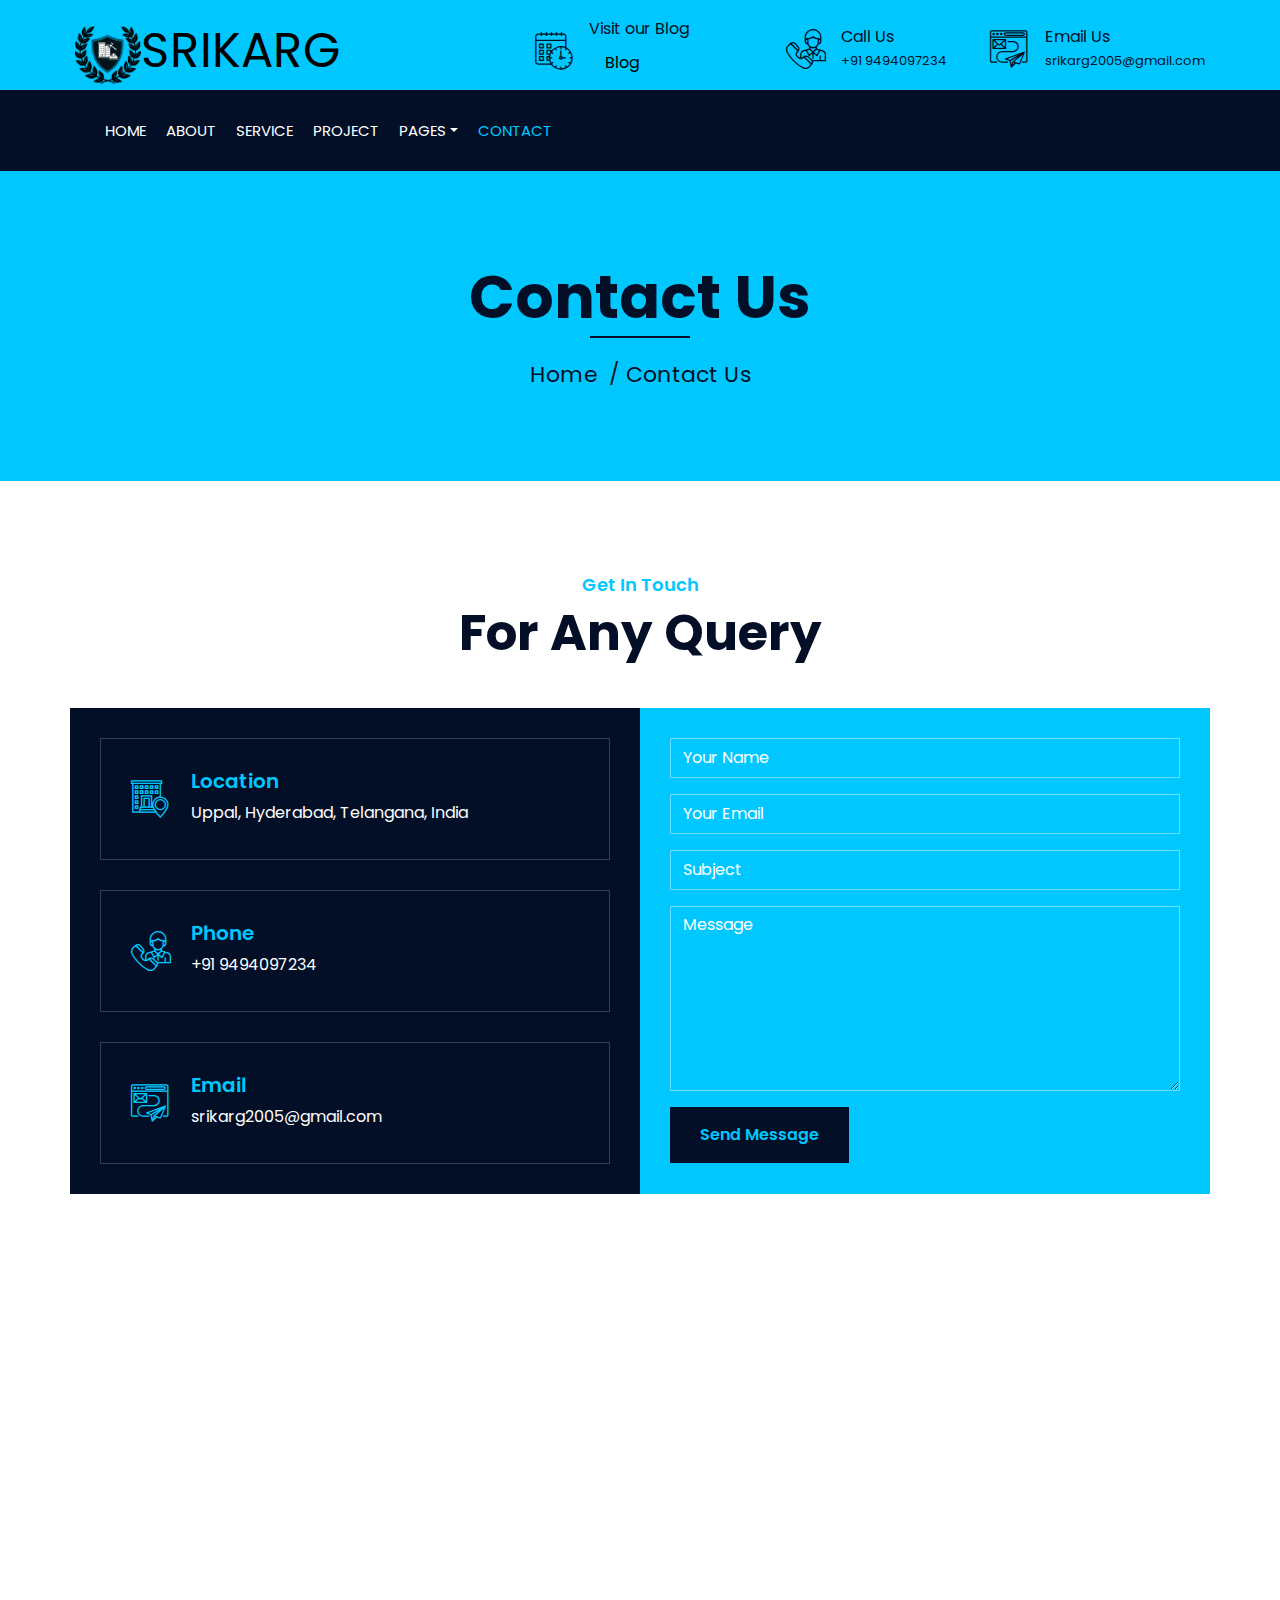
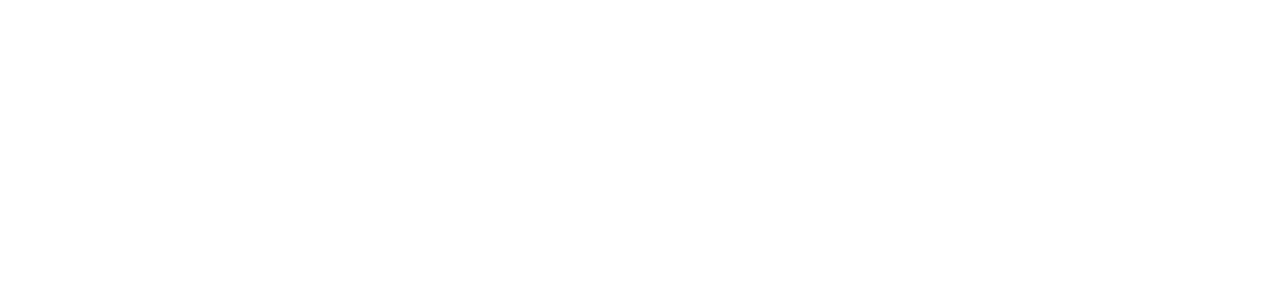
<file: SRIKARG/contact.html>
<!DOCTYPE html>
<html lang="en">
    <head>
        <meta charset="utf-8">
        <title>SrikarG Projects Pvt Ltd</title>

        <link rel="icon" type="image/icon" href="img/logo.png">

        <meta content="width=device-width, initial-scale=1.0" name="viewport">
        <meta content="Construction Company Website Template" name="keywords">
        <meta content="Construction Company Website Template" name="description">

        <!-- Favicon -->
        <link href="img/favicon.ico" rel="icon">

        <!-- Google Font -->
        <link href="https://fonts.googleapis.com/css2?family=Poppins:wght@100;200;300;400;500;600;700;800;900&display=swap" rel="stylesheet">

        <!-- CSS Libraries -->
        <link href="https://stackpath.bootstrapcdn.com/bootstrap/4.4.1/css/bootstrap.min.css" rel="stylesheet">
        <link href="https://cdnjs.cloudflare.com/ajax/libs/font-awesome/5.10.0/css/all.min.css" rel="stylesheet">
        <link href="lib/flaticon/font/flaticon.css" rel="stylesheet"> 
        <link href="lib/animate/animate.min.css" rel="stylesheet">
        <link href="lib/owlcarousel/assets/owl.carousel.min.css" rel="stylesheet">
        <link href="lib/lightbox/css/lightbox.min.css" rel="stylesheet">
        <link href="lib/slick/slick.css" rel="stylesheet">
        <link href="lib/slick/slick-theme.css" rel="stylesheet">

        <!-- Template Stylesheet -->
        <link href="css/style.css" rel="stylesheet">
    </head>

    <body>
        <div class="wrapper">
            <!-- Top Bar Start -->
            <div class="top-bar">
                <div class="container-fluid">
                    <div class="row align-items-center">
                        <div class="col-lg-4 col-md-12">
                            <div class="logo">
                                <a href="index.html">
                                <img src="img/logo.png" alt="Logo">SRIKARG
                                </a>
                            </div>
                        </div>
                        <div class="col-lg-8 col-md-7 d-none d-lg-block">
                            <div class="row">
                                <div class="col-4">
                                    <div class="top-bar-item">
                                        <div class="top-bar-icon">
                                            <i class="flaticon-calendar"></i>
                                        </div>
                                        <div class="top-bar-text">
                                            <h3>Visit our Blog</h3>
                                            <a href="blog.html" class="nav-item nav-link">Blog</a>
                                        </div>
                                    </div>
                                </div>
                                <div class="col-4">
                                    <div class="top-bar-item">
                                        <div class="top-bar-icon">
                                            <i class="flaticon-call"></i>
                                        </div>
                                        <div class="top-bar-text">
                                            <h3>Call Us</h3>
                                            <p>+91 9494097234</p>
                                        </div>
                                    </div>
                                </div>
                                <div class="col-4">
                                    <div class="top-bar-item">
                                        <div class="top-bar-icon">
                                            <i class="flaticon-send-mail"></i>
                                        </div>
                                        <div class="top-bar-text">
                                            <h3>Email Us</h3>
                                            <p>srikarg2005@gmail.com</p>
                                        </div>
                                    </div>
                                </div>
                            </div>
                        </div>
                    </div>
                </div>
            </div>
            <!-- Top Bar End -->

            <!-- Nav Bar Start -->
            <div class="nav-bar">
                <div class="container-fluid">
                    <nav class="navbar navbar-expand-lg bg-dark navbar-dark">
                        <a href="#" class="navbar-brand">MENU</a>
                        <button type="button" class="navbar-toggler" data-toggle="collapse" data-target="#navbarCollapse">
                            <span class="navbar-toggler-icon"></span>
                        </button>

                        <div class="collapse navbar-collapse justify-content-between" id="navbarCollapse">
                            <div class="navbar-nav mr-auto">
                                <a href="index.html" class="nav-item nav-link">Home</a>
                                <a href="about.html" class="nav-item nav-link">About</a>
                                <a href="service.html" class="nav-item nav-link">Service</a>
                                <a href="portfolio.html" class="nav-item nav-link">Project</a>
                                <div class="nav-item dropdown">
                                    <a href="#" class="nav-link dropdown-toggle" data-toggle="dropdown">Pages</a>
                                    <div class="dropdown-menu">
                                        <a href="blog.html" class="dropdown-item">Blog Page</a>
                                    </div>
                                </div>
                                <a href="contact.html" class="nav-item nav-link active">Contact</a>
                            </div>
                        </div>
                    </nav>
                </div>
            </div>
            <!-- Nav Bar End -->
            
            
            <!-- Page Header Start -->
            <div class="page-header">
                <div class="container">
                    <div class="row">
                        <div class="col-12">
                            <h2>Contact Us</h2>
                        </div>
                        <div class="col-12">
                            <a href="">Home</a>
                            <a href="">Contact Us</a>
                        </div>
                    </div>
                </div>
            </div>
            <!-- Page Header End -->


            <!-- Contact Start -->
            <div class="contact wow fadeInUp">
                <div class="container">
                    <div class="section-header text-center">
                        <p>Get In Touch</p>
                        <h2>For Any Query</h2>
                    </div>
                    <div class="row">
                        <div class="col-md-6">
                            <div class="contact-info">
                                <div class="contact-item">
                                    <i class="flaticon-address"></i>
                                    <div class="contact-text">
                                        <h2>Location</h2>
                                        <p>Uppal, Hyderabad, Telangana, India</p>
                                    </div>
                                </div>
                                <div class="contact-item">
                                    <i class="flaticon-call"></i>
                                    <div class="contact-text">
                                        <h2>Phone</h2>
                                        <p>+91 9494097234</p>
                                    </div>
                                </div>
                                <div class="contact-item">
                                    <i class="flaticon-send-mail"></i>
                                    <div class="contact-text">
                                        <h2>Email</h2>
                                        <p>srikarg2005@gmail.com</p>
                                    </div>
                                </div>
                            </div>
                        </div>
                        <div class="col-md-6">
                            <div class="contact-form">
                                <div id="success"></div>
                                <form name="sentMessage" id="contactForm" novalidate="novalidate">
                                    <div class="control-group">
                                        <input type="text" class="form-control" id="name" placeholder="Your Name" required="required" data-validation-required-message="Please enter your name" />
                                        <p class="help-block text-danger"></p>
                                    </div>
                                    <div class="control-group">
                                        <input type="email" class="form-control" id="email" placeholder="Your Email" required="required" data-validation-required-message="Please enter your email" />
                                        <p class="help-block text-danger"></p>
                                    </div>
                                    <div class="control-group">
                                        <input type="text" class="form-control" id="subject" placeholder="Subject" required="required" data-validation-required-message="Please enter a subject" />
                                        <p class="help-block text-danger"></p>
                                    </div>
                                    <div class="control-group">
                                        <textarea class="form-control" id="message" placeholder="Message" required="required" data-validation-required-message="Please enter your message"></textarea>
                                        <p class="help-block text-danger"></p>
                                    </div>
                                    <div>
                                        <button class="btn" type="submit" id="sendMessageButton">Send Message</button>
                                    </div>
                                </form>
                            </div>
                        </div>
                    </div>
                </div>
            </div>
            <!-- Contact End -->


            <!-- Footer Start -->
            <div class="footer wow fadeIn" data-wow-delay="0.3s">
                <div class="container">
                    <div class="row">
                        <div class="col-md-6 col-lg-3">
                            <div class="footer-contact">
                                <h2>Office Contact</h2>
                                <p><i class="fa fa-map-marker-alt"></i>Uppal, Hyderabad, Telangana</p>
                                <p><i class="fa fa-phone-alt"></i>+91 9494097234</p>
                                <p><i class="fa fa-envelope"></i>srikarg2005@gmail.com</p>
                                <div class="footer-social">
                                    <a href="#"><i class="fab fa-twitter"></i></a>
                                    <a href="#"><i class="fab fa-facebook-f"></i></a>
                                    <a href="#"><i class="fab fa-linkedin-in"></i></a>
                                    <a href="#"><i class="fab fa-instagram"></i></a>
                                    <a href="#"><i class="fab fa-youtube"></i></a>
                                </div>
                            </div>
                        </div>
                        <div class="col-md-6 col-lg-3">
                            <div class="footer-link">
                                <h2>Services Areas</h2>
                                <a href="service.html">Building Construction</a>
                                <a href="service.html">Railway Bridges</a>
                                <a href="service.html">Railway Tracks</a>
                                <a href="service.html">Airports</a>
                            </div>
                        </div>
                        <div class="col-md-6 col-lg-3">
                            <div class="footer-link">
                                <h2>Useful Pages</h2>
                                <a href="about.html">About Us</a>
                                <a href="contact.html">Contact Us</a>
                                <a href="portfolio.html">Projects</a>
                                <a href="blog.html">Testimonial</a>
                            </div>
                        </div>
                        <div class="col-md-6 col-lg-3">
                            <div class="newsletter">
                                <h2>Newsletter</h2>
                                <p>
                                    As the world becomes more conscious of sustainability, our construction practices are evolving too. At SrikarG, we're passionate about using high-quality building materials and innovative green construction techniques. Discover how we're making a positive impact on the environment and creating healthier spaces for our communities.
                                </p>
                            </div>
                        </div>
                    </div>
                </div>
                <div class="container footer-menu">
                    <div class="f-menu">
                        <a href="">Terms of use</a>
                        <a href="">Privacy policy</a>
                        <a href="">Cookies</a>
                        <a href="">Help</a>
                        <a href="">FQAs</a>
                    </div>
                </div>
                <div class="container copyright">
                    <div class="row">
                        <div class="col-md-6">
                            <p>&copy; <a href="#">SrikarG Projects Pvt Ltd</a>, All Right Reserved.</p>
                        </div>
						
						
                        <div class="col-md-6">
                            <p>Designed By <a href="#">SrikarG and Flaticon</a></p>
                        </div>
                    </div>
                </div>
            </div>
            <!-- Footer End -->

            <a href="#" class="back-to-top"><i class="fa fa-chevron-up"></i></a>
        </div>

        <!-- JavaScript Libraries -->
        <script src="https://code.jquery.com/jquery-3.4.1.min.js"></script>
        <script src="https://stackpath.bootstrapcdn.com/bootstrap/4.4.1/js/bootstrap.bundle.min.js"></script>
        <script src="lib/easing/easing.min.js"></script>
        <script src="lib/wow/wow.min.js"></script>
        <script src="lib/owlcarousel/owl.carousel.min.js"></script>
        <script src="lib/isotope/isotope.pkgd.min.js"></script>
        <script src="lib/lightbox/js/lightbox.min.js"></script>
        <script src="lib/waypoints/waypoints.min.js"></script>
        <script src="lib/counterup/counterup.min.js"></script>
        <script src="lib/slick/slick.min.js"></script>
        
        <!-- Contact Javascript File -->
        <script src="mail/jqBootstrapValidation.min.js"></script>
        <script src="mail/contact.js"></script>

        <!-- Template Javascript -->
        <script src="js/main.js"></script>
    </body>
</html>
</file>
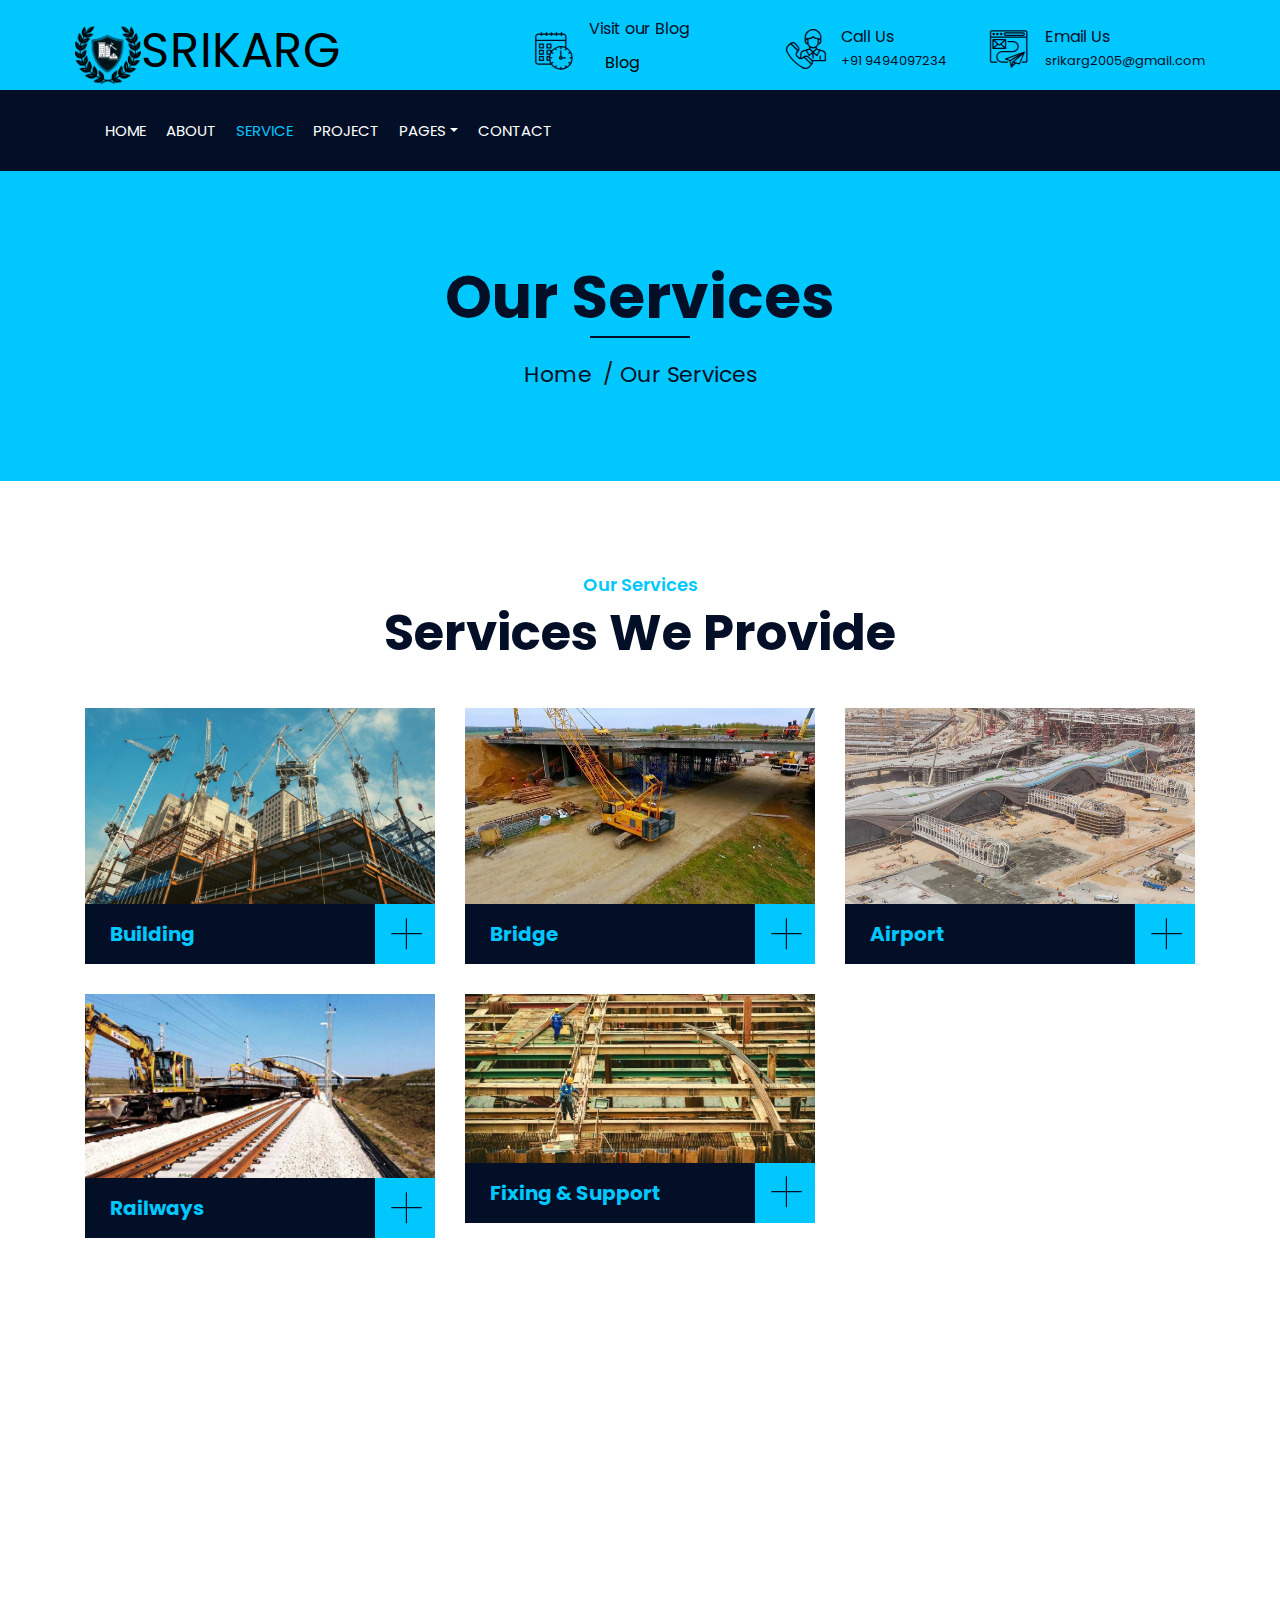
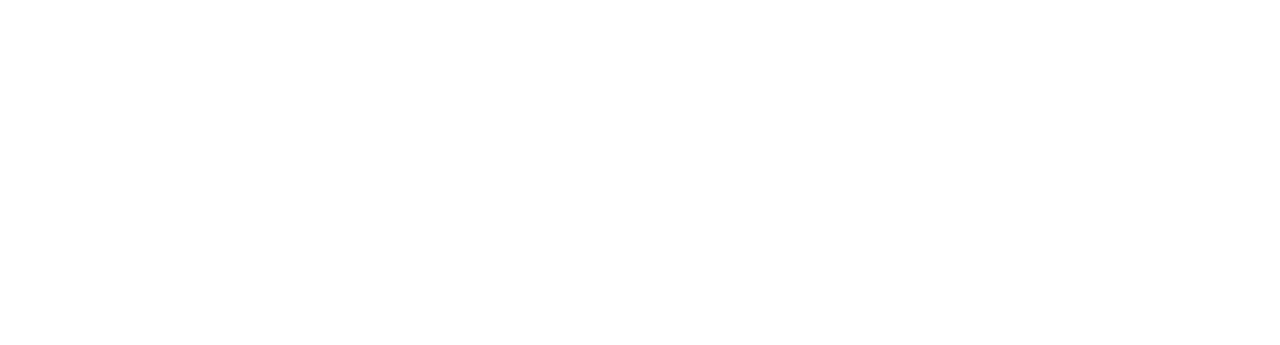
<file: SRIKARG/service.html>
<!DOCTYPE html>
<html lang="en">
    <head>
        <meta charset="utf-8">
        <title>SrikarG Projects Pvt Ltd</title>

        <link rel="icon" type="image/icon" href="img/logo.png">

        <meta content="width=device-width, initial-scale=1.0" name="viewport">
        <meta content="Construction Company Website Template" name="keywords">
        <meta content="Construction Company Website Template" name="description">

        <!-- Favicon -->
        <link href="img/favicon.ico" rel="icon">

        <!-- Google Font -->
        <link href="https://fonts.googleapis.com/css2?family=Poppins:wght@100;200;300;400;500;600;700;800;900&display=swap" rel="stylesheet">

        <!-- CSS Libraries -->
        <link href="https://stackpath.bootstrapcdn.com/bootstrap/4.4.1/css/bootstrap.min.css" rel="stylesheet">
        <link href="https://cdnjs.cloudflare.com/ajax/libs/font-awesome/5.10.0/css/all.min.css" rel="stylesheet">
        <link href="lib/flaticon/font/flaticon.css" rel="stylesheet"> 
        <link href="lib/animate/animate.min.css" rel="stylesheet">
        <link href="lib/owlcarousel/assets/owl.carousel.min.css" rel="stylesheet">
        <link href="lib/lightbox/css/lightbox.min.css" rel="stylesheet">
        <link href="lib/slick/slick.css" rel="stylesheet">
        <link href="lib/slick/slick-theme.css" rel="stylesheet">

        <!-- Template Stylesheet -->
        <link href="css/style.css" rel="stylesheet">
    </head>

    <body>
        <div class="wrapper">
            <!-- Top Bar Start -->
            <div class="top-bar">
                <div class="container-fluid">
                    <div class="row align-items-center">
                        <div class="col-lg-4 col-md-12">
                            <div class="logo">
                                <a href="index.html">
                                 <img src="img/logo.png" alt="Logo">SRIKARG
                                </a>
                            </div>
                        </div>
                        <div class="col-lg-8 col-md-7 d-none d-lg-block">
                            <div class="row">
                                <div class="col-4">
                                    <div class="top-bar-item">
                                        <div class="top-bar-icon">
                                            <i class="flaticon-calendar"></i>
                                        </div>
                                        <div class="top-bar-text">
                                            <h3>Visit our Blog</h3>
                                            <a href="blog.html" class="nav-item nav-link">Blog</a>
                                        </div>
                                    </div>
                                </div>
                                <div class="col-4">
                                    <div class="top-bar-item">
                                        <div class="top-bar-icon">
                                            <i class="flaticon-call"></i>
                                        </div>
                                        <div class="top-bar-text">
                                            <h3>Call Us</h3>
                                            <p>+91 9494097234</p>
                                        </div>
                                    </div>
                                </div>
                                <div class="col-4">
                                    <div class="top-bar-item">
                                        <div class="top-bar-icon">
                                            <i class="flaticon-send-mail"></i>
                                        </div>
                                        <div class="top-bar-text">
                                            <h3>Email Us</h3>
                                            <p>srikarg2005@gmail.com</p>
                                        </div>
                                    </div>
                                </div>
                            </div>
                        </div>
                    </div>
                </div>
            </div>
            <!-- Top Bar End -->

            <!-- Nav Bar Start -->
            <div class="nav-bar">
                <div class="container-fluid">
                    <nav class="navbar navbar-expand-lg bg-dark navbar-dark">
                        <a href="#" class="navbar-brand">MENU</a>
                        <button type="button" class="navbar-toggler" data-toggle="collapse" data-target="#navbarCollapse">
                            <span class="navbar-toggler-icon"></span>
                        </button>

                        <div class="collapse navbar-collapse justify-content-between" id="navbarCollapse">
                            <div class="navbar-nav mr-auto">
                                <a href="index.html" class="nav-item nav-link">Home</a>
                                <a href="about.html" class="nav-item nav-link">About</a>
                                <a href="service.html" class="nav-item nav-link active">Service</a>
                                <a href="portfolio.html" class="nav-item nav-link">Project</a>
                                <div class="nav-item dropdown">
                                    <a href="#" class="nav-link dropdown-toggle" data-toggle="dropdown">Pages</a>
                                    <div class="dropdown-menu">
                                        <a href="blog.html" class="dropdown-item">Blog Page</a>
                                    </div>
                                </div>
                                <a href="contact.html" class="nav-item nav-link">Contact</a>
                            </div>
                        </div>
                    </nav>
                </div>
            </div>
            <!-- Nav Bar End -->
            
            
            <!-- Page Header Start -->
            <div class="page-header">
                <div class="container">
                    <div class="row">
                        <div class="col-12">
                            <h2>Our Services</h2>
                        </div>
                        <div class="col-12">
                            <a href="">Home</a>
                            <a href="">Our Services</a>
                        </div>
                    </div>
                </div>
            </div>
            <!-- Page Header End -->


            <!-- Service Start -->
            <div class="service">
                <div class="container">
                    <div class="section-header text-center">
                        <p>Our Services</p>
                        <h2>Services We Provide</h2>
                    </div>
                    <div class="row">
                        <div class="col-lg-4 col-md-6 " data-wow-delay="0.1s">
                            <div class="service-item">
                                <div class="service-img">
                                    <img src="img/service-1.png" alt="Image">
                                    <div class="service-overlay">
                                        <p>
                                            We specialize in delivering exceptional craftsmanship and quality in residential and commercial projects, ensuring safety, functionality, and aesthetic appeal.
                                        </p>
                                    </div>
                                </div>
                                <div class="service-text">
                                    <h3>Building </h3>
                                    <a class="btn" href="img/service-1.png" data-lightbox="service">+</a>
                                </div>
                            </div>
                        </div>
                        <div class="col-lg-4 col-md-6 " data-wow-delay="0.2s">
                            <div class="service-item">
                                <div class="service-img">
                                    <img src="img/service-2.png" alt="Image">
                                    <div class="service-overlay">
                                        <p>
                                            Our expertise lies in constructing durable and reliable bridges, utilizing advanced engineering techniques and innovative materials for long-lasting infrastructure
                                        </p>
                                    </div>
                                </div>
                                <div class="service-text">
                                    <h3>Bridge </h3>
                                    <a class="btn" href="img/service-2.png" data-lightbox="service">+</a>
                                </div>
                            </div>
                        </div>
                        <div class="col-lg-4 col-md-6 " data-wow-delay="0.3s">
                            <div class="service-item">
                                <div class="service-img">
                                    <img src="img/service-3.png" alt="Image">
                                    <div class="service-overlay">
                                        <p>
                                            We excel in constructing and renovating airport facilities to meet stringent safety regulations and accommodate the growing needs of air travel
                                        </p>
                                    </div>
                                </div>
                                <div class="service-text">
                                    <h3>Airport</h3>
                                    <a class="btn" href="img/service-3.png" data-lightbox="service">+</a>
                                </div>
                            </div>
                        </div>
                        <div class="col-lg-4 col-md-6 " data-wow-delay="0.4s">
                            <div class="service-item">
                                <div class="service-img">
                                    <img src="img/service-4.png" alt="Image">
                                    <div class="service-overlay">
                                        <p>
                                            We deliver high-quality tracks and infrastructure to enhance connectivity and transportation efficiency, covering all phases of railway construction.
                                        </p>
                                    </div>
                                </div>
                                <div class="service-text">
                                    <h3>Railways</h3>
                                    <a class="btn" href="img/service-4.png" data-lightbox="service">+</a>
                                </div>
                            </div>
                        </div>
                        <div class="col-lg-4 col-md-6 " data-wow-delay="0.5s">
                            <div class="service-item">
                                <div class="service-img">
                                    <img src="img/service-5.png" alt="Image">
                                    <div class="service-overlay">
                                        <p>
                                            We provide comprehensive solutions for maintaining and enhancing structural integrity, ensuring safety and longevity in construction projects.
                                        </p>
                                    </div>
                                </div>
                                <div class="service-text">
                                    <h3>Fixing & Support</h3>
                                    <a class="btn" href="img/service-5.png" data-lightbox="service">+</a>
                                </div>
                            </div>
                        </div>
                    </div>
                </div>
            </div>
            <!-- Service End -->
        

            <!-- Footer Start -->
            <div class="footer wow fadeIn" data-wow-delay="0.3s">
                <div class="container">
                    <div class="row">
                        <div class="col-md-6 col-lg-3">
                            <div class="footer-contact">
                                <h2>Office Contact</h2>
                                <p><i class="fa fa-map-marker-alt"></i>Uppal, Hyderabad, Telangana</p>
                                <p><i class="fa fa-phone-alt"></i>+91 9494097234</p>
                                <p><i class="fa fa-envelope"></i>srikarg2005@gmail.com</p>
                                <div class="footer-social">
                                    <a href="#"><i class="fab fa-twitter"></i></a>
                                    <a href="#"><i class="fab fa-facebook-f"></i></a>
                                    <a href="#"><i class="fab fa-linkedin-in"></i></a>
                                    <a href="#"><i class="fab fa-instagram"></i></a>
                                    <a href="#"><i class="fab fa-youtube"></i></a>
                                </div>
                            </div>
                        </div>
                        <div class="col-md-6 col-lg-3">
                            <div class="footer-link">
                                <h2>Services Areas</h2>
                                <a href="service.html">Building Construction</a>
                                <a href="service.html">Railway Bridges</a>
                                <a href="service.html">Railway Tracks</a>
                                <a href="service.html">Airports</a>
                            </div>
                        </div>
                        <div class="col-md-6 col-lg-3">
                            <div class="footer-link">
                                <h2>Useful Pages</h2>
                                <a href="about.html">About Us</a>
                                <a href="contact.html">Contact Us</a>
                                <a href="portfolio.html">Projects</a>
                                <a href="blog.html">Testimonial</a>
                            </div>
                        </div>
                        <div class="col-md-6 col-lg-3">
                            <div class="newsletter">
                                <h2>Newsletter</h2>
                                <p>
                                    As the world becomes more conscious of sustainability, our construction practices are evolving too. At SrikarG, we're passionate about using high-quality building materials and innovative green construction techniques. Discover how we're making a positive impact on the environment and creating healthier spaces for our communities.
                                </p>
                            </div>
                        </div>
                    </div>
                </div>
                <div class="container footer-menu">
                    <div class="f-menu">
                        <a href="">Terms of use</a>
                        <a href="">Privacy policy</a>
                        <a href="">Cookies</a>
                        <a href="">Help</a>
                        <a href="">FQAs</a>
                    </div>
                </div>
                <div class="container copyright">
                    <div class="row">
                        <div class="col-md-6">
                            <p>&copy; <a href="#">SrikarG Projects Pvt Ltd</a>, All Right Reserved.</p>
                        </div>
						
						
                        <div class="col-md-6">
                            <p>Designed By <a href="#">SrikarG and Flaticon</a></p>
                        </div>
                    </div>
                </div>
            </div>
            <!-- Footer End -->

            <a href="#" class="back-to-top"><i class="fa fa-chevron-up"></i></a>
        </div>

        <!-- JavaScript Libraries -->
        <script src="https://code.jquery.com/jquery-3.4.1.min.js"></script>
        <script src="https://stackpath.bootstrapcdn.com/bootstrap/4.4.1/js/bootstrap.bundle.min.js"></script>
        <script src="lib/easing/easing.min.js"></script>
        <script src="lib/wow/wow.min.js"></script>
        <script src="lib/owlcarousel/owl.carousel.min.js"></script>
        <script src="lib/isotope/isotope.pkgd.min.js"></script>
        <script src="lib/lightbox/js/lightbox.min.js"></script>
        <script src="lib/waypoints/waypoints.min.js"></script>
        <script src="lib/counterup/counterup.min.js"></script>
        <script src="lib/slick/slick.min.js"></script>

        <!-- Template Javascript -->
        <script src="js/main.js"></script>
    </body>
</html>
</file>
<file: Company Portfolio/lib/flaticon/font/flaticon.css>
/*
  	Flaticon icon font: Flaticon
  	Creation date: 23/08/2020 07:24
  	*/

@font-face {
  font-family: "Flaticon";
  src: url("./Flaticon.eot");
  src: url("./Flaticon.eot?#iefix") format("embedded-opentype"),
       url("./Flaticon.woff2") format("woff2"),
       url("./Flaticon.woff") format("woff"),
       url("./Flaticon.ttf") format("truetype"),
       url("./Flaticon.svg#Flaticon") format("svg");
  font-weight: normal;
  font-style: normal;
}

@media screen and (-webkit-min-device-pixel-ratio:0) {
  @font-face {
    font-family: "Flaticon";
    src: url("./Flaticon.svg#Flaticon") format("svg");
  }
}

[class^="flaticon-"]:before, [class*=" flaticon-"]:before,
[class^="flaticon-"]:after, [class*=" flaticon-"]:after {   
  font-family: Flaticon;
        font-size: 20px;
font-style: normal;
margin-left: 20px;
}

.flaticon-concrete:before { content: "\f100"; }
.flaticon-worker:before { content: "\f101"; }
.flaticon-measure:before { content: "\f102"; }
.flaticon-building:before { content: "\f103"; }
.flaticon-brush:before { content: "\f104"; }
.flaticon-crane:before { content: "\f105"; }
.flaticon-call:before { content: "\f106"; }
.flaticon-calendar:before { content: "\f107"; }
.flaticon-send-mail:before { content: "\f108"; }
.flaticon-address:before { content: "\f109"; }
</file>
<file: Company Portfolio/css/style.css>
/*******************************/
/********* General CSS *********/
/*******************************/
body {
    color: #666666;
    background: #dddddd;
    font-family: 'Poppins', sans-serif;
    font-weight: 400;
}

h1,
h2, 
h3, 
h4,
h5, 
h6 {
    color: #030f27;
}

a {
    color: #000000;
    transition: .3s;
}

a:hover,
a:active,
a:focus {
    color: #000000;
    outline: none;
    text-decoration: none;
}

.btn:focus {
    box-shadow: none;
}

.wrapper {
    position: relative;
    width: 100%;
    max-width: 1366px;
    margin: 0 auto;
    background: #ffffff;
}

.back-to-top {
    position: fixed;
    display: none;
    background: #00c8ff;
    color: #121518;
    width: 44px;
    height: 44px;
    text-align: center;
    line-height: 1;
    font-size: 22px;
    right: 15px;
    bottom: 15px;
    transition: background 0.5s;
    z-index: 9;
}

.back-to-top:hover {
    color: #00c8ff;
    background: #121518;
}

.back-to-top i {
    padding-top: 10px;
}

.btn {
    transition: .3s;
}


/**********************************/
/********** Top Bar CSS ***********/
/**********************************/
.top-bar {
    position: relative;
    height: 90px;
    background: #00c8ff;
}

.top-bar .logo {
    padding: 15px 0;
    text-align: left;
    overflow: hidden;
    font-size: 3rem;
}

.top-bar .logo h1 {
    margin: 0;
    color: #030f27;
    font-size: 50px;
    line-height: 50px;
    font-weight: 600;
}

.top-bar .logo img {
    max-width: 100%;
    max-height: 60px;
}

.top-bar .top-bar-item {
    display: flex;
    align-items: center;
    justify-content: flex-end;
}

.top-bar .top-bar-icon {
    width: 40px;
    display: flex;
    align-items: center;
    justify-content: center;
}

.top-bar .top-bar-icon [class^="flaticon-"]::before {
    margin: 0;
    color: #030f27;
    font-size: 40px;
}

.top-bar .top-bar-text {
    padding-left: 15px;
}

.top-bar .top-bar-text h3 {
    margin: 0 0 5px 0;
    color: #030f27;
    font-size: 16px;
    font-weight: 400;
}

.top-bar .top-bar-text p {
    margin: 0;
    color: #030f27;
    font-size: 13px;
    font-weight: 400;
}

@media (min-width: 992px) {
    .top-bar {
        padding: 0 60px;
    }
}

@media (max-width: 991.98px) {
    .top-bar .logo {
        text-align: center;
    }
}


/**********************************/
/*********** Nav Bar CSS **********/
/**********************************/
.nav-bar {
    position: relative;
    background: #030f27;
    transition: .3s;
}

.nav-bar .container-fluid {
    padding: 0;
}

.nav-bar.nav-sticky {
    position: fixed;
    top: 0;
    width: 100%;
    max-width: 1366px;
    box-shadow: 0 2px 5px rgba(0, 0, 0, .3);
    z-index: 999;
}

.nav-bar .navbar {
    height: 100%;
    background: #030f27 !important;
}

.navbar-dark .navbar-nav .nav-link,
.navbar-dark .navbar-nav .nav-link:focus,
.navbar-dark .navbar-nav .nav-link:hover,
.navbar-dark .navbar-nav .nav-link.active {
    padding: 10px 10px 8px 10px;
    color: #ffffff;
}

.navbar-dark .navbar-nav .nav-link:hover,
.navbar-dark .navbar-nav .nav-link.active {
    color: #00c8ff;
    transition: none;
}

.nav-bar .dropdown-menu {
    margin-top: 0;
    border: 0;
    border-radius: 0;
    background: #f8f9fa;
}

.nav-bar .btn {
    color: #ffffff;
    border: 2px solid #ffffff;
    border-radius: 0;
}

.nav-bar .btn:hover {
    color: #030f27;
    background: #00c8ff;
    border-color: #00c8ff;
}

@media (min-width: 992px) {
    .nav-bar {
        padding: 0 75px;
    }
    
    .nav-bar.nav-sticky {
        padding: 0;
    }
    
    .nav-bar .navbar {
        padding: 20px;
    }
    
    .nav-bar .navbar-brand {
        display: none;
    }
    
    .nav-bar a.nav-link {
        padding: 8px 15px;
        font-size: 15px;
        text-transform: uppercase;
    }
}

@media (max-width: 991.98px) {
    .nav-bar .navbar {
        padding: 15px;
    }
    
    .nav-bar a.nav-link {
        padding: 5px;
    }
    
    .nav-bar .dropdown-menu {
        box-shadow: none;
    }
    
    .nav-bar .btn {
        display: none;
    }
}


/*******************************/
/******** Carousel CSS *********/
/*******************************/
.carousel {
    position: relative;
    width: 100%;
    height: calc(100vh - 170px);
    min-height: 400px;
    margin: 0 auto;
    text-align: center;
    overflow: hidden;
}

.carousel .carousel-inner,
.carousel .carousel-item {
    position: relative;
    width: 100%;
    height: 100%;
}

.carousel .carousel-item img {
    width: 100%;
    height: 100%;
    object-fit: cover;
}

.carousel .carousel-item::after {
    position: absolute;
    content: "";
    width: 100%;
    height: 100%;
    top: 0;
    left: 0;
    background: rgba(0, 0, 0, .3);
    z-index: 1;
}

.carousel .carousel-caption {
    position: absolute;
    top: 0;
    bottom: 0;
    display: flex;
    align-items: center;
    justify-content: center;
    flex-direction: column;
    height: calc(100vh - 170px);
    min-height: 400px;
}

.carousel .carousel-caption p {
    color: #ffffff;
    font-size: 30px;
    margin-bottom: 15px;
    letter-spacing: 1px;
}

.carousel .carousel-caption h1 {
    color: #ffffff;
    font-size: 60px;
    font-weight: 700;
    margin-bottom: 35px;
}

.carousel .carousel-caption .btn {
    padding: 15px 35px;
    font-size: 18px;
    font-weight: 500;
    letter-spacing: 1px;
    text-transform: uppercase;
    color: #ffffff;
    background: transparent;
    border: 2px solid #ffffff;
    border-radius: 0;
    transition: .3s;
}

.carousel .carousel-caption .btn:hover {
    color: #030f27;
    background: #00c8ff;
    border-color: #00c8ff;
}

@media (max-width: 767.98px) {
    .carousel .carousel-caption h1 {
        font-size: 40px;
        font-weight: 700;
    }
    
    .carousel .carousel-caption p {
        font-size: 20px;
    }
    
    .carousel .carousel-caption .btn {
        padding: 12px 30px;
        font-size: 18px;
        font-weight: 500;
        letter-spacing: 0;
    }
}

@media (max-width: 575.98px) {
    .carousel .carousel-caption h1 {
        font-size: 30px;
        font-weight: 500;
    }
    
    .carousel .carousel-caption p {
        font-size: 16px;
    }
    
    .carousel .carousel-caption .btn {
        padding: 10px 25px;
        font-size: 16px;
        font-weight: 400;
        letter-spacing: 0;
    }
}

.carousel .animated {
    -webkit-animation-duration: 1.5s;
    animation-duration: 1.5s;
}


/*******************************/
/******* Page Header CSS *******/
/*******************************/
.page-header {
    position: relative;
    margin-bottom: 45px;
    padding: 90px 0;
    text-align: center;
    background: #00c8ff;
}

.page-header h2 {
    position: relative;
    color: #030f27;
    font-size: 60px;
    font-weight: 700;
    margin-bottom: 20px;
    padding-bottom: 5px;
}

.page-header h2::after {
    position: absolute;
    content: "";
    width: 100px;
    height: 2px;
    left: calc(50% - 50px);
    bottom: 0;
    background: #030f27;
}

.page-header a {
    position: relative;
    padding: 0 12px;
    font-size: 22px;
    color: #030f27;
}

.page-header a:hover {
    color: #ffffff;
}

.page-header a::after {
    position: absolute;
    content: "/";
    width: 8px;
    height: 8px;
    top: -2px;
    right: -7px;
    text-align: center;
    color: #121518;
}

.page-header a:last-child::after {
    display: none;
}

@media (max-width: 991.98px) {
    .page-header {
        padding: 60px 0;
    }
    
    .page-header h2 {
        font-size: 45px;
    }
    
    .page-header a {
        font-size: 20px;
    }
}

@media (max-width: 767.98px) {
    .page-header {
        padding: 45px 0;
    }
    
    .page-header h2 {
        font-size: 35px;
    }
    
    .page-header a {
        font-size: 18px;
    }
}


/*******************************/
/******* Section Header ********/
/*******************************/
.section-header {
    position: relative;
    width: 100%;
    margin-bottom: 45px;
}

.section-header p {
    color: #00c8ff;
    font-size: 18px;
    font-weight: 600;
    margin-bottom: 5px;
}

.section-header h2 {
    margin: 0;
    position: relative;
    font-size: 50px;
    font-weight: 700;
}

@media (max-width: 767.98px) {
    .section-header h2 {
        font-size: 30px;
    }
}


/*******************************/
/********* Feature CSS *********/
/*******************************/
.feature {
    position: relative;
    margin-bottom: 45px;
}

.feature .col-md-12 {
    background: #030f27;
}
    
.feature .col-md-12:nth-child(2n) {
    color: #030f27;
    background: #00c8ff;
}

.feature .feature-item {
    min-height: 250px;
    padding: 30px;
    display: flex;
    align-items: center;
    justify-content: flex-start;
}

.feature .feature-icon {
    position: relative;
    width: 60px;
    display: flex;
    align-items: center;
    justify-content: center;
}

.feature .feature-icon::before {
    position: absolute;
    content: "";
    width: 80px;
    height: 80px;
    top: -20px;
    left: -10px;
    border: 2px dotted #ffffff;
    border-radius: 60px;
    z-index: 1;
}

.feature .feature-icon::after {
    position: absolute;
    content: "";
    width: 79px;
    height: 79px;
    top: -18px;
    left: -9px;
    background: #030f27;
    border-radius: 60px;
    z-index: 2;
}

.feature .col-md-12:nth-child(2n) .feature-icon::after {
    background: #00c8ff;
}

.feature .feature-icon [class^="flaticon-"]::before {
    position: relative;
    margin: 0;
    color: #00c8ff;
    font-size: 60px;
    line-height: 60px;
    z-index: 3;
}

.feature .feature-text {
    padding-left: 30px;
}

.feature .feature-text h3 {
    margin: 0 0 10px 0;
    color: #00c8ff;
    font-size: 25px;
    font-weight: 600;
}

.feature .feature-text p {
    margin: 0;
    color: #00c8ff;
    font-size: 18px;
    font-weight: 400;
}

.feature .col-md-12:nth-child(2n) [class^="flaticon-"]::before,
.feature .col-md-12:nth-child(2n) h3,
.feature .col-md-12:nth-child(2n) p {
    color: #030f27;
}


/*******************************/
/********** About CSS **********/
/*******************************/
.about {
    position: relative;
    width: 100%;
    padding: 45px 0;
}

.about .section-header {
    margin-bottom: 30px;
}

.about .about-img {
    position: relative;
    height: 100%;
}

.about .about-img img {
    width: 100%;
    height: 100%;
    object-fit: cover;
}

.about .about-text p {
    font-size: 16px;
}

.about .about-text a.btn {
    position: relative;
    margin-top: 15px;
    padding: 15px 35px;
    font-size: 16px;
    font-weight: 500;
    letter-spacing: 1px;
    color: #030f27;
    border-radius: 0;
    background: #00c8ff;
    transition: .3s;
}

.about .about-text a.btn:hover {
    color: #00c8ff;
    background: #030f27;
}

@media (max-width: 767.98px) {
    .about .about-img {
        margin-bottom: 30px;
        height: auto;
    }
}


/*******************************/
/********** Fact CSS ***********/
/*******************************/
.fact {
    position: relative;
    width: 100%;
    padding: 45px 0;
}

.fact .col-6 {
    display: flex;
    align-items: flex-start;
}

.fact .fact-icon {
    position: relative;
    margin: 7px 15px 0 15px;
    width: 60px;
    display: flex;
    align-items: center;
    justify-content: center;
}

.fact .fact-icon [class^="flaticon-"]::before {
    margin: 0;
    font-size: 60px;
    line-height: 60px;
    background-image: linear-gradient(#ffffff, #00c8ff);
    -webkit-background-clip: text;
    -webkit-text-fill-color: transparent;
}

.fact .fact-right .fact-icon [class^="flaticon-"]::before {
    background-image: linear-gradient(#ffffff, #030f27);
}

.fact .fact-left,
.fact .fact-right {
    padding-top: 60px;
    padding-bottom: 60px;
}

.fact .fact-text h2 {
    font-size: 35px;
    font-weight: 700;
}

.fact .fact-text p {
    margin: 0;
    font-size: 16px;
    font-weight: 600;
    text-transform: uppercase;
}

.fact .fact-left {
    color: #00c8ff;
    background: #030f27;
}

.fact .fact-right {
    color: #030f27;
    background: #00c8ff;
}

.fact .fact-left h2 {
    color: #00c8ff;
}


/*******************************/
/********* Service CSS *********/
/*******************************/
.service {
    position: relative;
    width: 100%;
    padding: 45px 0 15px 0;
}

.service .service-item {
    position: relative;
    width: 100%;
    text-align: center;
    margin-bottom: 30px;
}

.service .service-img {
    position: relative;
    overflow: hidden;
}

.service .service-img img {
    width: 100%;
}

.service .service-overlay {
    position: absolute;
    width: 100%;
    height: 100%;
    top: 0;
    left: 0;
    padding: 30px;
    display: flex;
    align-items: center;
    justify-content: center;
    background: rgba(3, 15, 39, .7);
    transition: .5s;
    opacity: 0;
}

.service .service-item:hover .service-overlay {
    opacity: 1;
}

.service .service-overlay p {
    margin: 0;
    color: #ffffff;
}

.service .service-text {
    display: flex;
    align-items: center;
    height: 60px;
    background: #030f27;
    overflow: hidden;
    white-space: nowrap;
    text-overflow: ellipsis;
}

.service .service-text h3 {
    margin: 0;
    padding: 0 15px 0 25px;
    width: calc(100% - 60px);
    font-size: 20px;
    font-weight: 700;
    color: #00c8ff;
    text-align: left;
    overflow: hidden;
    white-space: nowrap;
    text-overflow: ellipsis;
}

.service .service-item a.btn {
    width: 60px;
    height: 60px;
    padding: 3px 0 0 3px;
    display: flex;
    align-items: center;
    justify-content: center;
    font-size: 60px;
    line-height: 60px;
    font-weight: 100;
    color: #030f27;
    background: #00c8ff;
    border-radius: 0;
    transition: .3s;
}

.service .service-item:hover a.btn {
    color: #ffffff;
}



/*******************************/
/*********** Team CSS **********/
/*******************************/
.team {
    position: relative;
    width: 100%;
    padding: 45px 0 15px 0;
}

.team .team-item {
    position: relative;
    margin-bottom: 30px;
    overflow: hidden;
}

.team .team-img {
    position: relative;
}

.team .team-img img {
    width: 100%;
}

.team .team-text {
    position: relative;
    padding: 25px 15px;
    text-align: center;
    background: #030f27;
    transition: .5s;
}

.team .team-text h2 {
    font-size: 20px;
    font-weight: 600;
    color: #00c8ff;
    transition: .5s;
}

.team .team-text p {
    margin: 0;
    color: #ffffff;
}

.team .team-item:hover .team-text {
    background: #00c8ff;
}

.team .team-item:hover .team-text h2 {
    color: #030f27;
    letter-spacing: 1px;
}

.team .team-social {
    position: absolute;
    width: 100px;
    top: 0;
    left: -50px;
    display: flex;
    flex-direction: column;
    font-size: 0;
}

.team .team-social a {
    position: relative;
    left: 0;
    width: 50px;
    height: 50px;
    display: flex;
    align-items: center;
    justify-content: center;
    font-size: 18px;
    color: #ffffff;
}

.team .team-item:hover .team-social a:first-child {
    background: #00acee;
    left: 50px;
    transition: .3s 0s;
}

.team .team-item:hover .team-social a:nth-child(2) {
    background: #3b5998;
    left: 50px;
    transition: .3s .1s;
}

.team .team-item:hover .team-social a:nth-child(3) {
    background: #0e76a8;
    left: 50px;
    transition: .3s .2s;
}

.team .team-item:hover .team-social a:nth-child(4) {
    background: #3f729b;
    left: 50px;
    transition: .3s .3s;
}


/*******************************/
/*********** FAQs CSS **********/
/*******************************/
.faqs {
    position: relative;
    width: 100%;
    padding: 45px 0;
}

.faqs .row {
    position: relative;
}

.faqs .row::after {
    position: absolute;
    content: "";
    width: 1px;
    height: 100%;
    top: 0;
    left: calc(50% - .5px);
    background: #00c8ff;
}

.faqs #accordion-1 {
    padding-right: 15px;
}

.faqs #accordion-2 {
    padding-left: 15px;
}

@media(max-width: 767.98px) {
    .faqs .row::after {
        display: none;
    }
    
    .faqs #accordion-1,
    .faqs #accordion-2 {
        padding: 0;
    }
    
    .faqs #accordion-2 {
        padding-top: 15px;
    }
}

.faqs .card {
    margin-bottom: 15px;
    border: none;
    border-radius: 0;
}

.faqs .card:last-child {
    margin-bottom: 0;
}

.faqs .card-header {
    padding: 0;
    border: none;
    background: #ffffff;
}

.faqs .card-header a {
    display: block;
    padding: 10px 25px;
    width: 100%;
    color: #121518;
    font-size: 16px;
    line-height: 40px;
    border: 1px solid rgba(0, 0, 0, .1);
    transition: .5s;
}

.faqs .card-header [data-toggle="collapse"][aria-expanded="true"] {
    background: #00c8ff;
}

.faqs .card-header [data-toggle="collapse"]:after {
    font-family: 'font Awesome 5 Free';
    content: "\f067";
    float: right;
    color: #00c8ff;
    font-size: 12px;
    font-weight: 900;
    transition: .5s;
}

.faqs .card-header [data-toggle="collapse"][aria-expanded="true"]:after {
    font-family: 'font Awesome 5 Free';
    content: "\f068";
    float: right;
    color: #030f27;
    font-size: 12px;
    font-weight: 900;
    transition: .5s;
}

.faqs .card-body {
    padding: 20px 25px;
    font-size: 16px;
    background: #ffffff;
    border: 1px solid rgba(0, 0, 0, .1);
    border-top: none;
}


/*******************************/
/******* Testimonial CSS *******/
/*******************************/
.testimonial {
    position: relative;
    margin: 45px 0;
    padding: 90px 0;
    text-align: center;
    background: linear-gradient(rgba(3, 15, 39, .9), rgba(3, 15, 39, .9)), url(../img/carousel-1.jpg);
    background-attachment: fixed;
    background-position: center;
    background-repeat: no-repeat;
    background-size: cover;
}

.testimonial .container {
    max-width: 760px;
}

.about-page .testimonial {
    padding-bottom: 90px;
}

.testimonial .testimonial-slider-nav {
    position: relative;
    width: 300px;
    margin: 0 auto;
}

.testimonial .testimonial-slider-nav .slick-slide {
    position: relative;
    opacity: 0;
    transition: .5s;
}

.testimonial .testimonial-slider-nav .slick-active {
    opacity: 1;
    transform: scale(1.3);
}

.testimonial .testimonial-slider-nav .slick-center {
    transform: scale(1.8);
    z-index: 1;
}

.testimonial .testimonial-slider-nav .slick-slide img {
    position: relative;
    display: block;
    margin-top: 37px;
    width: 100%;
    height: auto;
    border-radius: 100px;
}

.testimonial .testimonial-slider {
    position: relative;
    margin-top: 15px;
    padding-top: 50px;
}

.testimonial .testimonial-slider::before {
    position: absolute;
    content: "";
    width: 60px;
    height: 50px;
    top: 0;
    left: calc(50% - 30px);
    background: url(../img/quote.png) top center no-repeat;
}

.testimonial .testimonial-slider h3 {
    color: #00c8ff;
    font-size: 22px;
    font-weight: 700;
}

.testimonial .testimonial-slider h4 {
    font-size: 14px;
    font-weight: 300;
    color: #ffffff;
    font-style: italic;
    margin-bottom: 10px;
}

.testimonial .testimonial-slider p {
    color: #ffffff;
    font-size: 16px;
    font-weight: 300;
    margin: 0;
}


/*******************************/
/*********** Blog CSS **********/
/*******************************/
.blog {
    position: relative;
    width: 100%;
    padding: 45px 0 15px 0;
}

.blog .blog-item {
    position: relative;
    width: 100%;
    text-align: center;
    margin-bottom: 30px;
}

.blog .blog-img {
    position: relative;
    overflow: hidden;
}

.blog .blog-img img {
    width: 100%;
}

.blog .blog-title {
    display: flex;
    align-items: center;
    height: 60px;
    background: #030f27;
    overflow: hidden;
    white-space: nowrap;
    text-overflow: ellipsis;
}

.blog .blog-title h3 {
    margin: 0;
    padding: 0 15px 0 25px;
    width: calc(100% - 60px);
    font-size: 18px;
    font-weight: 700;
    color: #00c8ff;
    text-align: left;
    overflow: hidden;
    white-space: nowrap;
    text-overflow: ellipsis;
}

.blog .blog-title a.btn {
    width: 60px;
    height: 60px;
    padding: 3px 0 0 3px;
    display: flex;
    align-items: center;
    justify-content: center;
    font-size: 60px;
    line-height: 60px;
    font-weight: 100;
    color: #030f27;
    background: #00c8ff;
    border-radius: 0;
    transition: .3s;
}

.blog .blog-item:hover a.btn {
    color: #ffffff;
}

.blog .blog-meta {
    position: relative;
    padding: 25px 0 10px 0;
    background: #f3f6ff;
}

.blog .blog-meta::after {
    position: absolute;
    content: "";
    width: 100px;
    height: 1px;
    left: calc(50% - 50px);
    bottom: 0;
    background: #00c8ff;
}

.blog .blog-meta p {
    display: inline-block;
    margin: 0;
    padding: 0 3px;
    font-size: 14px;
    font-weight: 300;
    font-style: italic;
    color: #666666;
}

.blog .blog-meta p a {
    margin-left: 5px;
    font-style: normal;
}

.blog .blog-text {
    padding: 10px 25px 25px 25px;
    background: #f3f6ff;
}

.blog .blog-text p {
    margin: 0;
    font-size: 16px;
}

.blog .pagination .page-link {
    color: #030f27;
    border-radius: 0;
    border-color: #fdbe33;
}

.blog .pagination .page-link:hover,
.blog .pagination .page-item.active .page-link {
    color: #fdbe33;
    background: #030f27;
}

.blog .pagination .disabled .page-link {
    color: #999999;
}


/*******************************/
/******* Single Post CSS *******/
/*******************************/
.single {
    position: relative;
    padding: 45px 0;
}

.single .single-content {
    position: relative;
    margin-bottom: 30px;
    overflow: hidden;
}

.single .single-content img {
    margin-bottom: 20px;
    width: 100%;
}

.single .single-tags {
    margin: -5px -5px 41px -5px;
    font-size: 0;
}

.single .single-tags a {
    margin: 5px;
    display: inline-block;
    padding: 7px 15px;
    font-size: 14px;
    font-weight: 400;
    color: #666666;
    border: 1px solid #dddddd;
}

.single .single-tags a:hover {
    color: #00c8ff;
    background: #030f27;
}

.single .single-bio {
    margin-bottom: 45px;
    padding: 30px;
    background: #f3f6ff;
    display: flex;
}

.single .single-bio-img {
    width: 100%;
    max-width: 100px;
}

.single .single-bio-img img {
    width: 100%;
}

.single .single-bio-text {
    padding-left: 30px;
}

.single .single-bio-text h3 {
    font-size: 20px;
    font-weight: 700;
}

.single .single-bio-text p {
    margin: 0;
}

.single .single-related {
    margin-bottom: 45px;
}

.single .single-related h2 {
    font-size: 30px;
    font-weight: 700;
    margin-bottom: 25px;
}

.single .related-slider {
    position: relative;
    margin: 0 -15px;
    width: calc(100% + 30px);
}

.single .related-slider .post-item {
    margin: 0 15px;
}

.single .post-item {
    display: flex;
    align-items: center;
    margin-bottom: 15px;
}

.single .post-item .post-img {
    width: 100%;
    max-width: 80px;
}

.single .post-item .post-img img {
    width: 100%;
}

.single .post-item .post-text {
    padding-left: 15px;
}

.single .post-item .post-text a {
    font-size: 16px;
    font-weight: 400;
}

.single .post-item .post-meta {
    display: flex;
    margin-top: 8px;
}

.single .post-item .post-meta p {
    display: inline-block;
    margin: 0;
    padding: 0 3px;
    font-size: 14px;
    font-weight: 300;
    font-style: italic;
}

.single .post-item .post-meta p a {
    margin-left: 5px;
    font-size: 14px;
    font-weight: 300;
    font-style: normal;
}

.single .related-slider .owl-nav {
    position: absolute;
    width: 90px;
    top: -55px;
    right: 15px;
    display: flex;
}

.single .related-slider .owl-nav .owl-prev,
.single .related-slider .owl-nav .owl-next {
    margin-left: 15px;
    width: 30px;
    height: 30px;
    display: flex;
    align-items: center;
    justify-content: center;
    color: #030f27;
    background: #00c8ff;
    font-size: 16px;
    transition: .3s;
}

.single .related-slider .owl-nav .owl-prev:hover,
.single .related-slider .owl-nav .owl-next:hover {
    color: #00c8ff;
    background: #030f27;
}

.single .single-comment {
    position: relative;
    margin-bottom: 45px;
}

.single .single-comment h2 {
    font-size: 30px;
    font-weight: 700;
    margin-bottom: 25px;
}

.single .comment-list {
    list-style: none;
    padding: 0;
}

.single .comment-child {
    list-style: none;
}

.single .comment-body {
    display: flex;
    margin-bottom: 30px;
}

.single .comment-img {
    width: 60px;
}

.single .comment-img img {
    width: 100%;
}

.single .comment-text {
    padding-left: 15px;
    width: calc(100% - 60px);
}

.single .comment-text h3 {
    font-size: 18px;
    font-weight: 600;
    margin-bottom: 3px;
}

.single .comment-text span {
    display: block;
    font-size: 14px;
    font-weight: 300;
    margin-bottom: 5px;
}

.single .comment-text .btn {
    padding: 3px 10px;
    font-size: 14px;
    color: #030f27;
    background: #dddddd;
    border-radius: 0;
}

.single .comment-text .btn:hover {
    background: #00c8ff;
}

.single .comment-form {
    position: relative;
}

.single .comment-form h2 {
    font-size: 30px;
    font-weight: 700;
    margin-bottom: 25px;
}

.single .comment-form form {
    padding: 30px;
    background: #f3f6ff;
}

.single .comment-form form .form-group:last-child {
    margin: 0;
}

.single .comment-form input,
.single .comment-form textarea {
    border-radius: 0;
}

.single .comment-form .btn {
    padding: 15px 30px;
    color: #030f27;
    background: #00c8ff;
}

.single .comment-form .btn:hover {
    color: #00c8ff;
    background: #030f27;
}


/**********************************/
/*********** Sidebar CSS **********/
/**********************************/
.sidebar {
    position: relative;
    width: 100%;
}

@media(max-width: 991.98px) {
    .sidebar {
        margin-top: 45px;
    }
}

.sidebar .sidebar-widget {
    position: relative;
    margin-bottom: 45px;
}

.sidebar .sidebar-widget .widget-title {
    position: relative;
    margin-bottom: 30px;
    padding-bottom: 5px;
    font-size: 30px;
    font-weight: 700;
}

.sidebar .sidebar-widget .widget-title::after {
    position: absolute;
    content: "";
    width: 60px;
    height: 2px;
    bottom: 0;
    left: 0;
    background: #00c8ff;
}

.sidebar .sidebar-widget .search-widget {
    position: relative;
}

.sidebar .search-widget input {
    height: 50px;
    border: 1px solid #dddddd;
    border-radius: 0;
}

.sidebar .search-widget input:focus {
    box-shadow: none;
}

.sidebar .search-widget .btn {
    position: absolute;
    top: 6px;
    right: 15px;
    height: 40px;
    padding: 0;
    font-size: 25px;
    color: #00c8ff;
    background: none;
    border-radius: 0;
    border: none;
    transition: .3s;
}

.sidebar .search-widget .btn:hover {
    color: #030f27;
}

.sidebar .sidebar-widget .recent-post {
    position: relative;
}

.sidebar .sidebar-widget .tab-post {
    position: relative;
}

.sidebar .tab-post .nav.nav-pills .nav-link {
    color: #00c8ff;
    background: #030f27;
    border-radius: 0;
}

.sidebar .tab-post .nav.nav-pills .nav-link:hover,
.sidebar .tab-post .nav.nav-pills .nav-link.active {
    color: #030f27;
    background: #00c8ff;
}

.sidebar .tab-post .tab-content {
    padding: 15px 0 0 0;
    background: transparent;
}

.sidebar .tab-post .tab-content .container {
    padding: 0;
}

.sidebar .sidebar-widget .category-widget {
    position: relative;
}

.sidebar .category-widget ul {
    margin: 0;
    padding: 0;
    list-style: none;
}

.sidebar .category-widget ul li {
    margin: 0 0 12px 22px; 
}

.sidebar .category-widget ul li:last-child {
    margin-bottom: 0; 
}

.sidebar .category-widget ul li a {
    display: inline-block;
    line-height: 23px;
}

.sidebar .category-widget ul li::before {
    position: absolute;
    content: '\f105';
    font-family: 'Font Awesome 5 Free';
    font-weight: 900;
    color: #00c8ff;
    left: 1px;
}

.sidebar .category-widget ul li span {
    display: inline-block;
    float: right;
}

.sidebar .sidebar-widget .tag-widget {
    position: relative;
    margin: -5px -5px;
}

.single .tag-widget a {
    margin: 5px;
    display: inline-block;
    padding: 7px 15px;
    font-size: 14px;
    font-weight: 400;
    color: #666666;
    border: 1px solid #dddddd;
}

.single .tag-widget a:hover {
    color: #00c8ff;
    background: #030f27;
}

.sidebar .image-widget {
    display: block;
    width: 100%;
    overflow: hidden;
}

.sidebar .image-widget img {
    max-width: 100%;
    transition: .3s;
}

.sidebar .image-widget img:hover {
    transform: scale(1.1);
}


/*******************************/
/******** Portfolio CSS ********/
/*******************************/
.portfolio {
    position: relative;
    padding: 45px 0;
}

.portfolio #portfolio-flters {
    padding: 0;
    margin: -15px 0 25px 0;
    list-style: none;
    font-size: 0;
    text-align: center;
}

.portfolio #portfolio-flters li,
.portfolio .load-more .btn {
    cursor: pointer;
    display: inline-block;
    margin: 5px;
    padding: 8px 15px;
    color: #030f27;
    font-size: 14px;
    font-weight: 500;
    text-transform: uppercase;
    border-radius: 0;
    background: #00c8ff;
    border: none;
    transition: .3s;
}

.portfolio #portfolio-flters li:hover,
.portfolio #portfolio-flters li.filter-active {
    background: #030f27;
    color: #00c8ff;
}

.portfolio .load-more {
    text-align: center;
}

.portfolio .load-more .btn {
    padding: 15px 35px;
    font-size: 16px;
    transition: .3s;
}

.portfolio .load-more .btn:hover {
    color: #00c8ff;
    background: #030f27;
}

.portfolio .portfolio-warp {
    position: relative;
    width: 100%;
    text-align: center;
    margin-bottom: 30px;
}

.portfolio .portfolio-img {
    position: relative;
    overflow: hidden;
}

.portfolio .portfolio-img img {
    width: 100%;
    transition: .3s;
}

.portfolio .portfolio-item:hover img {
    transform: scale(1.1);
}

.portfolio .portfolio-overlay {
    position: absolute;
    width: 100%;
    height: 100%;
    top: 0;
    left: 0;
    padding: 30px;
    display: flex;
    align-items: center;
    justify-content: center;
    background: rgba(3, 15, 39, .7);
    transition: .5s;
    opacity: 0;
}

.portfolio .portfolio-warp:hover .portfolio-overlay {
    opacity: 1;
}

.portfolio .portfolio-overlay p {
    margin: 0;
    color: #ffffff;
}

.portfolio .portfolio-text {
    display: flex;
    align-items: center;
    height: 60px;
    background: #030f27;
    overflow: hidden;
    white-space: nowrap;
    text-overflow: ellipsis;
}

.portfolio .portfolio-text h3 {
    margin: 0;
    padding: 0 15px 0 25px;
    width: calc(100% - 60px);
    font-size: 20px;
    font-weight: 700;
    color: #00c8ff;
    text-align: center;
    overflow: hidden;
    white-space: nowrap;
    text-overflow: ellipsis;
}

.portfolio .portfolio-warp a.btn {
    width: 60px;
    height: 60px;
    padding: 3px 0 0 3px;
    display: flex;
    align-items: center;
    justify-content: center;
    font-size: 60px;
    line-height: 60px;
    font-weight: 100;
    color: #030f27;
    background: #ffffff;
    border-radius: 0;
    transition: .3s;
}

.portfolio .portfolio-warp:hover a.btn {
    color: #ffffff;
    background: #00c8ff;
}


/*******************************/
/********* Contact CSS *********/
/*******************************/
.contact {
    position: relative;
    width: 100%;
    padding: 45px 0;
}

.contact .col-md-6 {
    padding-top: 30px;
    padding-bottom: 30px;
}

.contact .col-md-6:first-child {
    background: #030f27;
}

.contact .col-md-6:last-child {
    background: #00c8ff;
}

.contact .contact-info {
    position: relative;
    width: 100%;
    padding: 0 15px;
}

.contact .contact-item {
    position: relative;
    margin-bottom: 30px;
    padding: 30px;
    display: flex;
    align-items: flex-start;
    flex-direction: row;
    border: 1px solid rgba(256, 256, 256, .2);
}

.contact .contact-item [class^="flaticon-"]::before {
    margin: 0;
    color: #00c8ff;
    font-size: 40px;
}

.contact .contact-text {
    position: relative;
    width: auto;
    padding-left: 20px;
}

.contact .contact-text h2 {
    color: #00c8ff;
    font-size: 20px;
    font-weight: 600;
}

.contact .contact-text p {
    margin: 0;
    color: #ffffff;
    font-size: 16px;
}

.contact .contact-item:last-child {
    margin-bottom: 0;
}

.contact .contact-form {
    position: relative;
    padding: 0 15px;
}

.contact .contact-form input {
    color: #ffffff;
    height: 40px;
    border-radius: 0;
    border-width: 1px;
    border-color: rgba(256, 256, 256, .4);
    background: transparent;
}

.contact .contact-form textarea {
    color: #ffffff;
    height: 185px;
    border-radius: 0;
    border-width: 1px;
    border-color: rgba(256, 256, 256, .4);
    background: transparent;
}

.contact .contact-form input:focus,
.contact .contact-form textarea {
    box-shadow: none;
}

.contact .contact-form .form-control::placeholder {
  color: #ffffff;
  opacity: 1;
}

.contact .contact-form .form-control::-ms-input-placeholder {
  color: #ffffff;
}

.contact .contact-form .form-control::-ms-input-placeholder {
  color: #ffffff;
}

.contact .contact-form .btn {
    padding: 16px 30px;
    font-size: 16px;
    font-weight: 600;
    color: #00c8ff;
    background: #030f27;
    border: none;
    border-radius: 0;
    transition: .3s;
}

.contact .contact-form .btn:hover {
    color: #030f27;
    background: #ffffff;
}

.contact .help-block ul {
    margin: 0;
    padding: 0;
    list-style-type: none;
}


/*******************************/
/********* Footer CSS **********/
/*******************************/
.footer {
    position: relative;
    margin-top: 45px;
    padding-top: 90px;
    background: #030f27;
    color: #ffffff;
}

.footer .footer-contact,
.footer .footer-link,
.footer .newsletter {
    position: relative;
    margin-bottom: 45px;
}

.footer h2 {
    position: relative;
    margin-bottom: 20px;
    padding-bottom: 10px;
    font-size: 20px;
    font-weight: 600;
    color: #00c8ff;
}

.footer h2::after {
    position: absolute;
    content: "";
    width: 60px;
    height: 2px;
    left: 0;
    bottom: 0;
    background: #00c8ff;
}

.footer .footer-link a {
    display: block;
    margin-bottom: 10px;
    color: #ffffff;
    transition: .3s;
}

.footer .footer-link a::before {
    position: relative;
    content: "\f105";
    font-family: "Font Awesome 5 Free";
    font-weight: 900;
    margin-right: 10px;
}

.footer .footer-link a:hover {
    color: #00c8ff;
    letter-spacing: 1px;
}

.footer .footer-contact p i {
    width: 25px;
}

.footer .footer-social {
    position: relative;
    margin-top: 20px;
}

.footer .footer-social a {
    display: inline-block;
    width: 40px;
    height: 40px;
    padding: 7px 0;
    text-align: center;
    border: 1px solid rgba(256, 256, 256, .3);
    border-radius: 60px;
    transition: .3s;
}

.footer .footer-social a i {
    font-size: 15px;
    color: #ffffff;
}

.footer .footer-social a:hover {
    background: #00c8ff;
    border-color: #00c8ff;
}

.footer .footer-social a:hover i {
    color: #030f27;
}

.footer .newsletter .form {
    position: relative;
    max-width: 400px;
    margin: 0 auto;
}

.footer .newsletter input {
    height: 50px;
    border: 2px solid #121518;
    border-radius: 0;
}

.footer .newsletter .btn {
    position: absolute;
    top: 5px;
    right: 5px;
    height: 40px;
    padding: 8px 10px;
    font-size: 14px;
    font-weight: 500;
    text-transform: uppercase;
    color: #00c8ff;
    background: #121518;
    border-radius: 0;
    border: 2px solid #00c8ff;
    transition: .3s;
}

.footer .newsletter .btn:hover {
    color: #121518;
    background: #00c8ff;
}

.footer .footer-menu .f-menu {
    position: relative;
    padding: 15px 0;
    font-size: 0;
    text-align: center;
    border-top: 1px solid rgba(256, 256, 256, .1);
    border-bottom: 1px solid rgba(256, 256, 256, .1);
}

.footer .footer-menu .f-menu a {
    color: #ffffff;
    font-size: 16px;
    margin-right: 15px;
    padding-right: 15px;
    border-right: 1px solid rgba(255, 255, 255, .1);
}

.footer .footer-menu .f-menu a:hover {
    color: #00c8ff;
}

.footer .footer-menu .f-menu a:last-child {
    margin-right: 0;
    padding-right: 0;
    border-right: none;
}


.footer .copyright {
    padding: 30px 15px;
}

.footer .copyright p {
    margin: 0;
    color: #ffffff;
}

.footer .copyright .col-md-6:last-child p {
    text-align: right;
}

.footer .copyright p a {
    color: #00c8ff;
    font-weight: 500;
    letter-spacing: 1px;
}

.footer .copyright p a:hover {
    color: #ffffff;
}

@media (max-width: 768px) {
    .footer .copyright p,
    .footer .copyright .col-md-6:last-child p {
        margin: 5px 0;
        text-align: center;
    }
}
</file>
<file: SRIKARG/lib/flaticon/font/flaticon.css>
/*
  	Flaticon icon font: Flaticon
  	Creation date: 23/08/2020 07:24
  	*/

@font-face {
  font-family: "Flaticon";
  src: url("./Flaticon.eot");
  src: url("./Flaticon.eot?#iefix") format("embedded-opentype"),
       url("./Flaticon.woff2") format("woff2"),
       url("./Flaticon.woff") format("woff"),
       url("./Flaticon.ttf") format("truetype"),
       url("./Flaticon.svg#Flaticon") format("svg");
  font-weight: normal;
  font-style: normal;
}

@media screen and (-webkit-min-device-pixel-ratio:0) {
  @font-face {
    font-family: "Flaticon";
    src: url("./Flaticon.svg#Flaticon") format("svg");
  }
}

[class^="flaticon-"]:before, [class*=" flaticon-"]:before,
[class^="flaticon-"]:after, [class*=" flaticon-"]:after {   
  font-family: Flaticon;
        font-size: 20px;
font-style: normal;
margin-left: 20px;
}

.flaticon-concrete:before { content: "\f100"; }
.flaticon-worker:before { content: "\f101"; }
.flaticon-measure:before { content: "\f102"; }
.flaticon-building:before { content: "\f103"; }
.flaticon-brush:before { content: "\f104"; }
.flaticon-crane:before { content: "\f105"; }
.flaticon-call:before { content: "\f106"; }
.flaticon-calendar:before { content: "\f107"; }
.flaticon-send-mail:before { content: "\f108"; }
.flaticon-address:before { content: "\f109"; }
</file>
<file: SRIKARG/css/style.css>
/*******************************/
/********* General CSS *********/
/*******************************/
body {
    color: #666666;
    background: #dddddd;
    font-family: 'Poppins', sans-serif;
    font-weight: 400;
}

h1,
h2, 
h3, 
h4,
h5, 
h6 {
    color: #030f27;
}

a {
    color: #000000;
    transition: .3s;
}

a:hover,
a:active,
a:focus {
    color: #000000;
    outline: none;
    text-decoration: none;
}

.btn:focus {
    box-shadow: none;
}

.wrapper {
    position: relative;
    width: 100%;
    max-width: 1366px;
    margin: 0 auto;
    background: #ffffff;
}

.back-to-top {
    position: fixed;
    display: none;
    background: #00c8ff;
    color: #121518;
    width: 44px;
    height: 44px;
    text-align: center;
    line-height: 1;
    font-size: 22px;
    right: 15px;
    bottom: 15px;
    transition: background 0.5s;
    z-index: 9;
}

.back-to-top:hover {
    color: #00c8ff;
    background: #121518;
}

.back-to-top i {
    padding-top: 10px;
}

.btn {
    transition: .3s;
}


/**********************************/
/********** Top Bar CSS ***********/
/**********************************/
.top-bar {
    position: relative;
    height: 90px;
    background: #00c8ff;
}

.top-bar .logo {
    padding: 15px 0;
    text-align: left;
    overflow: hidden;
    font-size: 3rem;
}

.top-bar .logo h1 {
    margin: 0;
    color: #030f27;
    font-size: 50px;
    line-height: 50px;
    font-weight: 600;
}

.top-bar .logo img {
    max-width: 100%;
    max-height: 60px;
}

.top-bar .top-bar-item {
    display: flex;
    align-items: center;
    justify-content: flex-end;
}

.top-bar .top-bar-icon {
    width: 40px;
    display: flex;
    align-items: center;
    justify-content: center;
}

.top-bar .top-bar-icon [class^="flaticon-"]::before {
    margin: 0;
    color: #030f27;
    font-size: 40px;
}

.top-bar .top-bar-text {
    padding-left: 15px;
}

.top-bar .top-bar-text h3 {
    margin: 0 0 5px 0;
    color: #030f27;
    font-size: 16px;
    font-weight: 400;
}

.top-bar .top-bar-text p {
    margin: 0;
    color: #030f27;
    font-size: 13px;
    font-weight: 400;
}

@media (min-width: 992px) {
    .top-bar {
        padding: 0 60px;
    }
}

@media (max-width: 991.98px) {
    .top-bar .logo {
        text-align: center;
    }
}


/**********************************/
/*********** Nav Bar CSS **********/
/**********************************/
.nav-bar {
    position: relative;
    background: #030f27;
    transition: .3s;
}

.nav-bar .container-fluid {
    padding: 0;
}

.nav-bar.nav-sticky {
    position: fixed;
    top: 0;
    width: 100%;
    max-width: 1366px;
    box-shadow: 0 2px 5px rgba(0, 0, 0, .3);
    z-index: 999;
}

.nav-bar .navbar {
    height: 100%;
    background: #030f27 !important;
}

.navbar-dark .navbar-nav .nav-link,
.navbar-dark .navbar-nav .nav-link:focus,
.navbar-dark .navbar-nav .nav-link:hover,
.navbar-dark .navbar-nav .nav-link.active {
    padding: 10px 10px 8px 10px;
    color: #ffffff;
}

.navbar-dark .navbar-nav .nav-link:hover,
.navbar-dark .navbar-nav .nav-link.active {
    color: #00c8ff;
    transition: none;
}

.nav-bar .dropdown-menu {
    margin-top: 0;
    border: 0;
    border-radius: 0;
    background: #f8f9fa;
}

.nav-bar .btn {
    color: #ffffff;
    border: 2px solid #ffffff;
    border-radius: 0;
}

.nav-bar .btn:hover {
    color: #030f27;
    background: #00c8ff;
    border-color: #00c8ff;
}

@media (min-width: 992px) {
    .nav-bar {
        padding: 0 75px;
    }
    
    .nav-bar.nav-sticky {
        padding: 0;
    }
    
    .nav-bar .navbar {
        padding: 20px;
    }
    
    .nav-bar .navbar-brand {
        display: none;
    }
    
    .nav-bar a.nav-link {
        padding: 8px 15px;
        font-size: 15px;
        text-transform: uppercase;
    }
}

@media (max-width: 991.98px) {
    .nav-bar .navbar {
        padding: 15px;
    }
    
    .nav-bar a.nav-link {
        padding: 5px;
    }
    
    .nav-bar .dropdown-menu {
        box-shadow: none;
    }
    
    .nav-bar .btn {
        display: none;
    }
}


/*******************************/
/******** Carousel CSS *********/
/*******************************/
.carousel {
    position: relative;
    width: 100%;
    height: calc(100vh - 170px);
    min-height: 400px;
    margin: 0 auto;
    text-align: center;
    overflow: hidden;
}

.carousel .carousel-inner,
.carousel .carousel-item {
    position: relative;
    width: 100%;
    height: 100%;
}

.carousel .carousel-item img {
    width: 100%;
    height: 100%;
    object-fit: cover;
}

.carousel .carousel-item::after {
    position: absolute;
    content: "";
    width: 100%;
    height: 100%;
    top: 0;
    left: 0;
    background: rgba(0, 0, 0, .3);
    z-index: 1;
}

.carousel .carousel-caption {
    position: absolute;
    top: 0;
    bottom: 0;
    display: flex;
    align-items: center;
    justify-content: center;
    flex-direction: column;
    height: calc(100vh - 170px);
    min-height: 400px;
}

.carousel .carousel-caption p {
    color: #ffffff;
    font-size: 30px;
    margin-bottom: 15px;
    letter-spacing: 1px;
}

.carousel .carousel-caption h1 {
    color: #ffffff;
    font-size: 60px;
    font-weight: 700;
    margin-bottom: 35px;
}

.carousel .carousel-caption .btn {
    padding: 15px 35px;
    font-size: 18px;
    font-weight: 500;
    letter-spacing: 1px;
    text-transform: uppercase;
    color: #ffffff;
    background: transparent;
    border: 2px solid #ffffff;
    border-radius: 0;
    transition: .3s;
}

.carousel .carousel-caption .btn:hover {
    color: #030f27;
    background: #00c8ff;
    border-color: #00c8ff;
}

@media (max-width: 767.98px) {
    .carousel .carousel-caption h1 {
        font-size: 40px;
        font-weight: 700;
    }
    
    .carousel .carousel-caption p {
        font-size: 20px;
    }
    
    .carousel .carousel-caption .btn {
        padding: 12px 30px;
        font-size: 18px;
        font-weight: 500;
        letter-spacing: 0;
    }
}

@media (max-width: 575.98px) {
    .carousel .carousel-caption h1 {
        font-size: 30px;
        font-weight: 500;
    }
    
    .carousel .carousel-caption p {
        font-size: 16px;
    }
    
    .carousel .carousel-caption .btn {
        padding: 10px 25px;
        font-size: 16px;
        font-weight: 400;
        letter-spacing: 0;
    }
}

.carousel .animated {
    -webkit-animation-duration: 1.5s;
    animation-duration: 1.5s;
}


/*******************************/
/******* Page Header CSS *******/
/*******************************/
.page-header {
    position: relative;
    margin-bottom: 45px;
    padding: 90px 0;
    text-align: center;
    background: #00c8ff;
}

.page-header h2 {
    position: relative;
    color: #030f27;
    font-size: 60px;
    font-weight: 700;
    margin-bottom: 20px;
    padding-bottom: 5px;
}

.page-header h2::after {
    position: absolute;
    content: "";
    width: 100px;
    height: 2px;
    left: calc(50% - 50px);
    bottom: 0;
    background: #030f27;
}

.page-header a {
    position: relative;
    padding: 0 12px;
    font-size: 22px;
    color: #030f27;
}

.page-header a:hover {
    color: #ffffff;
}

.page-header a::after {
    position: absolute;
    content: "/";
    width: 8px;
    height: 8px;
    top: -2px;
    right: -7px;
    text-align: center;
    color: #121518;
}

.page-header a:last-child::after {
    display: none;
}

@media (max-width: 991.98px) {
    .page-header {
        padding: 60px 0;
    }
    
    .page-header h2 {
        font-size: 45px;
    }
    
    .page-header a {
        font-size: 20px;
    }
}

@media (max-width: 767.98px) {
    .page-header {
        padding: 45px 0;
    }
    
    .page-header h2 {
        font-size: 35px;
    }
    
    .page-header a {
        font-size: 18px;
    }
}


/*******************************/
/******* Section Header ********/
/*******************************/
.section-header {
    position: relative;
    width: 100%;
    margin-bottom: 45px;
}

.section-header p {
    color: #00c8ff;
    font-size: 18px;
    font-weight: 600;
    margin-bottom: 5px;
}

.section-header h2 {
    margin: 0;
    position: relative;
    font-size: 50px;
    font-weight: 700;
}

@media (max-width: 767.98px) {
    .section-header h2 {
        font-size: 30px;
    }
}


/*******************************/
/********* Feature CSS *********/
/*******************************/
.feature {
    position: relative;
    margin-bottom: 45px;
}

.feature .col-md-12 {
    background: #030f27;
}
    
.feature .col-md-12:nth-child(2n) {
    color: #030f27;
    background: #00c8ff;
}

.feature .feature-item {
    min-height: 250px;
    padding: 30px;
    display: flex;
    align-items: center;
    justify-content: flex-start;
}

.feature .feature-icon {
    position: relative;
    width: 60px;
    display: flex;
    align-items: center;
    justify-content: center;
}

.feature .feature-icon::before {
    position: absolute;
    content: "";
    width: 80px;
    height: 80px;
    top: -20px;
    left: -10px;
    border: 2px dotted #ffffff;
    border-radius: 60px;
    z-index: 1;
}

.feature .feature-icon::after {
    position: absolute;
    content: "";
    width: 79px;
    height: 79px;
    top: -18px;
    left: -9px;
    background: #030f27;
    border-radius: 60px;
    z-index: 2;
}

.feature .col-md-12:nth-child(2n) .feature-icon::after {
    background: #00c8ff;
}

.feature .feature-icon [class^="flaticon-"]::before {
    position: relative;
    margin: 0;
    color: #00c8ff;
    font-size: 60px;
    line-height: 60px;
    z-index: 3;
}

.feature .feature-text {
    padding-left: 30px;
}

.feature .feature-text h3 {
    margin: 0 0 10px 0;
    color: #00c8ff;
    font-size: 25px;
    font-weight: 600;
}

.feature .feature-text p {
    margin: 0;
    color: #00c8ff;
    font-size: 18px;
    font-weight: 400;
}

.feature .col-md-12:nth-child(2n) [class^="flaticon-"]::before,
.feature .col-md-12:nth-child(2n) h3,
.feature .col-md-12:nth-child(2n) p {
    color: #030f27;
}


/*******************************/
/********** About CSS **********/
/*******************************/
.about {
    position: relative;
    width: 100%;
    padding: 45px 0;
}

.about .section-header {
    margin-bottom: 30px;
}

.about .about-img {
    position: relative;
    height: 100%;
}

.about .about-img img {
    width: 100%;
    height: 100%;
    object-fit: cover;
}

.about .about-text p {
    font-size: 16px;
}

.about .about-text a.btn {
    position: relative;
    margin-top: 15px;
    padding: 15px 35px;
    font-size: 16px;
    font-weight: 500;
    letter-spacing: 1px;
    color: #030f27;
    border-radius: 0;
    background: #00c8ff;
    transition: .3s;
}

.about .about-text a.btn:hover {
    color: #00c8ff;
    background: #030f27;
}

@media (max-width: 767.98px) {
    .about .about-img {
        margin-bottom: 30px;
        height: auto;
    }
}


/*******************************/
/********** Fact CSS ***********/
/*******************************/
.fact {
    position: relative;
    width: 100%;
    padding: 45px 0;
}

.fact .col-6 {
    display: flex;
    align-items: flex-start;
}

.fact .fact-icon {
    position: relative;
    margin: 7px 15px 0 15px;
    width: 60px;
    display: flex;
    align-items: center;
    justify-content: center;
}

.fact .fact-icon [class^="flaticon-"]::before {
    margin: 0;
    font-size: 60px;
    line-height: 60px;
    background-image: linear-gradient(#ffffff, #00c8ff);
    -webkit-background-clip: text;
    -webkit-text-fill-color: transparent;
}

.fact .fact-right .fact-icon [class^="flaticon-"]::before {
    background-image: linear-gradient(#ffffff, #030f27);
}

.fact .fact-left,
.fact .fact-right {
    padding-top: 60px;
    padding-bottom: 60px;
}

.fact .fact-text h2 {
    font-size: 35px;
    font-weight: 700;
}

.fact .fact-text p {
    margin: 0;
    font-size: 16px;
    font-weight: 600;
    text-transform: uppercase;
}

.fact .fact-left {
    color: #00c8ff;
    background: #030f27;
}

.fact .fact-right {
    color: #030f27;
    background: #00c8ff;
}

.fact .fact-left h2 {
    color: #00c8ff;
}


/*******************************/
/********* Service CSS *********/
/*******************************/
.service {
    position: relative;
    width: 100%;
    padding: 45px 0 15px 0;
}

.service .service-item {
    position: relative;
    width: 100%;
    text-align: center;
    margin-bottom: 30px;
}

.service .service-img {
    position: relative;
    overflow: hidden;
}

.service .service-img img {
    width: 100%;
}

.service .service-overlay {
    position: absolute;
    width: 100%;
    height: 100%;
    top: 0;
    left: 0;
    padding: 30px;
    display: flex;
    align-items: center;
    justify-content: center;
    background: rgba(3, 15, 39, .7);
    transition: .5s;
    opacity: 0;
}

.service .service-item:hover .service-overlay {
    opacity: 1;
}

.service .service-overlay p {
    margin: 0;
    color: #ffffff;
}

.service .service-text {
    display: flex;
    align-items: center;
    height: 60px;
    background: #030f27;
    overflow: hidden;
    white-space: nowrap;
    text-overflow: ellipsis;
}

.service .service-text h3 {
    margin: 0;
    padding: 0 15px 0 25px;
    width: calc(100% - 60px);
    font-size: 20px;
    font-weight: 700;
    color: #00c8ff;
    text-align: left;
    overflow: hidden;
    white-space: nowrap;
    text-overflow: ellipsis;
}

.service .service-item a.btn {
    width: 60px;
    height: 60px;
    padding: 3px 0 0 3px;
    display: flex;
    align-items: center;
    justify-content: center;
    font-size: 60px;
    line-height: 60px;
    font-weight: 100;
    color: #030f27;
    background: #00c8ff;
    border-radius: 0;
    transition: .3s;
}

.service .service-item:hover a.btn {
    color: #ffffff;
}



/*******************************/
/*********** Team CSS **********/
/*******************************/
.team {
    position: relative;
    width: 100%;
    padding: 45px 0 15px 0;
}

.team .team-item {
    position: relative;
    margin-bottom: 30px;
    overflow: hidden;
}

.team .team-img {
    position: relative;
}

.team .team-img img {
    width: 100%;
}

.team .team-text {
    position: relative;
    padding: 25px 15px;
    text-align: center;
    background: #030f27;
    transition: .5s;
}

.team .team-text h2 {
    font-size: 20px;
    font-weight: 600;
    color: #00c8ff;
    transition: .5s;
}

.team .team-text p {
    margin: 0;
    color: #ffffff;
}

.team .team-item:hover .team-text {
    background: #00c8ff;
}

.team .team-item:hover .team-text h2 {
    color: #030f27;
    letter-spacing: 1px;
}

.team .team-social {
    position: absolute;
    width: 100px;
    top: 0;
    left: -50px;
    display: flex;
    flex-direction: column;
    font-size: 0;
}

.team .team-social a {
    position: relative;
    left: 0;
    width: 50px;
    height: 50px;
    display: flex;
    align-items: center;
    justify-content: center;
    font-size: 18px;
    color: #ffffff;
}

.team .team-item:hover .team-social a:first-child {
    background: #00acee;
    left: 50px;
    transition: .3s 0s;
}

.team .team-item:hover .team-social a:nth-child(2) {
    background: #3b5998;
    left: 50px;
    transition: .3s .1s;
}

.team .team-item:hover .team-social a:nth-child(3) {
    background: #0e76a8;
    left: 50px;
    transition: .3s .2s;
}

.team .team-item:hover .team-social a:nth-child(4) {
    background: #3f729b;
    left: 50px;
    transition: .3s .3s;
}


/*******************************/
/*********** FAQs CSS **********/
/*******************************/
.faqs {
    position: relative;
    width: 100%;
    padding: 45px 0;
}

.faqs .row {
    position: relative;
}

.faqs .row::after {
    position: absolute;
    content: "";
    width: 1px;
    height: 100%;
    top: 0;
    left: calc(50% - .5px);
    background: #00c8ff;
}

.faqs #accordion-1 {
    padding-right: 15px;
}

.faqs #accordion-2 {
    padding-left: 15px;
}

@media(max-width: 767.98px) {
    .faqs .row::after {
        display: none;
    }
    
    .faqs #accordion-1,
    .faqs #accordion-2 {
        padding: 0;
    }
    
    .faqs #accordion-2 {
        padding-top: 15px;
    }
}

.faqs .card {
    margin-bottom: 15px;
    border: none;
    border-radius: 0;
}

.faqs .card:last-child {
    margin-bottom: 0;
}

.faqs .card-header {
    padding: 0;
    border: none;
    background: #ffffff;
}

.faqs .card-header a {
    display: block;
    padding: 10px 25px;
    width: 100%;
    color: #121518;
    font-size: 16px;
    line-height: 40px;
    border: 1px solid rgba(0, 0, 0, .1);
    transition: .5s;
}

.faqs .card-header [data-toggle="collapse"][aria-expanded="true"] {
    background: #00c8ff;
}

.faqs .card-header [data-toggle="collapse"]:after {
    font-family: 'font Awesome 5 Free';
    content: "\f067";
    float: right;
    color: #00c8ff;
    font-size: 12px;
    font-weight: 900;
    transition: .5s;
}

.faqs .card-header [data-toggle="collapse"][aria-expanded="true"]:after {
    font-family: 'font Awesome 5 Free';
    content: "\f068";
    float: right;
    color: #030f27;
    font-size: 12px;
    font-weight: 900;
    transition: .5s;
}

.faqs .card-body {
    padding: 20px 25px;
    font-size: 16px;
    background: #ffffff;
    border: 1px solid rgba(0, 0, 0, .1);
    border-top: none;
}


/*******************************/
/******* Testimonial CSS *******/
/*******************************/
.testimonial {
    position: relative;
    margin: 45px 0;
    padding: 90px 0;
    text-align: center;
    background: linear-gradient(rgba(3, 15, 39, .9), rgba(3, 15, 39, .9)), url(../img/carousel-1.jpg);
    background-attachment: fixed;
    background-position: center;
    background-repeat: no-repeat;
    background-size: cover;
}

.testimonial .container {
    max-width: 760px;
}

.about-page .testimonial {
    padding-bottom: 90px;
}

.testimonial .testimonial-slider-nav {
    position: relative;
    width: 300px;
    margin: 0 auto;
}

.testimonial .testimonial-slider-nav .slick-slide {
    position: relative;
    opacity: 0;
    transition: .5s;
}

.testimonial .testimonial-slider-nav .slick-active {
    opacity: 1;
    transform: scale(1.3);
}

.testimonial .testimonial-slider-nav .slick-center {
    transform: scale(1.8);
    z-index: 1;
}

.testimonial .testimonial-slider-nav .slick-slide img {
    position: relative;
    display: block;
    margin-top: 37px;
    width: 100%;
    height: auto;
    border-radius: 100px;
}

.testimonial .testimonial-slider {
    position: relative;
    margin-top: 15px;
    padding-top: 50px;
}

.testimonial .testimonial-slider::before {
    position: absolute;
    content: "";
    width: 60px;
    height: 50px;
    top: 0;
    left: calc(50% - 30px);
    background: url(../img/quote.png) top center no-repeat;
}

.testimonial .testimonial-slider h3 {
    color: #00c8ff;
    font-size: 22px;
    font-weight: 700;
}

.testimonial .testimonial-slider h4 {
    font-size: 14px;
    font-weight: 300;
    color: #ffffff;
    font-style: italic;
    margin-bottom: 10px;
}

.testimonial .testimonial-slider p {
    color: #ffffff;
    font-size: 16px;
    font-weight: 300;
    margin: 0;
}


/*******************************/
/*********** Blog CSS **********/
/*******************************/
.blog {
    position: relative;
    width: 100%;
    padding: 45px 0 15px 0;
}

.blog .blog-item {
    position: relative;
    width: 100%;
    text-align: center;
    margin-bottom: 30px;
}

.blog .blog-img {
    position: relative;
    overflow: hidden;
}

.blog .blog-img img {
    width: 100%;
}

.blog .blog-title {
    display: flex;
    align-items: center;
    height: 60px;
    background: #030f27;
    overflow: hidden;
    white-space: nowrap;
    text-overflow: ellipsis;
}

.blog .blog-title h3 {
    margin: 0;
    padding: 0 15px 0 25px;
    width: calc(100% - 60px);
    font-size: 18px;
    font-weight: 700;
    color: #00c8ff;
    text-align: left;
    overflow: hidden;
    white-space: nowrap;
    text-overflow: ellipsis;
}

.blog .blog-title a.btn {
    width: 60px;
    height: 60px;
    padding: 3px 0 0 3px;
    display: flex;
    align-items: center;
    justify-content: center;
    font-size: 60px;
    line-height: 60px;
    font-weight: 100;
    color: #030f27;
    background: #00c8ff;
    border-radius: 0;
    transition: .3s;
}

.blog .blog-item:hover a.btn {
    color: #ffffff;
}

.blog .blog-meta {
    position: relative;
    padding: 25px 0 10px 0;
    background: #f3f6ff;
}

.blog .blog-meta::after {
    position: absolute;
    content: "";
    width: 100px;
    height: 1px;
    left: calc(50% - 50px);
    bottom: 0;
    background: #00c8ff;
}

.blog .blog-meta p {
    display: inline-block;
    margin: 0;
    padding: 0 3px;
    font-size: 14px;
    font-weight: 300;
    font-style: italic;
    color: #666666;
}

.blog .blog-meta p a {
    margin-left: 5px;
    font-style: normal;
}

.blog .blog-text {
    padding: 10px 25px 25px 25px;
    background: #f3f6ff;
}

.blog .blog-text p {
    margin: 0;
    font-size: 16px;
}

.blog .pagination .page-link {
    color: #030f27;
    border-radius: 0;
    border-color: #fdbe33;
}

.blog .pagination .page-link:hover,
.blog .pagination .page-item.active .page-link {
    color: #fdbe33;
    background: #030f27;
}

.blog .pagination .disabled .page-link {
    color: #999999;
}


/*******************************/
/******* Single Post CSS *******/
/*******************************/
.single {
    position: relative;
    padding: 45px 0;
}

.single .single-content {
    position: relative;
    margin-bottom: 30px;
    overflow: hidden;
}

.single .single-content img {
    margin-bottom: 20px;
    width: 100%;
}

.single .single-tags {
    margin: -5px -5px 41px -5px;
    font-size: 0;
}

.single .single-tags a {
    margin: 5px;
    display: inline-block;
    padding: 7px 15px;
    font-size: 14px;
    font-weight: 400;
    color: #666666;
    border: 1px solid #dddddd;
}

.single .single-tags a:hover {
    color: #00c8ff;
    background: #030f27;
}

.single .single-bio {
    margin-bottom: 45px;
    padding: 30px;
    background: #f3f6ff;
    display: flex;
}

.single .single-bio-img {
    width: 100%;
    max-width: 100px;
}

.single .single-bio-img img {
    width: 100%;
}

.single .single-bio-text {
    padding-left: 30px;
}

.single .single-bio-text h3 {
    font-size: 20px;
    font-weight: 700;
}

.single .single-bio-text p {
    margin: 0;
}

.single .single-related {
    margin-bottom: 45px;
}

.single .single-related h2 {
    font-size: 30px;
    font-weight: 700;
    margin-bottom: 25px;
}

.single .related-slider {
    position: relative;
    margin: 0 -15px;
    width: calc(100% + 30px);
}

.single .related-slider .post-item {
    margin: 0 15px;
}

.single .post-item {
    display: flex;
    align-items: center;
    margin-bottom: 15px;
}

.single .post-item .post-img {
    width: 100%;
    max-width: 80px;
}

.single .post-item .post-img img {
    width: 100%;
}

.single .post-item .post-text {
    padding-left: 15px;
}

.single .post-item .post-text a {
    font-size: 16px;
    font-weight: 400;
}

.single .post-item .post-meta {
    display: flex;
    margin-top: 8px;
}

.single .post-item .post-meta p {
    display: inline-block;
    margin: 0;
    padding: 0 3px;
    font-size: 14px;
    font-weight: 300;
    font-style: italic;
}

.single .post-item .post-meta p a {
    margin-left: 5px;
    font-size: 14px;
    font-weight: 300;
    font-style: normal;
}

.single .related-slider .owl-nav {
    position: absolute;
    width: 90px;
    top: -55px;
    right: 15px;
    display: flex;
}

.single .related-slider .owl-nav .owl-prev,
.single .related-slider .owl-nav .owl-next {
    margin-left: 15px;
    width: 30px;
    height: 30px;
    display: flex;
    align-items: center;
    justify-content: center;
    color: #030f27;
    background: #00c8ff;
    font-size: 16px;
    transition: .3s;
}

.single .related-slider .owl-nav .owl-prev:hover,
.single .related-slider .owl-nav .owl-next:hover {
    color: #00c8ff;
    background: #030f27;
}

.single .single-comment {
    position: relative;
    margin-bottom: 45px;
}

.single .single-comment h2 {
    font-size: 30px;
    font-weight: 700;
    margin-bottom: 25px;
}

.single .comment-list {
    list-style: none;
    padding: 0;
}

.single .comment-child {
    list-style: none;
}

.single .comment-body {
    display: flex;
    margin-bottom: 30px;
}

.single .comment-img {
    width: 60px;
}

.single .comment-img img {
    width: 100%;
}

.single .comment-text {
    padding-left: 15px;
    width: calc(100% - 60px);
}

.single .comment-text h3 {
    font-size: 18px;
    font-weight: 600;
    margin-bottom: 3px;
}

.single .comment-text span {
    display: block;
    font-size: 14px;
    font-weight: 300;
    margin-bottom: 5px;
}

.single .comment-text .btn {
    padding: 3px 10px;
    font-size: 14px;
    color: #030f27;
    background: #dddddd;
    border-radius: 0;
}

.single .comment-text .btn:hover {
    background: #00c8ff;
}

.single .comment-form {
    position: relative;
}

.single .comment-form h2 {
    font-size: 30px;
    font-weight: 700;
    margin-bottom: 25px;
}

.single .comment-form form {
    padding: 30px;
    background: #f3f6ff;
}

.single .comment-form form .form-group:last-child {
    margin: 0;
}

.single .comment-form input,
.single .comment-form textarea {
    border-radius: 0;
}

.single .comment-form .btn {
    padding: 15px 30px;
    color: #030f27;
    background: #00c8ff;
}

.single .comment-form .btn:hover {
    color: #00c8ff;
    background: #030f27;
}


/**********************************/
/*********** Sidebar CSS **********/
/**********************************/
.sidebar {
    position: relative;
    width: 100%;
}

@media(max-width: 991.98px) {
    .sidebar {
        margin-top: 45px;
    }
}

.sidebar .sidebar-widget {
    position: relative;
    margin-bottom: 45px;
}

.sidebar .sidebar-widget .widget-title {
    position: relative;
    margin-bottom: 30px;
    padding-bottom: 5px;
    font-size: 30px;
    font-weight: 700;
}

.sidebar .sidebar-widget .widget-title::after {
    position: absolute;
    content: "";
    width: 60px;
    height: 2px;
    bottom: 0;
    left: 0;
    background: #00c8ff;
}

.sidebar .sidebar-widget .search-widget {
    position: relative;
}

.sidebar .search-widget input {
    height: 50px;
    border: 1px solid #dddddd;
    border-radius: 0;
}

.sidebar .search-widget input:focus {
    box-shadow: none;
}

.sidebar .search-widget .btn {
    position: absolute;
    top: 6px;
    right: 15px;
    height: 40px;
    padding: 0;
    font-size: 25px;
    color: #00c8ff;
    background: none;
    border-radius: 0;
    border: none;
    transition: .3s;
}

.sidebar .search-widget .btn:hover {
    color: #030f27;
}

.sidebar .sidebar-widget .recent-post {
    position: relative;
}

.sidebar .sidebar-widget .tab-post {
    position: relative;
}

.sidebar .tab-post .nav.nav-pills .nav-link {
    color: #00c8ff;
    background: #030f27;
    border-radius: 0;
}

.sidebar .tab-post .nav.nav-pills .nav-link:hover,
.sidebar .tab-post .nav.nav-pills .nav-link.active {
    color: #030f27;
    background: #00c8ff;
}

.sidebar .tab-post .tab-content {
    padding: 15px 0 0 0;
    background: transparent;
}

.sidebar .tab-post .tab-content .container {
    padding: 0;
}

.sidebar .sidebar-widget .category-widget {
    position: relative;
}

.sidebar .category-widget ul {
    margin: 0;
    padding: 0;
    list-style: none;
}

.sidebar .category-widget ul li {
    margin: 0 0 12px 22px; 
}

.sidebar .category-widget ul li:last-child {
    margin-bottom: 0; 
}

.sidebar .category-widget ul li a {
    display: inline-block;
    line-height: 23px;
}

.sidebar .category-widget ul li::before {
    position: absolute;
    content: '\f105';
    font-family: 'Font Awesome 5 Free';
    font-weight: 900;
    color: #00c8ff;
    left: 1px;
}

.sidebar .category-widget ul li span {
    display: inline-block;
    float: right;
}

.sidebar .sidebar-widget .tag-widget {
    position: relative;
    margin: -5px -5px;
}

.single .tag-widget a {
    margin: 5px;
    display: inline-block;
    padding: 7px 15px;
    font-size: 14px;
    font-weight: 400;
    color: #666666;
    border: 1px solid #dddddd;
}

.single .tag-widget a:hover {
    color: #00c8ff;
    background: #030f27;
}

.sidebar .image-widget {
    display: block;
    width: 100%;
    overflow: hidden;
}

.sidebar .image-widget img {
    max-width: 100%;
    transition: .3s;
}

.sidebar .image-widget img:hover {
    transform: scale(1.1);
}


/*******************************/
/******** Portfolio CSS ********/
/*******************************/
.portfolio {
    position: relative;
    padding: 45px 0;
}

.portfolio #portfolio-flters {
    padding: 0;
    margin: -15px 0 25px 0;
    list-style: none;
    font-size: 0;
    text-align: center;
}

.portfolio #portfolio-flters li,
.portfolio .load-more .btn {
    cursor: pointer;
    display: inline-block;
    margin: 5px;
    padding: 8px 15px;
    color: #030f27;
    font-size: 14px;
    font-weight: 500;
    text-transform: uppercase;
    border-radius: 0;
    background: #00c8ff;
    border: none;
    transition: .3s;
}

.portfolio #portfolio-flters li:hover,
.portfolio #portfolio-flters li.filter-active {
    background: #030f27;
    color: #00c8ff;
}

.portfolio .load-more {
    text-align: center;
}

.portfolio .load-more .btn {
    padding: 15px 35px;
    font-size: 16px;
    transition: .3s;
}

.portfolio .load-more .btn:hover {
    color: #00c8ff;
    background: #030f27;
}

.portfolio .portfolio-warp {
    position: relative;
    width: 100%;
    text-align: center;
    margin-bottom: 30px;
}

.portfolio .portfolio-img {
    position: relative;
    overflow: hidden;
}

.portfolio .portfolio-img img {
    width: 100%;
    transition: .3s;
}

.portfolio .portfolio-item:hover img {
    transform: scale(1.1);
}

.portfolio .portfolio-overlay {
    position: absolute;
    width: 100%;
    height: 100%;
    top: 0;
    left: 0;
    padding: 30px;
    display: flex;
    align-items: center;
    justify-content: center;
    background: rgba(3, 15, 39, .7);
    transition: .5s;
    opacity: 0;
}

.portfolio .portfolio-warp:hover .portfolio-overlay {
    opacity: 1;
}

.portfolio .portfolio-overlay p {
    margin: 0;
    color: #ffffff;
}

.portfolio .portfolio-text {
    display: flex;
    align-items: center;
    height: 60px;
    background: #030f27;
    overflow: hidden;
    white-space: nowrap;
    text-overflow: ellipsis;
}

.portfolio .portfolio-text h3 {
    margin: 0;
    padding: 0 15px 0 25px;
    width: calc(100% - 60px);
    font-size: 20px;
    font-weight: 700;
    color: #00c8ff;
    text-align: center;
    overflow: hidden;
    white-space: nowrap;
    text-overflow: ellipsis;
}

.portfolio .portfolio-warp a.btn {
    width: 60px;
    height: 60px;
    padding: 3px 0 0 3px;
    display: flex;
    align-items: center;
    justify-content: center;
    font-size: 60px;
    line-height: 60px;
    font-weight: 100;
    color: #030f27;
    background: #ffffff;
    border-radius: 0;
    transition: .3s;
}

.portfolio .portfolio-warp:hover a.btn {
    color: #ffffff;
    background: #00c8ff;
}


/*******************************/
/********* Contact CSS *********/
/*******************************/
.contact {
    position: relative;
    width: 100%;
    padding: 45px 0;
}

.contact .col-md-6 {
    padding-top: 30px;
    padding-bottom: 30px;
}

.contact .col-md-6:first-child {
    background: #030f27;
}

.contact .col-md-6:last-child {
    background: #00c8ff;
}

.contact .contact-info {
    position: relative;
    width: 100%;
    padding: 0 15px;
}

.contact .contact-item {
    position: relative;
    margin-bottom: 30px;
    padding: 30px;
    display: flex;
    align-items: flex-start;
    flex-direction: row;
    border: 1px solid rgba(256, 256, 256, .2);
}

.contact .contact-item [class^="flaticon-"]::before {
    margin: 0;
    color: #00c8ff;
    font-size: 40px;
}

.contact .contact-text {
    position: relative;
    width: auto;
    padding-left: 20px;
}

.contact .contact-text h2 {
    color: #00c8ff;
    font-size: 20px;
    font-weight: 600;
}

.contact .contact-text p {
    margin: 0;
    color: #ffffff;
    font-size: 16px;
}

.contact .contact-item:last-child {
    margin-bottom: 0;
}

.contact .contact-form {
    position: relative;
    padding: 0 15px;
}

.contact .contact-form input {
    color: #ffffff;
    height: 40px;
    border-radius: 0;
    border-width: 1px;
    border-color: rgba(256, 256, 256, .4);
    background: transparent;
}

.contact .contact-form textarea {
    color: #ffffff;
    height: 185px;
    border-radius: 0;
    border-width: 1px;
    border-color: rgba(256, 256, 256, .4);
    background: transparent;
}

.contact .contact-form input:focus,
.contact .contact-form textarea {
    box-shadow: none;
}

.contact .contact-form .form-control::placeholder {
  color: #ffffff;
  opacity: 1;
}

.contact .contact-form .form-control::-ms-input-placeholder {
  color: #ffffff;
}

.contact .contact-form .form-control::-ms-input-placeholder {
  color: #ffffff;
}

.contact .contact-form .btn {
    padding: 16px 30px;
    font-size: 16px;
    font-weight: 600;
    color: #00c8ff;
    background: #030f27;
    border: none;
    border-radius: 0;
    transition: .3s;
}

.contact .contact-form .btn:hover {
    color: #030f27;
    background: #ffffff;
}

.contact .help-block ul {
    margin: 0;
    padding: 0;
    list-style-type: none;
}


/*******************************/
/********* Footer CSS **********/
/*******************************/
.footer {
    position: relative;
    margin-top: 45px;
    padding-top: 90px;
    background: #030f27;
    color: #ffffff;
}

.footer .footer-contact,
.footer .footer-link,
.footer .newsletter {
    position: relative;
    margin-bottom: 45px;
}

.footer h2 {
    position: relative;
    margin-bottom: 20px;
    padding-bottom: 10px;
    font-size: 20px;
    font-weight: 600;
    color: #00c8ff;
}

.footer h2::after {
    position: absolute;
    content: "";
    width: 60px;
    height: 2px;
    left: 0;
    bottom: 0;
    background: #00c8ff;
}

.footer .footer-link a {
    display: block;
    margin-bottom: 10px;
    color: #ffffff;
    transition: .3s;
}

.footer .footer-link a::before {
    position: relative;
    content: "\f105";
    font-family: "Font Awesome 5 Free";
    font-weight: 900;
    margin-right: 10px;
}

.footer .footer-link a:hover {
    color: #00c8ff;
    letter-spacing: 1px;
}

.footer .footer-contact p i {
    width: 25px;
}

.footer .footer-social {
    position: relative;
    margin-top: 20px;
}

.footer .footer-social a {
    display: inline-block;
    width: 40px;
    height: 40px;
    padding: 7px 0;
    text-align: center;
    border: 1px solid rgba(256, 256, 256, .3);
    border-radius: 60px;
    transition: .3s;
}

.footer .footer-social a i {
    font-size: 15px;
    color: #ffffff;
}

.footer .footer-social a:hover {
    background: #00c8ff;
    border-color: #00c8ff;
}

.footer .footer-social a:hover i {
    color: #030f27;
}

.footer .newsletter .form {
    position: relative;
    max-width: 400px;
    margin: 0 auto;
}

.footer .newsletter input {
    height: 50px;
    border: 2px solid #121518;
    border-radius: 0;
}

.footer .newsletter .btn {
    position: absolute;
    top: 5px;
    right: 5px;
    height: 40px;
    padding: 8px 10px;
    font-size: 14px;
    font-weight: 500;
    text-transform: uppercase;
    color: #00c8ff;
    background: #121518;
    border-radius: 0;
    border: 2px solid #00c8ff;
    transition: .3s;
}

.footer .newsletter .btn:hover {
    color: #121518;
    background: #00c8ff;
}

.footer .footer-menu .f-menu {
    position: relative;
    padding: 15px 0;
    font-size: 0;
    text-align: center;
    border-top: 1px solid rgba(256, 256, 256, .1);
    border-bottom: 1px solid rgba(256, 256, 256, .1);
}

.footer .footer-menu .f-menu a {
    color: #ffffff;
    font-size: 16px;
    margin-right: 15px;
    padding-right: 15px;
    border-right: 1px solid rgba(255, 255, 255, .1);
}

.footer .footer-menu .f-menu a:hover {
    color: #00c8ff;
}

.footer .footer-menu .f-menu a:last-child {
    margin-right: 0;
    padding-right: 0;
    border-right: none;
}


.footer .copyright {
    padding: 30px 15px;
}

.footer .copyright p {
    margin: 0;
    color: #ffffff;
}

.footer .copyright .col-md-6:last-child p {
    text-align: right;
}

.footer .copyright p a {
    color: #00c8ff;
    font-weight: 500;
    letter-spacing: 1px;
}

.footer .copyright p a:hover {
    color: #ffffff;
}

@media (max-width: 768px) {
    .footer .copyright p,
    .footer .copyright .col-md-6:last-child p {
        margin: 5px 0;
        text-align: center;
    }
}
</file>
